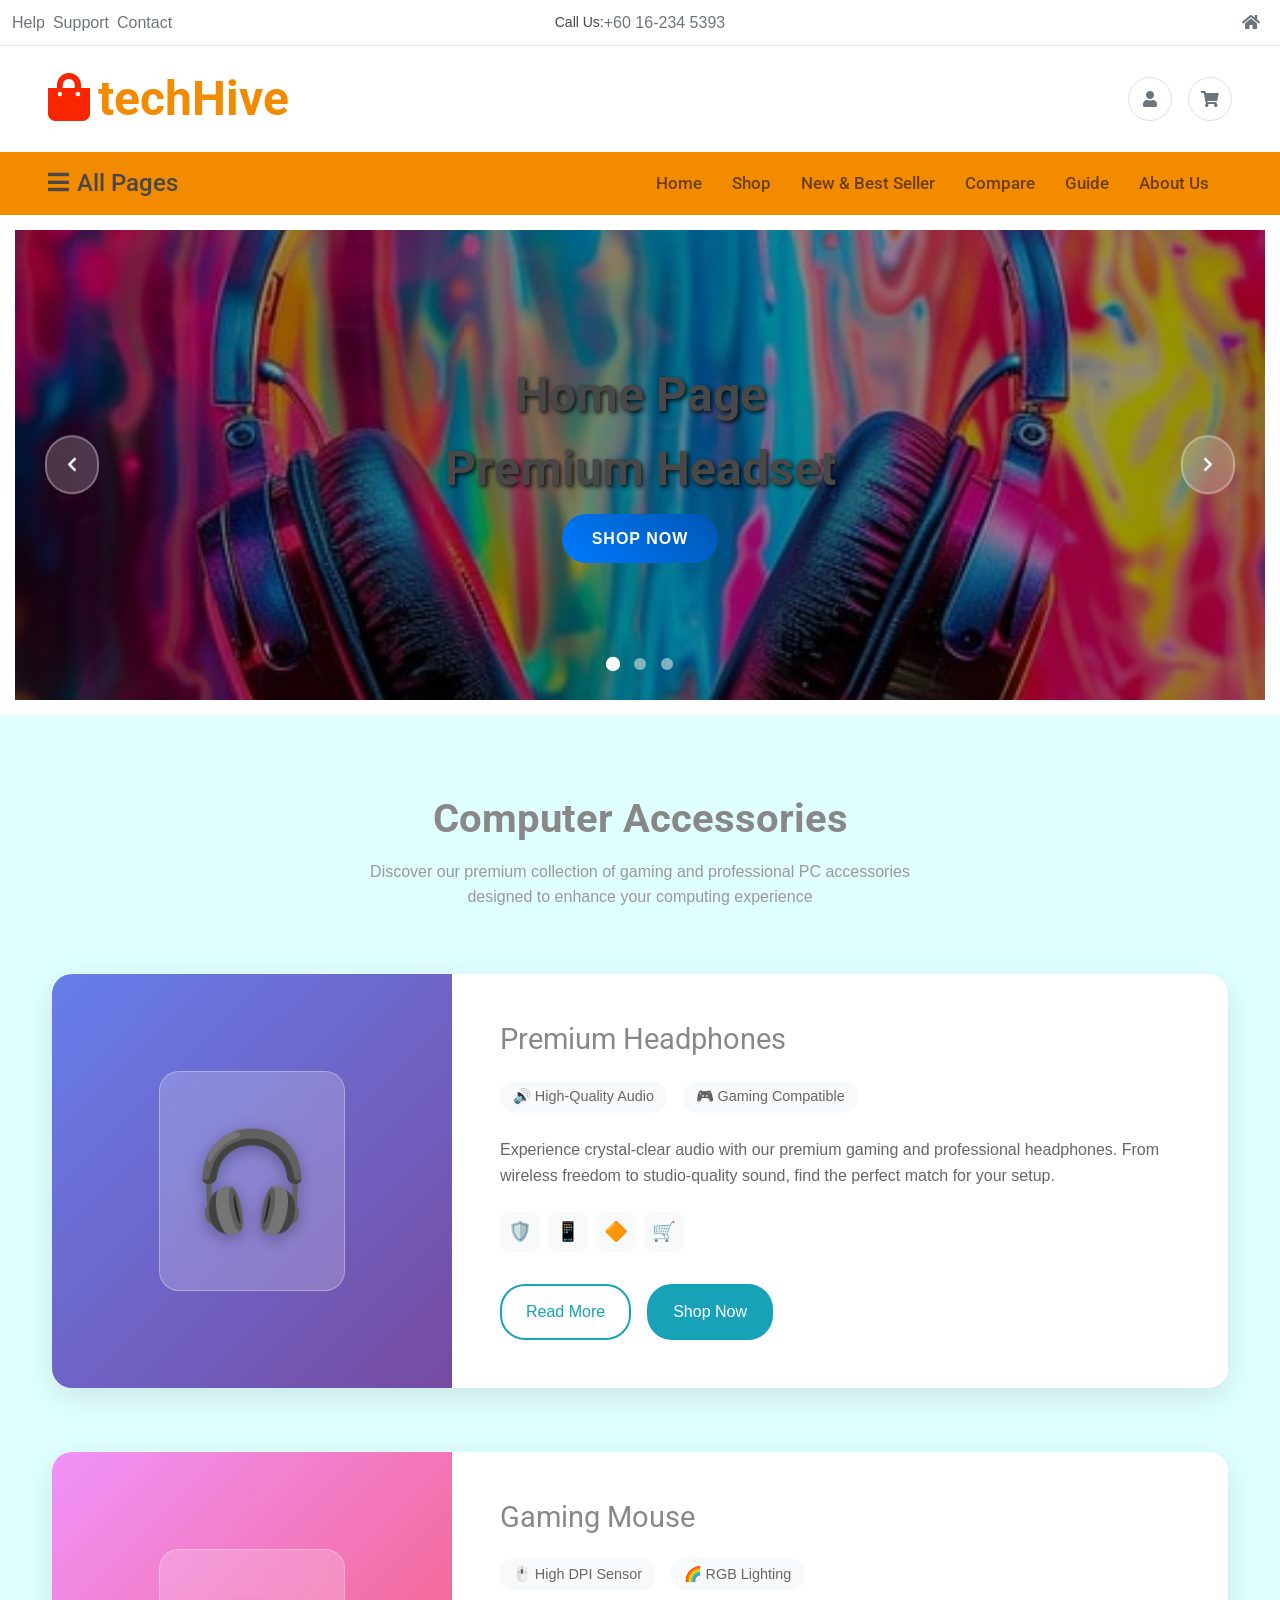
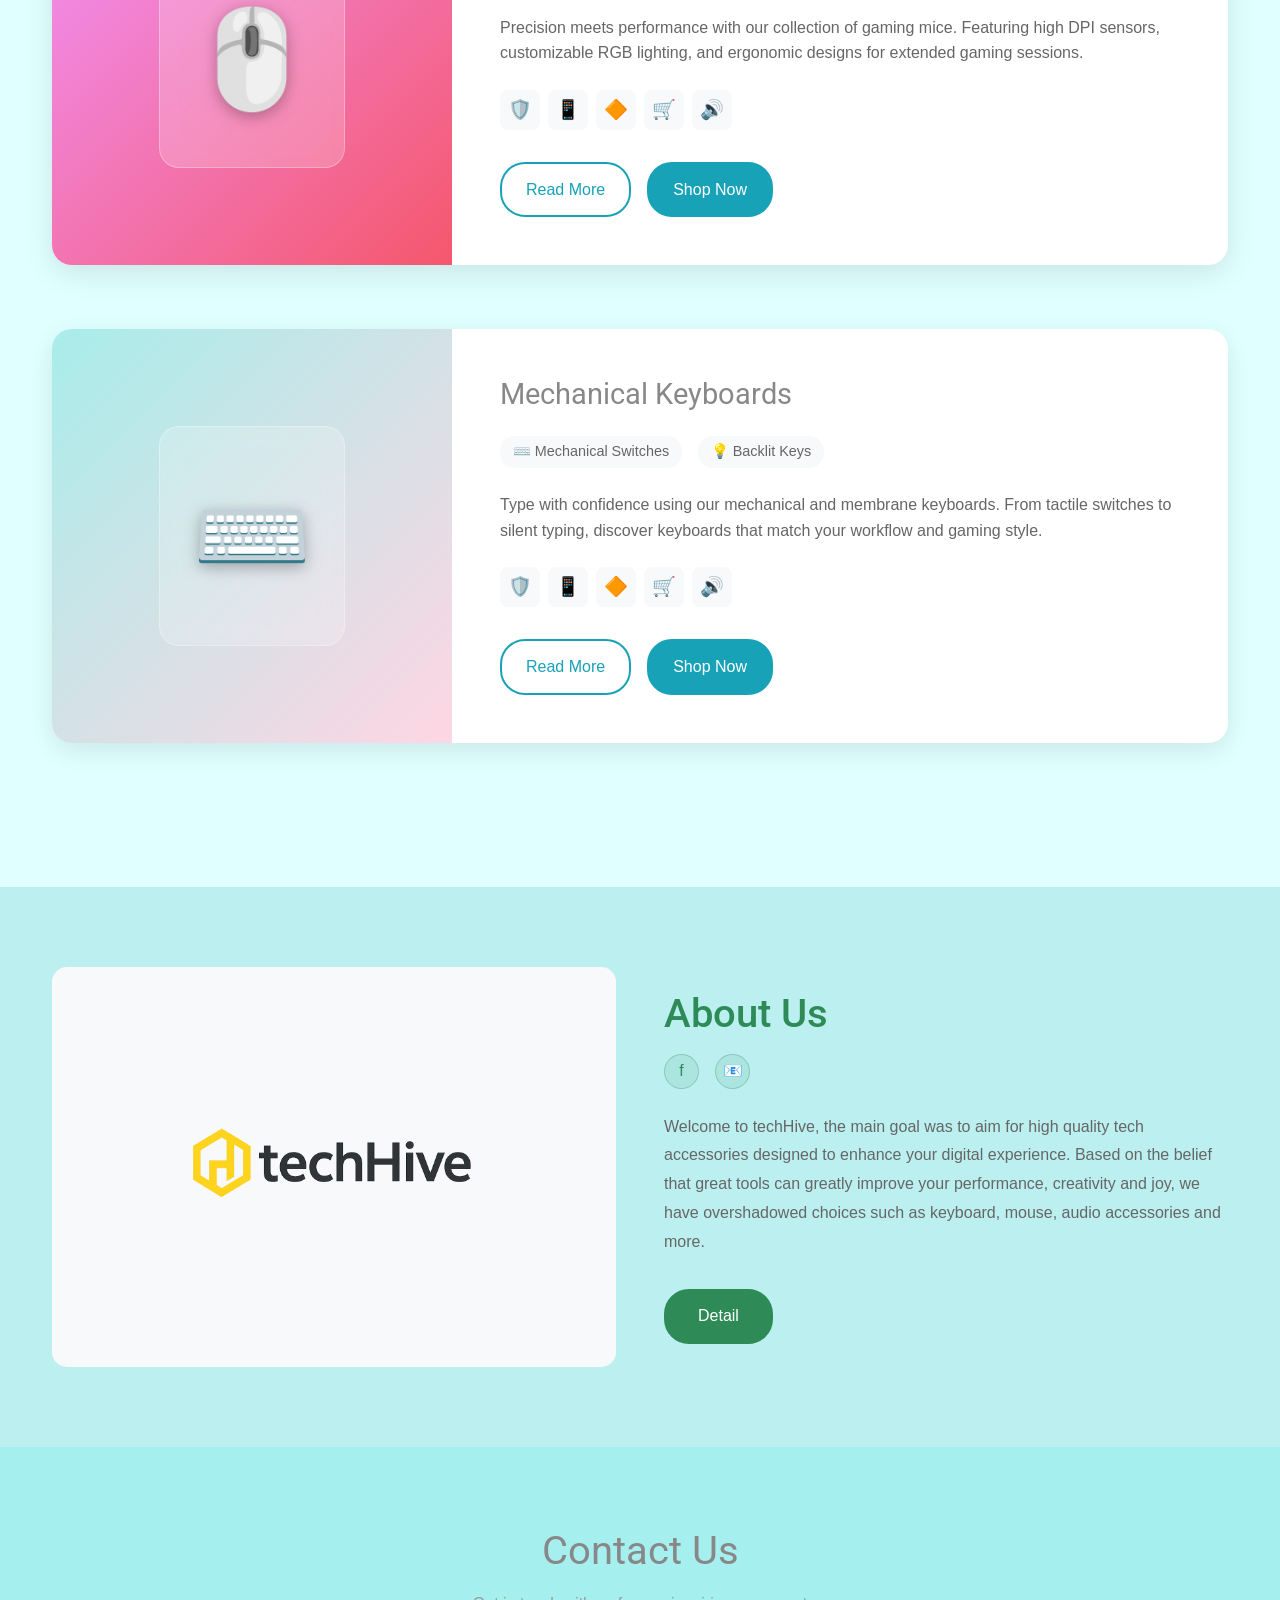
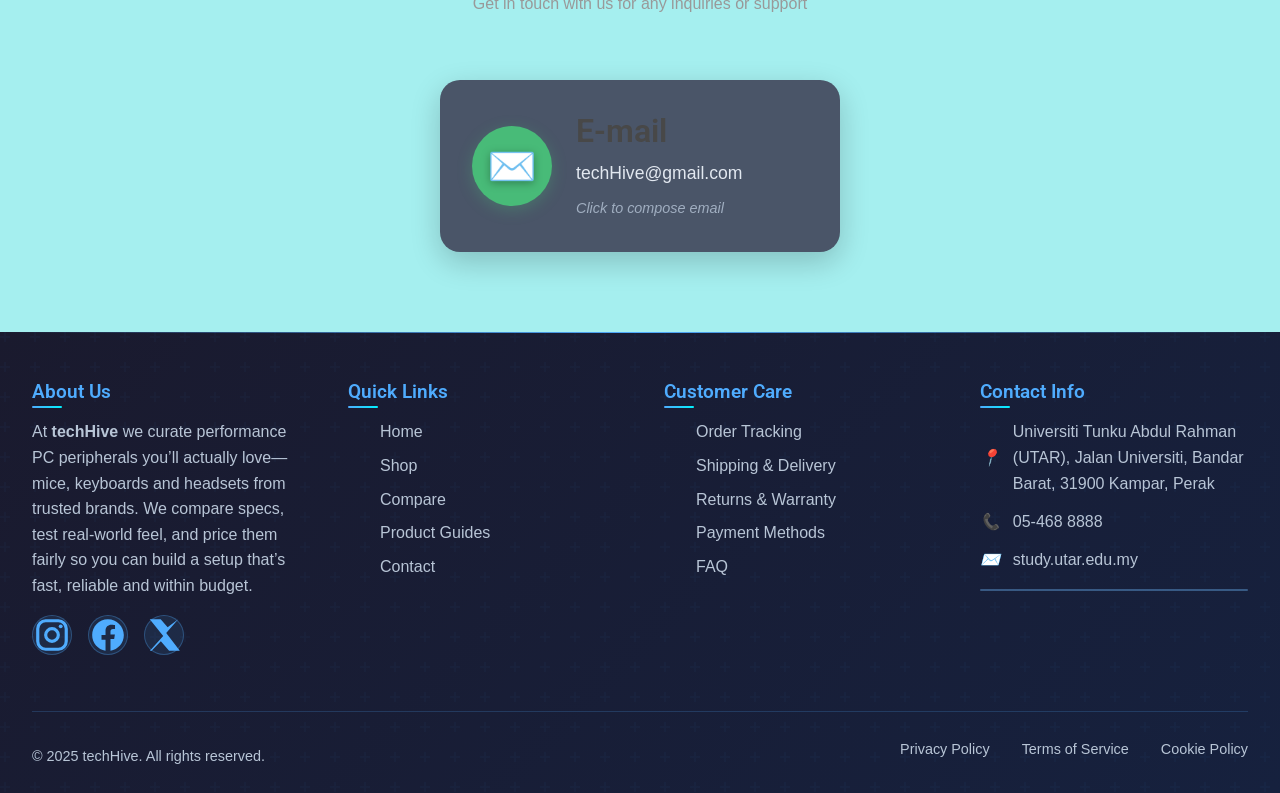
<file: index.html>
<!DOCTYPE html>
<html lang="en">

<head>
    <meta charset="utf-8">
    <title>techHive - home</title>
    <meta name="viewport" content="width=device-width, initial-scale=1.0">
    <meta name="description"
        content="Shop quality computer accessories including keyboards, mice, headphones, and more at affordable prices.">

    <!-- Google Web Fonts -->
    <link rel="preconnect" href="https://fonts.googleapis.com">
    <link rel="preconnect" href="https://fonts.gstatic.com" crossorigin>
    <link
        href="https://fonts.googleapis.com/css2?family=Open+Sans:wght@400;500;600;700&family=Roboto:wght@400;500;700&display=swap"
        rel="stylesheet">

    <!-- Icon Font Stylesheet -->
    <link rel="stylesheet" href="https://use.fontawesome.com/releases/v5.15.4/css/all.css" />
    <link href="https://cdn.jsdelivr.net/npm/bootstrap-icons@1.4.1/font/bootstrap-icons.css" rel="stylesheet">

    <!-- Customized Bootstrap Stylesheet -->
    <link href="css/bootstrap.min.css" rel="stylesheet">

    <!-- Template Stylesheet -->
    <link href="css/hpstyle.css" rel="stylesheet">
</head>

<body>

    <!-- Spinner Start -->
    <div id="spinner"
        class="show bg-white position-fixed translate-middle w-100 vh-100 top-50 start-50 d-flex align-items-center justify-content-center">
        <div class="spinner-border text-primary" style="width: 3rem; height: 3rem;" role="status">
            <span class="sr-only">Loading...</span>
        </div>
    </div>
    <!-- Spinner End -->


    <!-- Topbar Start -->
    <div class="container-fluid d-none border-bottom d-lg-block">
        <div class="row align-items-center">
            <div class="col-lg-4 text-center text-lg-start mb-lg-0">
                <div class="d-inline-flex align-items-center" style="height: 45px;">
                    <a href="guide.html" class="text-muted me-2"> Help</a>
                    <a href="contact.html" class="text-muted me-2"> Support</a>
                    <a href="contact.html" class="text-muted me-2"> Contact</a>
                </div>
            </div>
            <div class="col-lg-4 text-center d-flex align-items-center justify-content-center">
                <small class="text-dark">Call Us:</small>
                <a href="#" class="text-muted">+60 16-234 5393</a>
            </div>

            <div class="col-lg-4 text-center text-lg-end">
                <div class="d-inline-flex align-items-center" style="height: 45px;">
                    <a href="index.html" class="text-muted ms-2">
                        <i class="fa fa-home me-2"></i>
                    </a>
                </div>
            </div>
        </div>
    </div>

    <div class="container-fluid px-5 py-4 d-none d-lg-block">
        <div class="row gx-0 align-items-center text-center">
            <div class="col-md-4 col-lg-3 text-center text-lg-start">
                <div class="d-inline-flex align-items-center">
                    <a href="" class="navbar-brand p-0">
                        <h1 class="display-5 text-primary m-0"><i
                                class="fas fa-shopping-bag text-secondary me-2"></i>techHive
                        </h1>
                    </a>
                </div>
            </div>

            <div class="col-md-4 col-lg-3 ms-auto text-end">
                <div class="d-inline-flex align-items-center">
                    <!-- Login icon -->
                    <a href="login.html" class="text-muted d-flex align-items-center justify-content-center me-3">
                        <span class="rounded-circle btn-md-square border">
                            <i class="fas fa-user"></i>
                        </span>
                    </a>

                    <!-- Cart icon -->
                    <a href="cart.html" class="text-muted d-flex align-items-center justify-content-center">
                        <span class="rounded-circle btn-md-square border">
                            <i class="fas fa-shopping-cart"></i>
                        </span>
                    </a>
                </div>
            </div>
        </div>
    </div>
    <!-- Topbar End -->

    <!-- Navbar & Hero Start -->
    <div class="container-fluid nav-bar p-0">
        <div class="row gx-0 bg-primary px-5 align-items-center">

            <div class="col-lg-3 d-none d-lg-block">
                <nav class="navbar navbar-light position-relative" style="width: 250px;">
                    <button class="navbar-toggler border-0 fs-4 w-100 px-0 text-start" type="button"
                        data-bs-toggle="collapse" data-bs-target="#allCat">
                        <h4 class="m-0"><i class="fa fa-bars me-2"></i>All Pages</h4>
                    </button>

                    <div class="collapse navbar-collapse rounded-bottom mt-2" id="allCat">
                        <ul class="list-unstyled categories-bars mb-0">
                            <li>
                                <div class="categories-bars-item">
                                    <a href="index.html" class="active">Home</a>
                                </div>
                            </li>
                            <li>
                                <div class="categories-bars-item">
                                    <a href="about.html">About</a>
                                </div>
                            </li>
                            <li>
                                <div class="categories-bars-item">
                                    <a href="contact.html">Contact</a>
                                </div>
                            </li>
                            <li>
                                <div class="categories-bars-item">
                                    <a href="shop.html">Shop</a>
                                </div>
                            </li>
                            <li>
                                <div class="categories-bars-item">
                                    <a href="compare.html">Compare</a>
                                </div>
                            </li>
                            <li>
                                <div class="categories-bars-item">
                                    <a href="product-detail.html">Detail</a>
                                </div>
                            </li>
                            <li>
                                <div class="categories-bars-item">
                                    <a href="guide.html">Guide</a>
                                </div>
                            </li>
                        </ul>
                    </div>
                </nav>
            </div>

            <div class="col-12 col-lg-9">
                <nav class="navbar navbar-expand-lg navbar-light bg-primary ">
                    <a href="" class="navbar-brand d-block d-lg-none">
                        <h1 class="display-5 text-secondary m-0"><i
                                class="fas fa-shopping-bag text-white me-2"></i>techHive</h1>
                    </a>
                    <button class="navbar-toggler ms-auto" type="button" data-bs-toggle="collapse"
                        data-bs-target="#navbarCollapse">
                        <span class="fa fa-bars fa-1x"></span>
                    </button>

                    <div class="collapse navbar-collapse" id="navbarCollapse">
                        <div class="navbar-nav ms-auto py-0">
                            <a href="index.html" class="nav-item nav-link">Home</a>
                            <a href="shop.html" class="nav-item nav-link">Shop</a>
                            <a href="bestseller.html" class="nav-item nav-link">New & Best Seller</a>
                            <a href="compare.html" class="nav-item nav-link">Compare</a>
                            <a href="guide.html" class="nav-item nav-link">Guide</a>
                            <a href="about.html" class="nav-item nav-link me-2">About Us</a>
                        </div>
                    </div>
                </nav>
            </div>
        </div>
    </div>
    <!-- Navbar & Hero End -->


    <!-- Image Slider Start -->
    <div class="image-slider">
        <div class="slider-container">
            <div class="slide active" data-bg="img/headset3.jpg">
                <div class="slide-content">
                    <h2>Home Page</h2>
                    <h2>Premium Headset</h2>
                    <a href="shop.html" class="slider-btn">Shop Now</a>
                </div>
            </div>
            <div class="slide" data-bg="img/gaming_mouse.png">
                <div class="slide-content">
                    <h2>Premium Gaming Mouse</h2>
                    <a href="shop.html" class="slider-btn">Shop Now</a>
                </div>
            </div>
            <div class="slide" data-bg="img/keyboard.png">
                <div class="slide-content">
                    <h2>Premium Mechanical Keyboards</h2>
                    <a href="shop.html" class="slider-btn">Shop Now</a>
                </div>
            </div>
        </div>

        <!-- Navigation Arrows -->
        <button class="slider-nav prev" onclick="changeSlide(-1)">
            <i class="fas fa-chevron-left"></i>
        </button>
        <button class="slider-nav next" onclick="changeSlide(1)">
            <i class="fas fa-chevron-right"></i>
        </button>

        <!-- Slide Indicators -->
        <div class="slider-indicators">
            <span class="indicator active" onclick="currentSlide(1)"></span>
            <span class="indicator" onclick="currentSlide(2)"></span>
            <span class="indicator" onclick="currentSlide(3)"></span>
        </div>
    </div>
    <!-- Image Slider End -->

    <!-- Products Section -->
    <section class="products-section">
        <div class="container">
            <h2 class="section-title"><b>Computer Accessories</b></h2>
            <p class="section-subtitle">Discover our premium collection of gaming and professional PC accessories
                designed to enhance your computing experience</p>

            <!-- Headphones Product -->
            <div class="product-row">
                <div class="product-image">
                    <div class="product-icon-container">
                        <span class="product-icon">🎧</span>
                    </div>
                </div>
                <div class="product-info">
                    <h3>Premium Headphones</h3>
                    <div class="product-details">
                        <span>🔊 High-Quality Audio</span>
                        <span>🎮 Gaming Compatible</span>
                    </div>
                    <p class="product-description">Experience crystal-clear audio with our premium gaming and
                        professional headphones. From wireless freedom to studio-quality sound, find the perfect match
                        for your setup.</p>
                    <div class="product-amenities">
                        <span>🛡️</span>
                        <span>📱</span>
                        <span>🔶</span>
                        <span>🛒</span>
                    </div>
                    <div class="product-buttons">
                        <a href="product-detail.html?id=cloud-stinger" class="btn-read-more">Read More</a>
                        <a href="shop.html" class="btn-shop-now">Shop Now</a>
                    </div>
                </div>
            </div>

            <!-- Gaming Mouse Product -->
            <div class="product-row product-row-reverse">
                <div class="product-info">
                    <h3>Gaming Mouse</h3>
                    <div class="product-details">
                        <span>🖱️ High DPI Sensor</span>
                        <span>🌈 RGB Lighting</span>
                    </div>
                    <p class="product-description">Precision meets performance with our collection of gaming mice.
                        Featuring high DPI sensors, customizable RGB lighting, and ergonomic designs for extended gaming
                        sessions.</p>
                    <div class="product-amenities">
                        <span>🛡️</span>
                        <span>📱</span>
                        <span>🔶</span>
                        <span>🛒</span>
                        <span>🔊</span>
                    </div>
                    <div class="product-buttons">
                        <a href="product-detail.html?id=g305" class="btn-read-more">Read More</a>
                        <a href="shop.html" class="btn-shop-now">Shop Now</a>
                    </div>
                </div>
                <div class="product-image">
                    <div class="product-icon-container">
                        <span class="product-icon">🖱️</span>
                    </div>
                </div>
            </div>

            <!-- Keyboards Product -->
            <div class="product-row">
                <div class="product-image">
                    <div class="product-icon-container">
                        <span class="product-icon">⌨️</span>
                    </div>
                </div>
                <div class="product-info">
                    <h3>Mechanical Keyboards</h3>
                    <div class="product-details">
                        <span>⌨️ Mechanical Switches</span>
                        <span>💡 Backlit Keys</span>
                    </div>
                    <p class="product-description">Type with confidence using our mechanical and membrane keyboards.
                        From tactile switches to silent typing, discover keyboards that match your workflow and gaming
                        style.</p>
                    <div class="product-amenities">
                        <span>🛡️</span>
                        <span>📱</span>
                        <span>🔶</span>
                        <span>🛒</span>
                        <span>🔊</span>
                    </div>
                    <div class="product-buttons">
                        <a href="product-detail.html?id=g213" class="btn-read-more">Read More</a>
                        <a href="shop.html" class="btn-shop-now">Shop Now</a>
                    </div>
                </div>
            </div>
        </div>
    </section>

    <!-- About Section -->
    <section class="about-section" id="about">
        <div class="container">
            <div class="about-content">
                <div class="about-image">
                    <img src="img/techHive.png" alt="techHive" class="about-logo">
                </div>
                <div class="about-text">
                    <h2>About Us</h2>
                    <div class="social-links">
                        <span class="social-icon">f</span>
                        <span class="social-icon">📧</span>
                    </div>
                    <p>Welcome to techHive, the main goal was to aim for high quality tech accessories designed to
                        enhance your digital experience. Based on the belief that great tools can greatly improve your
                        performance, creativity and joy, we have overshadowed choices such as keyboard, mouse, audio
                        accessories and more.</p>

                    <div class="about-button-container">
                        <a href="about.html" class="btn-detail">Detail</a>
                    </div>
                </div>
            </div>
        </div>
    </section>

    <!-- Contact Us Section -->
    <section class="contact-us-section">
        <div class="container">
            <h2 class="section-title">Contact Us</h2>
            <p class="section-subtitle">Get in touch with us for any inquiries or support</p>

            <div class="contact-container">
                <div class="contact-card">
                    <a href="contact.html" class="contact-link">
                        <div class="contact-icon-container">
                            <div class="email-icon">
                                <span class="envelope-icon">✉️</span>
                            </div>
                        </div>
                        <div class="contact-info">
                            <h3>E-mail</h3>
                            <p class="contact-email">techHive@gmail.com</p>
                            <span class="contact-action">Click to compose email</span>
                        </div>
                    </a>
                </div>
            </div>
        </div>
    </section>

    <footer class="footer">
        <div class="footer-container">
            <div class="footer-content">
                <!-- About -->
                <div class="footer-section">
                    <h3>About Us</h3>
                    <p>At <strong>techHive</strong> we curate performance PC peripherals you’ll actually love—mice,
                        keyboards and headsets from trusted brands. We compare specs, test real-world feel, and price
                        them fairly so you can build a setup that’s fast, reliable and within budget.</p>

                    <div class="social-links">
                        <!-- Instagram -->
                        <a href="https://www.instagram.com/techhive1957/" class="social-link" aria-label="Instagram"
                            title="Instagram">
                            <svg viewBox="0 0 24 24" fill="none" stroke="currentColor" stroke-width="2"
                                stroke-linecap="round" stroke-linejoin="round" aria-hidden="true">
                                <rect x="3" y="3" width="18" height="18" rx="5"></rect>
                                <circle cx="12" cy="12" r="4"></circle>
                                <circle cx="17.5" cy="6.5" r="1.2" fill="currentColor" stroke="none"></circle>
                            </svg>
                        </a>
                        <!-- Facebook -->
                        <a href="https://web.facebook.com/profile.php?id=61580047975004" class="social-link"
                            aria-label="Facebook" title="Facebook">
                            <svg viewBox="0 0 24 24" fill="currentColor" aria-hidden="true">
                                <path
                                    d="M22 12.07C22 6.48 17.52 2 11.93 2S2 6.48 2 12.07C2 17.1 5.66 21.25 10.44 22v-7.02H7.9v-2.91h2.54V9.41c0-2.5 1.49-3.89 3.77-3.89 1.09 0 2.23.2 2.23.2v2.46h-1.25c-1.24 0-1.62.77-1.62 1.56v1.87h2.77l-.44 2.91h-2.33V22C18.34 21.25 22 17.1 22 12.07z">
                                </path>
                            </svg>
                        </a>
                        <!-- X -->
                        <a href="https://x.com/techHIve1957" class="social-link" aria-label="X" title="X">
                            <svg viewBox="0 0 24 24" fill="currentColor" aria-hidden="true">
                                <path d="M3 2h6.9l4.4 5.1L21 2h0l-7.6 8.7L22 22h-6.8l-5.2-6L4.2 22H3.1l8.4-9.4L3 2z">
                                </path>
                            </svg>
                        </a>
                    </div>
                </div>

                <!-- Quick Links -->
                <div class="footer-section">
                    <h3>Quick Links</h3>
                    <ul class="footer-links">
                        <li><a href="index.html">Home</a></li>
                        <li><a href="shop.html">Shop</a></li>
                        <li><a href="compare.html">Compare</a></li>
                        <li><a href="guide.html">Product Guides</a></li>
                        <li><a href="contact.html">Contact</a></li>
                    </ul>
                </div>

                <!-- Customer Care (replaces Services) -->
                <div class="footer-section">
                    <h3>Customer Care</h3>
                    <ul class="footer-links">
                        <li><a href="#">Order Tracking</a></li>
                        <li><a href="#">Shipping &amp; Delivery</a></li>
                        <li><a href="#">Returns &amp; Warranty</a></li>
                        <li><a href="#">Payment Methods</a></li>
                        <li><a href="#">FAQ</a></li>
                    </ul>
                </div>

                <!-- Contact -->
                <div class="footer-section">
                    <h3>Contact Info</h3>
                    <div class="contact-info"><i>📍</i>
                        <span>Universiti Tunku Abdul Rahman (UTAR), Jalan Universiti, Bandar Barat, 31900 Kampar,
                            Perak</span>
                    </div>
                    <div class="contact-info"><i>📞</i><span>05-468 8888</span></div>
                    <div class="contact-info"><i>✉️</i><span>study.utar.edu.my</span></div>
                    <div class="newsletter" aria-label="Subscribe to our newsletter">
                    </div>
                </div>
            </div>

            <div class="footer-bottom">
                <div class="footer-bottom-content">
                    <div class="copyright">© 2025 techHive. All rights reserved.</div>
                    <ul class="footer-bottom-links">
                        <li><a href="#">Privacy Policy</a></li>
                        <li><a href="#">Terms of Service</a></li>
                        <li><a href="#">Cookie Policy</a></li>
                    </ul>
                </div>
            </div>
        </div>
    </footer>
    <!-- Footer End -->

    <!-- JavaScript Libraries -->
    <script src="https://ajax.googleapis.com/ajax/libs/jquery/3.6.4/jquery.min.js"></script>
    <script src="https://cdn.jsdelivr.net/npm/bootstrap@5.0.0/dist/js/bootstrap.bundle.min.js"></script>

    <!-- Template Javascript -->
    <script src="js/main.js"></script>

    <script>
        // Image Slider JavaScript
        let currentSlideIndex = 0;
        const slides = document.querySelectorAll('.slide');
        const indicators = document.querySelectorAll('.indicator');
        const totalSlides = slides.length;

        function showSlide(index) {
            // Remove active class from all slides and indicators
            slides.forEach(slide => slide.classList.remove('active'));
            indicators.forEach(indicator => indicator.classList.remove('active'));

            // Add active class to current slide and indicator
            slides[index].classList.add('active');
            indicators[index].classList.add('active');
        }

        function changeSlide(direction) {
            currentSlideIndex += direction;

            if (currentSlideIndex >= totalSlides) {
                currentSlideIndex = 0;
            } else if (currentSlideIndex < 0) {
                currentSlideIndex = totalSlides - 1;
            }

            showSlide(currentSlideIndex);
        }

        function currentSlide(index) {
            currentSlideIndex = index - 1;
            showSlide(currentSlideIndex);
        }

        // Auto-advance slides every 5 seconds
        setInterval(() => {
            changeSlide(1);
        }, 5000);

        // Set background images for slides
        document.addEventListener('DOMContentLoaded', function () {
            slides.forEach(slide => {
                const bgImage = slide.getAttribute('data-bg');
                slide.style.backgroundImage = `linear-gradient(rgba(0,0,0,0.4), rgba(0,0,0,0.4)), url('${bgImage}')`;
            });
        });

        $(document).ready(function () {
            // Smooth scrolling for anchor links
            $('a[href^="#"]').on('click', function (e) {
                e.preventDefault();
                const target = $(this.getAttribute('href'));
                if (target.length) {
                    $('html, body').animate({
                        scrollTop: target.offset().top
                    }, 800);
                }
            });

            // Add scroll effect to product rows with Intersection Observer
            const observerOptions = {
                threshold: 0.1,
                rootMargin: '0px 0px -100px 0px'
            };

            const observer = new IntersectionObserver(function (entries) {
                entries.forEach(entry => {
                    if (entry.isIntersecting) {
                        $(entry.target).animate({
                            opacity: 1
                        }, 600).css('transform', 'translateY(0)');
                    }
                });
            }, observerOptions);

            $('.product-row').each(function () {
                $(this).css({
                    opacity: 0,
                    transform: 'translateY(50px)',
                    transition: 'opacity 0.6s ease, transform 0.6s ease'
                });
                observer.observe(this);
            });

            // Mobile menu toggle
            $('.mobile-menu').on('click', function () {
                $('.nav-links').slideToggle();
            });

            // Contact card hover effect
            $('.contact-card').on('mouseenter', function () {
                $(this).addClass('hover-effect');
            }).on('mouseleave', function () {
                $(this).removeClass('hover-effect');
            });

            // Add loading animation to contact icon
            $('.contact-icon-container').on('click', function () {
                $(this).addClass('loading');
                setTimeout(() => {
                    window.location.href = 'contact.html';
                }, 500);
            });
        });
    </script>
</body>

</html>
</file>
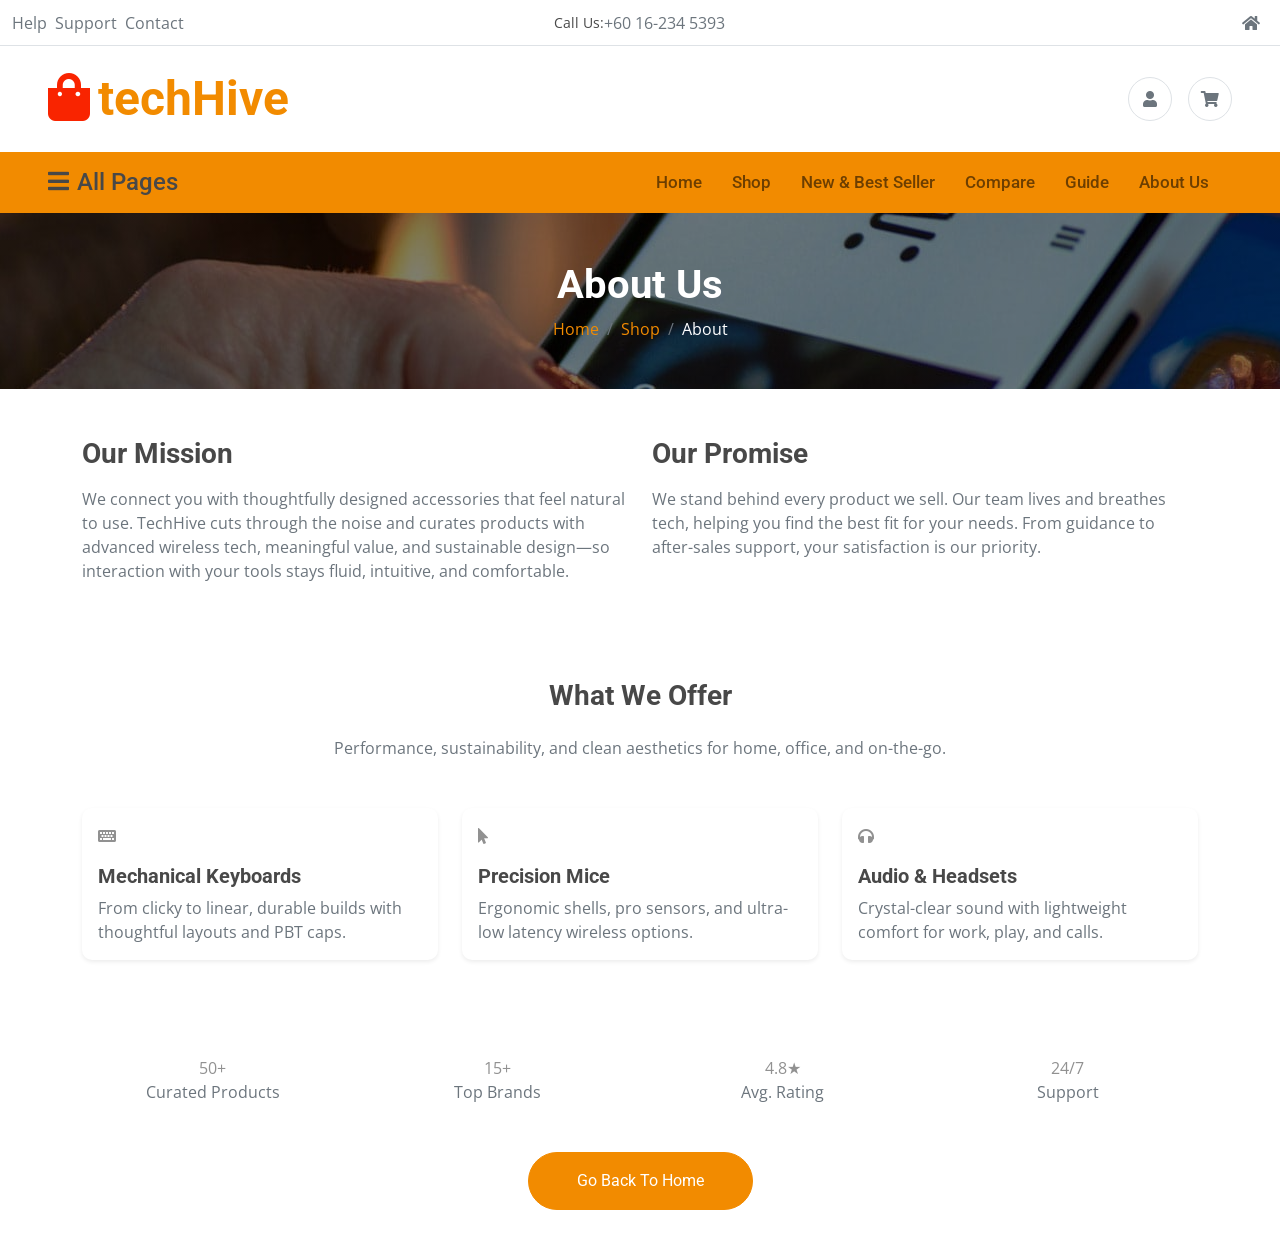
<file: about.html>
<!DOCTYPE html>
<html lang="en">

<head>
    <meta charset="utf-8">
    <title>techHive - About Us</title>
    <meta content="width=device-width, initial-scale=1.0" name="viewport">
    <meta content="" name="keywords">
    <meta content="" name="description">

    <!-- Google Web Fonts -->
    <link rel="preconnect" href="https://fonts.googleapis.com">
    <link rel="preconnect" href="https://fonts.gstatic.com" crossorigin>
    <link
        href="https://fonts.googleapis.com/css2?family=Open+Sans:wght@400;500;600;700&family=Roboto:wght@400;500;700&display=swap"
        rel="stylesheet">

    <!-- Icon Font Stylesheet -->
    <link rel="stylesheet" href="https://use.fontawesome.com/releases/v5.15.4/css/all.css" />
    <link href="https://cdn.jsdelivr.net/npm/bootstrap-icons@1.4.1/font/bootstrap-icons.css" rel="stylesheet">

    <!-- Customized Bootstrap Stylesheet -->
    <link href="css/bootstrap.min.css" rel="stylesheet">

    <!-- Template Stylesheet -->
    <link href="css/style.css" rel="stylesheet">
</head>

<body>

    <!-- Spinner Start -->
    <div id="spinner"
        class="show bg-white position-fixed translate-middle w-100 vh-100 top-50 start-50 d-flex align-items-center justify-content-center">
        <div class="spinner-border text-primary" style="width: 3rem; height: 3rem;" role="status">
            <span class="sr-only">Loading...</span>
        </div>
    </div>
    <!-- Spinner End -->


    <!-- Topbar Start -->
    <div class="container-fluid d-none border-bottom d-lg-block">
        <div class="row align-items-center">
            <div class="col-lg-4 text-center text-lg-start mb-lg-0">
                <div class="d-inline-flex align-items-center" style="height: 45px;">
                    <a href="guide.html" class="text-muted me-2"> Help</a>
                    <a href="contact.html" class="text-muted me-2"> Support</a>
                    <a href="contact.html" class="text-muted me-2"> Contact</a>
                </div>
            </div>
            <div class="col-lg-4 text-center d-flex align-items-center justify-content-center">
                <small class="text-dark">Call Us:</small>
                <a href="#" class="text-muted">+60 16-234 5393</a>
            </div>

            <div class="col-lg-4 text-center text-lg-end">
                <div class="d-inline-flex align-items-center" style="height: 45px;">

                    <a href="index.html" class="text-muted ms-2">
                        <i class="fa fa-home me-2"></i>
                    </a>
                </div>
            </div>
        </div>
    </div>

    <div class="container-fluid px-5 py-4 d-none d-lg-block">
        <div class="row gx-0 align-items-center text-center">
            <div class="col-md-4 col-lg-3 text-center text-lg-start">
                <div class="d-inline-flex align-items-center">
                    <a href="" class="navbar-brand p-0">
                        <h1 class="display-5 text-primary m-0"><i
                                class="fas fa-shopping-bag text-secondary me-2"></i>techHive
                        </h1>
                    </a>
                </div>
            </div>

            <div class="col-md-4 col-lg-3 ms-auto text-end">
                <div class="d-inline-flex align-items-center">
                    <!-- Login icon -->
                    <a href="login.html" class="text-muted d-flex align-items-center justify-content-center me-3">
                        <span class="rounded-circle btn-md-square border">
                            <i class="fas fa-user"></i>
                        </span>
                    </a>

                    <!-- Cart icon -->
                    <a href="cart.html" class="text-muted d-flex align-items-center justify-content-center">
                        <span class="rounded-circle btn-md-square border">
                            <i class="fas fa-shopping-cart"></i>
                        </span>
                    </a>
                </div>
            </div>
        </div>
    </div>
    <!-- Topbar End -->

    <!-- Navbar & Hero Start -->
    <div class="container-fluid nav-bar p-0">
        <div class="row gx-0 bg-primary px-5 align-items-center">

            <div class="col-lg-3 d-none d-lg-block">
                <nav class="navbar navbar-light position-relative" style="width: 250px;">
                    <button class="navbar-toggler border-0 fs-4 w-100 px-0 text-start" type="button"
                        data-bs-toggle="collapse" data-bs-target="#allCat">
                        <h4 class="m-0"><i class="fa fa-bars me-2"></i>All Pages</h4>
                    </button>

                    <div class="collapse navbar-collapse rounded-bottom mt-2" id="allCat">
                        <ul class="list-unstyled categories-bars mb-0">
                            <li>
                                <div class="categories-bars-item">
                                    <a href="index.html" class="active">Home</a>
                                </div>
                            </li>
                            <li>
                                <div class="categories-bars-item">
                                    <a href="about.html">About</a>
                                </div>
                            </li>
                            <li>
                                <div class="categories-bars-item">
                                    <a href="contact.html">Contact</a>
                                </div>
                            </li>
                            <li>
                                <div class="categories-bars-item">
                                    <a href="shop.html">Shop</a>
                                </div>
                            </li>
                            <li>
                                <div class="categories-bars-item">
                                    <a href="compare.html">Compare</a>
                                </div>
                            </li>
                            <li>
                                <div class="categories-bars-item">
                                    <a href="product-detail.html">Detail</a>
                                </div>
                            </li>
                            <li>
                                <div class="categories-bars-item">
                                    <a href="guide.html">Guide</a>
                                </div>
                            </li>
                        </ul>
                    </div>
                </nav>
            </div>

            <div class="col-12 col-lg-9">
                <nav class="navbar navbar-expand-lg navbar-light bg-primary ">
                    <a href="" class="navbar-brand d-block d-lg-none">
                        <h1 class="display-5 text-secondary m-0"><i
                                class="fas fa-shopping-bag text-white me-2"></i>techHive</h1>
                    </a>
                    <button class="navbar-toggler ms-auto" type="button" data-bs-toggle="collapse"
                        data-bs-target="#navbarCollapse">
                        <span class="fa fa-bars fa-1x"></span>
                    </button>

                    <div class="collapse navbar-collapse" id="navbarCollapse">
                        <div class="navbar-nav ms-auto py-0">
                            <a href="index.html" class="nav-item nav-link">Home</a>
                            <a href="shop.html" class="nav-item nav-link">Shop</a>
                            <a href="bestseller.html" class="nav-item nav-link">New & Best Seller</a>
                            <a href="compare.html" class="nav-item nav-link">Compare</a>
                            <a href="guide.html" class="nav-item nav-link">Guide</a>
                            <a href="about.html" class="nav-item nav-link me-2">About Us</a>
                        </div>
                    </div>
                </nav>
            </div>
        </div>
    </div>

    <!-- Navbar & Hero End -->

    <!-- Single Page Header start -->
    <div class="container-fluid page-header py-5">
        <h1 class="text-center text-white display-6 wow fadeInUp" data-wow-delay="0.1s">About Us</h1>
        <ol class="breadcrumb justify-content-center mb-0 wow fadeInUp" data-wow-delay="0.3s">
            <li class="breadcrumb-item"><a href="index.html">Home</a></li>
            <li class="breadcrumb-item"><a href="shop.html">Shop</a></li>
            <li class="breadcrumb-item active text-white">About</li>
        </ol>
    </div>
    <!-- Single Page Header End -->

    <!-- About Us Start -->

    <!-- About: Mission & Promise -->
    <section class="about-copy py-5">
        <div class="container">
            <div class="row g-4">
                <div class="col-lg-6">
                    <h2 class="h3 fw-bold mb-3">Our Mission</h2>
                    <p class="text-muted mb-0">
                        We connect you with thoughtfully designed accessories that feel natural to use. TechHive cuts
                        through the noise
                        and curates products with advanced wireless tech, meaningful value, and sustainable design—so
                        interaction with your
                        tools stays fluid, intuitive, and comfortable.
                    </p>
                </div>
                <div class="col-lg-6">
                    <h2 class="h3 fw-bold mb-3">Our Promise</h2>
                    <p class="text-muted mb-0">
                        We stand behind every product we sell. Our team lives and breathes tech, helping you find the
                        best fit for your needs.
                        From guidance to after-sales support, your satisfaction is our priority.
                    </p>
                </div>
            </div>
        </div>
    </section>

    <!-- About: What We Offer (cards) -->
    <section class="about-offer py-5">
        <div class="container">
            <h2 class="h3 fw-bold text-center mb-4">What We Offer</h2>
            <p class="text-muted text-center mb-5">Performance, sustainability, and clean aesthetics for home, office,
                and on-the-go.</p>

            <div class="row g-4">
                <div class="col-md-4">
                    <div class="offer-card card h-100 border-0 shadow-sm">
                        <div class="card-body">
                            <div class="offer-icon mb-3"><i class="fa fa-keyboard"></i></div>
                            <h3 class="h5 fw-bold">Mechanical Keyboards</h3>
                            <p class="text-muted mb-0">From clicky to linear, durable builds with thoughtful layouts and
                                PBT caps.</p>
                        </div>
                    </div>
                </div>
                <div class="col-md-4">
                    <div class="offer-card card h-100 border-0 shadow-sm">
                        <div class="card-body">
                            <div class="offer-icon mb-3"><i class="fa fa-mouse-pointer"></i></div>
                            <h3 class="h5 fw-bold">Precision Mice</h3>
                            <p class="text-muted mb-0">Ergonomic shells, pro sensors, and ultra-low latency wireless
                                options.</p>
                        </div>
                    </div>
                </div>
                <div class="col-md-4">
                    <div class="offer-card card h-100 border-0 shadow-sm">
                        <div class="card-body">
                            <div class="offer-icon mb-3"><i class="fa fa-headphones"></i></div>
                            <h3 class="h5 fw-bold">Audio & Headsets</h3>
                            <p class="text-muted mb-0">Crystal-clear sound with lightweight comfort for work, play, and
                                calls.</p>
                        </div>
                    </div>
                </div>
            </div>
        </div>
    </section>

    <!-- About: Stats strip -->
    <section class="about-stats py-5">
        <div class="container">
            <div class="row text-center g-4">
                <div class="col-6 col-md-3">
                    <div class="stat-value">50+</div>
                    <div class="stat-label text-muted">Curated Products</div>
                </div>
                <div class="col-6 col-md-3">
                    <div class="stat-value">15+</div>
                    <div class="stat-label text-muted">Top Brands</div>
                </div>
                <div class="col-6 col-md-3">
                    <div class="stat-value">4.8★</div>
                    <div class="stat-label text-muted">Avg. Rating</div>
                </div>
                <div class="col-6 col-md-3">
                    <div class="stat-value">24/7</div>
                    <div class="stat-label text-muted">Support</div>
                </div>
            </div>

            <div class="text-center mt-5">
                <a class="btn btn-primary rounded-pill py-3 px-5" href="index.html">Go Back To Home</a>
            </div>
        </div>
    </section>

    <!-- About Us End -->
    <!-- JavaScript Libraries -->
    <script src="https://ajax.googleapis.com/ajax/libs/jquery/3.6.4/jquery.min.js"></script>
    <script src="https://cdn.jsdelivr.net/npm/bootstrap@5.0.0/dist/js/bootstrap.bundle.min.js"></script>

    <!-- Template Javascript -->
    <script src="js/main.js"></script>
</body>

</html>
</file>
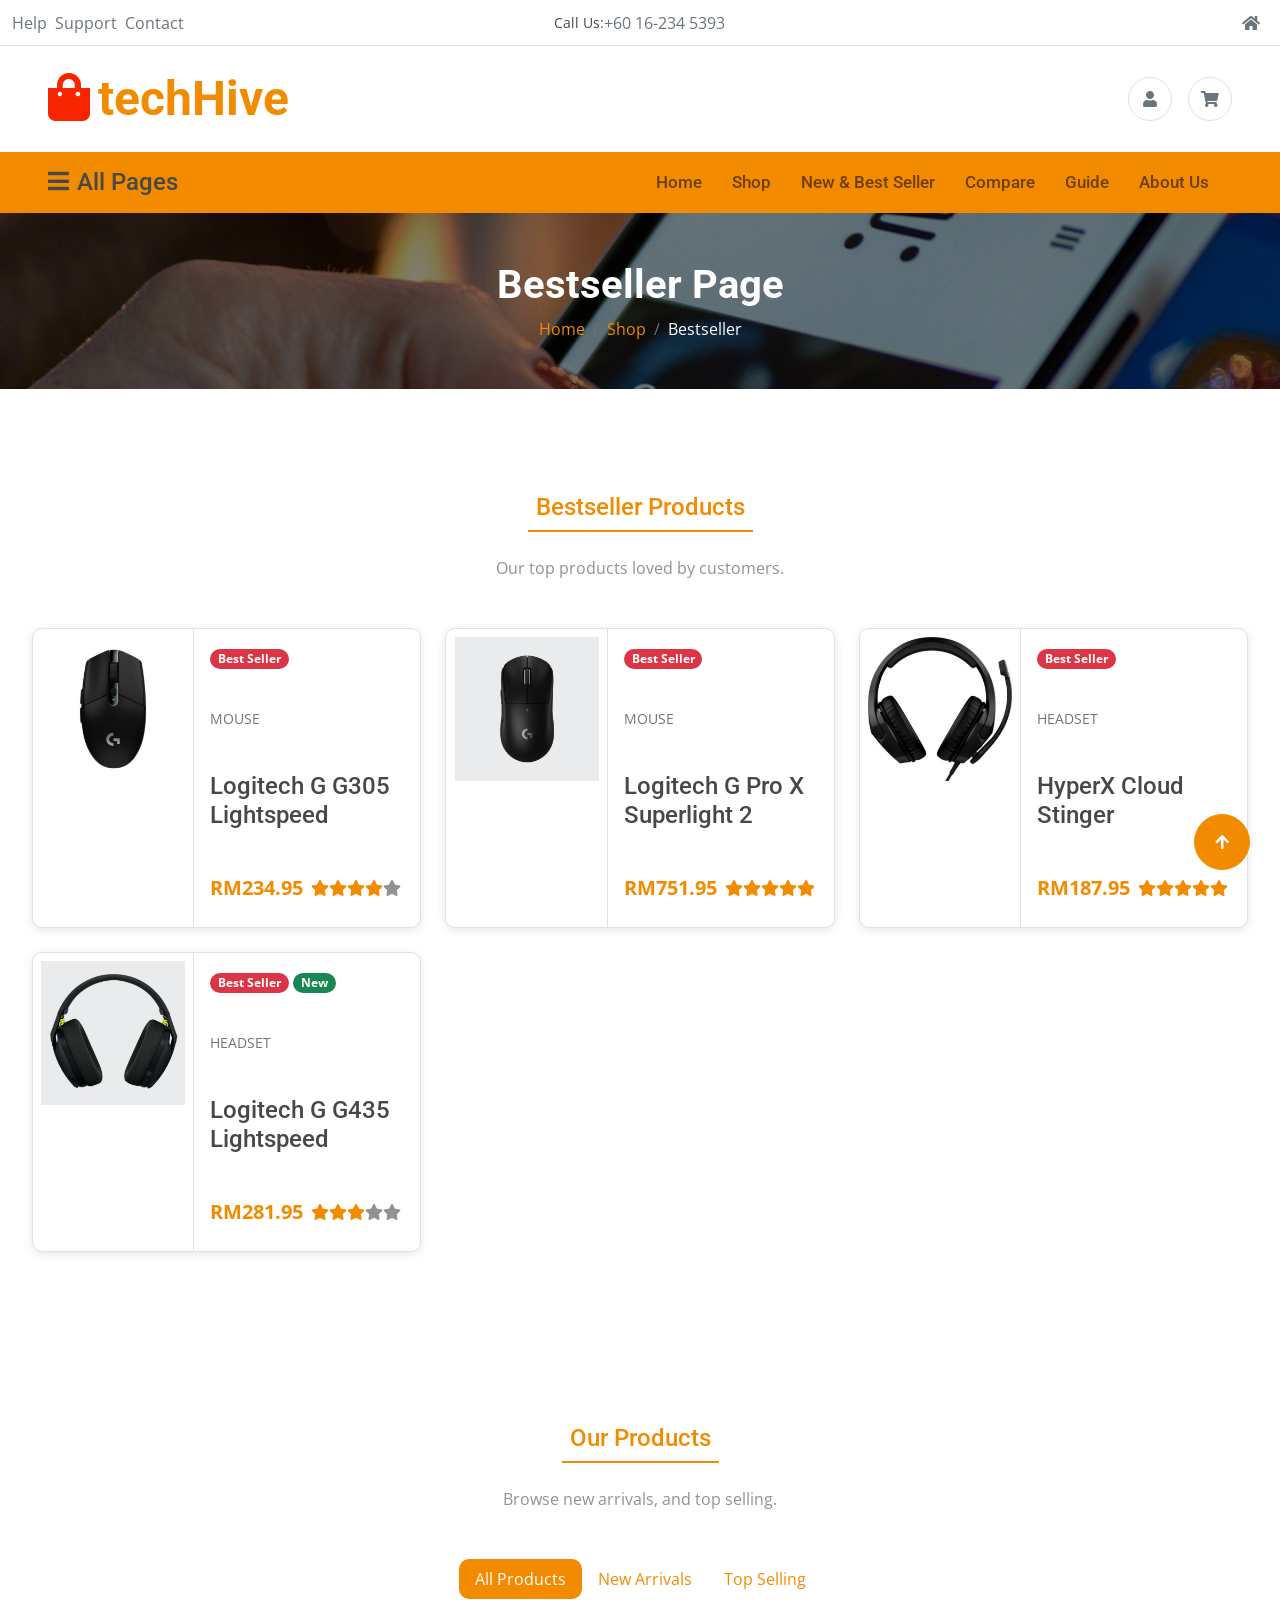
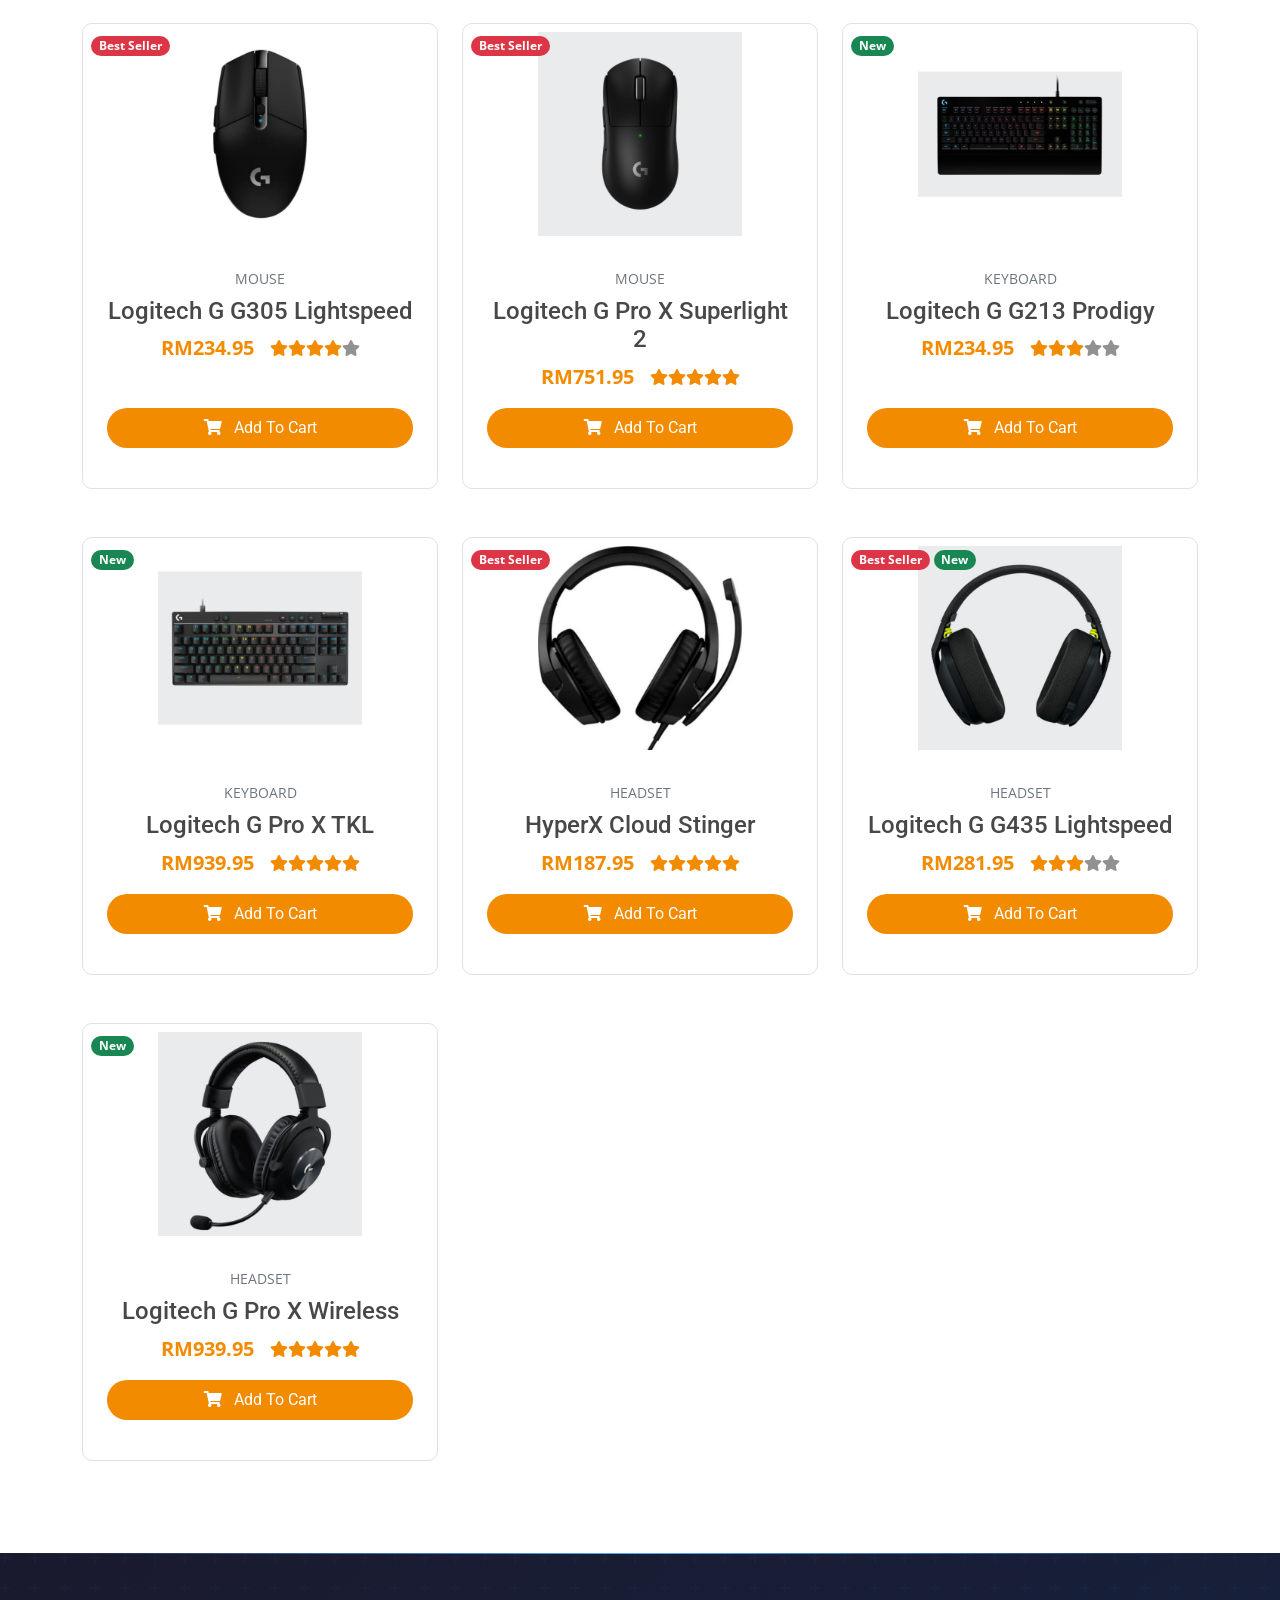
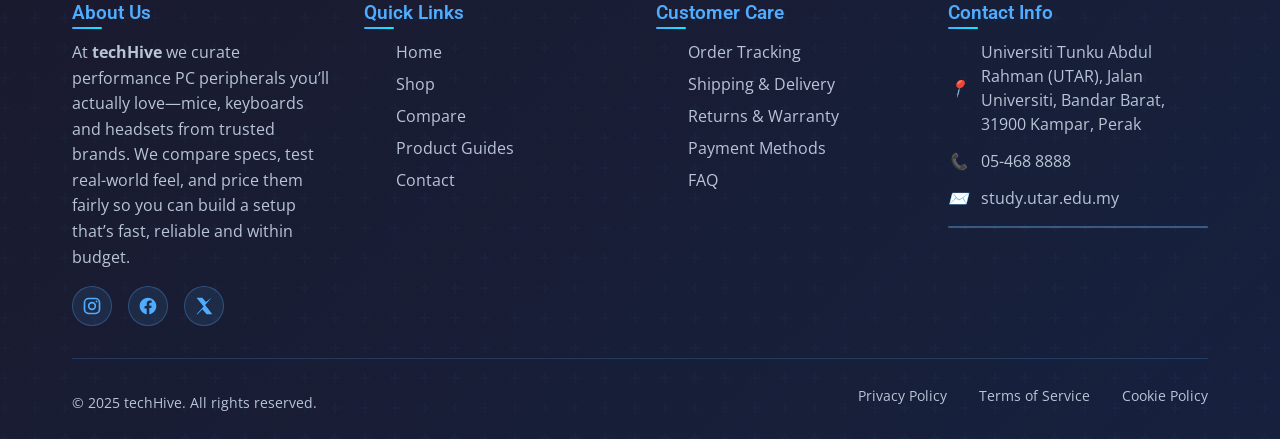
<file: bestseller.html>
<!DOCTYPE html>
<html lang="en">

<head>
    <meta charset="utf-8">
    <title>techHive - bestseller</title>
    <meta content="width=device-width, initial-scale=1.0" name="viewport">
    <meta content="" name="keywords">
    <meta content="" name="description">

    <!-- Google Web Fonts -->
    <link rel="preconnect" href="https://fonts.googleapis.com">
    <link rel="preconnect" href="https://fonts.gstatic.com" crossorigin>
    <link
        href="https://fonts.googleapis.com/css2?family=Open+Sans:wght@400;500;600;700&family=Roboto:wght@400;500;700&display=swap"
        rel="stylesheet">

    <!-- Icon Font Stylesheet -->
    <link rel="stylesheet" href="https://use.fontawesome.com/releases/v5.15.4/css/all.css" />
    <link href="https://cdn.jsdelivr.net/npm/bootstrap-icons@1.4.1/font/bootstrap-icons.css" rel="stylesheet">


    <!-- Customized Bootstrap Stylesheet -->
    <link href="css/bootstrap.min.css" rel="stylesheet">

    <!-- Template Stylesheet -->
    <link href="css/style.css" rel="stylesheet">
</head>

<body>

    <!-- Spinner Start -->
    <div id="spinner"
        class="show bg-white position-fixed translate-middle w-100 vh-100 top-50 start-50 d-flex align-items-center justify-content-center">
        <div class="spinner-border text-primary" style="width: 3rem; height: 3rem;" role="status">
            <span class="sr-only">Loading...</span>
        </div>
    </div>
    <!-- Spinner End -->


    <!-- Topbar Start -->
    <div class="container-fluid d-none border-bottom d-lg-block">
        <div class="row align-items-center">
            <div class="col-lg-4 text-center text-lg-start mb-lg-0">
                <div class="d-inline-flex align-items-center" style="height: 45px;">
                    <a href="guide.html" class="text-muted me-2"> Help</a>
                    <a href="contact.html" class="text-muted me-2"> Support</a>
                    <a href="contact.html" class="text-muted me-2"> Contact</a>
                </div>
            </div>
            <div class="col-lg-4 text-center d-flex align-items-center justify-content-center">
                <small class="text-dark">Call Us:</small>
                <a href="#" class="text-muted">+60 16-234 5393</a>
            </div>

            <div class="col-lg-4 text-center text-lg-end">
                <div class="d-inline-flex align-items-center" style="height: 45px;">
                    <a href="index.html" class="text-muted ms-2">
                        <i class="fa fa-home me-2"></i>
                    </a>
                </div>
            </div>
        </div>
    </div>

    <div class="container-fluid px-5 py-4 d-none d-lg-block">
        <div class="row gx-0 align-items-center text-center">
            <div class="col-md-4 col-lg-3 text-center text-lg-start">
                <div class="d-inline-flex align-items-center">
                    <a href="" class="navbar-brand p-0">
                        <h1 class="display-5 text-primary m-0"><i
                                class="fas fa-shopping-bag text-secondary me-2"></i>techHive
                        </h1>
                    </a>
                </div>
            </div>

            <div class="col-md-4 col-lg-3 ms-auto text-end">
                <div class="d-inline-flex align-items-center">
                    <!-- Login icon -->
                    <a href="login.html" class="text-muted d-flex align-items-center justify-content-center me-3">
                        <span class="rounded-circle btn-md-square border">
                            <i class="fas fa-user"></i>
                        </span>
                    </a>

                    <!-- Cart icon -->
                    <a href="cart.html" class="text-muted d-flex align-items-center justify-content-center">
                        <span class="rounded-circle btn-md-square border">
                            <i class="fas fa-shopping-cart"></i>
                        </span>
                    </a>
                </div>
            </div>
        </div>
    </div>
    <!-- Topbar End -->

    <!-- Navbar & Hero Start -->
    <div class="container-fluid nav-bar p-0">
        <div class="row gx-0 bg-primary px-5 align-items-center">

            <div class="col-lg-3 d-none d-lg-block">
                <nav class="navbar navbar-light position-relative" style="width: 250px;">
                    <button class="navbar-toggler border-0 fs-4 w-100 px-0 text-start" type="button"
                        data-bs-toggle="collapse" data-bs-target="#allCat">
                        <h4 class="m-0"><i class="fa fa-bars me-2"></i>All Pages</h4>
                    </button>

                    <div class="collapse navbar-collapse rounded-bottom mt-2" id="allCat">
                        <ul class="list-unstyled categories-bars mb-0">
                            <li>
                                <div class="categories-bars-item">
                                    <a href="index.html" class="active">Home</a>
                                </div>
                            </li>
                            <li>
                                <div class="categories-bars-item">
                                    <a href="about.html">About</a>
                                </div>
                            </li>
                            <li>
                                <div class="categories-bars-item">
                                    <a href="contact.html">Contact</a>
                                </div>
                            </li>
                            <li>
                                <div class="categories-bars-item">
                                    <a href="shop.html">Shop</a>
                                </div>
                            </li>
                            <li>
                                <div class="categories-bars-item">
                                    <a href="compare.html">Compare</a>
                                </div>
                            </li>
                            <li>
                                <div class="categories-bars-item">
                                    <a href="product-detail.html">Detail</a>
                                </div>
                            </li>
                            <li>
                                <div class="categories-bars-item">
                                    <a href="guide.html">Guide</a>
                                </div>
                            </li>
                        </ul>
                    </div>
                </nav>
            </div>

            <div class="col-12 col-lg-9">
                <nav class="navbar navbar-expand-lg navbar-light bg-primary ">
                    <a href="" class="navbar-brand d-block d-lg-none">
                        <h1 class="display-5 text-secondary m-0"><i
                                class="fas fa-shopping-bag text-white me-2"></i>techHive</h1>
                    </a>
                    <button class="navbar-toggler ms-auto" type="button" data-bs-toggle="collapse"
                        data-bs-target="#navbarCollapse">
                        <span class="fa fa-bars fa-1x"></span>
                    </button>

                    <div class="collapse navbar-collapse" id="navbarCollapse">
                        <div class="navbar-nav ms-auto py-0">
                            <a href="index.html" class="nav-item nav-link">Home</a>
                            <a href="shop.html" class="nav-item nav-link">Shop</a>
                            <a href="bestseller.html" class="nav-item nav-link">New & Best Seller</a>
                            <a href="compare.html" class="nav-item nav-link">Compare</a>
                            <a href="guide.html" class="nav-item nav-link">Guide</a>
                            <a href="about.html" class="nav-item nav-link me-2">About Us</a>
                        </div>
                    </div>
                </nav>
            </div>
        </div>
    </div>
    <!-- Navbar & Hero End -->

    <!-- Single Page Header start -->
    <div class="container-fluid page-header py-5">
        <h1 class="text-center text-white display-6 wow fadeInUp" data-wow-delay="0.1s">Bestseller Page</h1>
        <ol class="breadcrumb justify-content-center mb-0 wow fadeInUp" data-wow-delay="0.3s">
            <li class="breadcrumb-item"><a href="index.html">Home</a></li>
            <li class="breadcrumb-item"><a href="shop.html">Shop</a></li>
            <li class="breadcrumb-item active text-white">Bestseller</li>
        </ol>
    </div>
    <!-- Single Page Header End -->


    <!-- Bestseller Products Start -->
    <div class="container-fluid products pt-5">
        <div class="container products-mini py-5">
            <div class="mx-auto text-center mb-5" style="max-width: 700px;">
                <h4 class="text-primary mb-4 border-bottom border-primary border-2 d-inline-block p-2 title-border-radius wow fadeInUp"
                    data-wow-delay="0.1s">Bestseller Products</h4>
                <p class="mb-0 wow fadeInUp" data-wow-delay="0.2s">
                    Our top products loved by customers.
                </p>
            </div>

            <!-- 🔹 Empty row: JS will insert bestseller product cards here -->
            <div class="row g-4" id="bestseller-container"></div>
        </div>
    </div>

    <!-- Bestseller Products End -->


    <!-- Our Products Start -->
    <!-- OUR PRODUCTS: tabs populated by displayOurProducts() -->
    <div class="container-fluid products pt-5">
        <div class="container py-5">
            <div class="mx-auto text-center mb-5" style="max-width: 700px;">
                <h4
                    class="text-primary mb-4 border-bottom border-primary border-2 d-inline-block p-2 title-border-radius">
                    Our Products
                </h4>
                <p class="mb-0">Browse new arrivals, and top selling.</p>
            </div>

            <!-- Nav Pills -->
            <ul class="nav nav-pills justify-content-center mb-4" id="ourProductsTabs" role="tablist">
                <li class="nav-item">
                    <button class="nav-link active" data-bs-toggle="pill" data-bs-target="#tab-1" type="button"
                        role="tab">
                        All Products
                    </button>
                </li>
                <li class="nav-item">
                    <button class="nav-link" data-bs-toggle="pill" data-bs-target="#tab-2" type="button" role="tab">
                        New Arrivals
                    </button>
                </li>
                <li class="nav-item">
                    <button class="nav-link" data-bs-toggle="pill" data-bs-target="#tab-4" type="button" role="tab">
                        Top Selling
                    </button>
                </li>
            </ul>

            <!-- Tab Content -->
            <div class="tab-content" id="productTabContent">
                <!-- All Products Tab -->
                <div class="tab-pane fade show active" id="tab-1" role="tabpanel">
                    <div class="row g-4" id="all-products-grid">
                        <!-- All products will be inserted here -->
                    </div>
                </div>

                <!-- New Arrivals Tab -->
                <div class="tab-pane fade" id="tab-2" role="tabpanel">
                    <div class="row g-4" id="new-arrivals-grid">
                        <!-- New arrivals will be inserted here -->
                    </div>
                </div>

                <!-- Top Selling Tab -->
                <div class="tab-pane fade" id="tab-4" role="tabpanel">
                    <div class="row g-4" id="top-selling-grid">
                        <!-- Top selling will be inserted here -->
                    </div>
                </div>
            </div>
        </div>
    </div>

    <footer class="footer">
        <div class="footer-container">
            <div class="footer-content">
                <!-- About -->
                <div class="footer-section">
                    <h3>About Us</h3>
                    <p>At <strong>techHive</strong> we curate performance PC peripherals you’ll actually love—mice,
                        keyboards and headsets from trusted brands. We compare specs, test real-world feel, and price
                        them fairly so you can build a setup that’s fast, reliable and within budget.</p>

                    <div class="social-links">
                        <!-- Instagram -->
                        <a href="https://www.instagram.com/techhive1957/" class="social-link" aria-label="Instagram"
                            title="Instagram">
                            <svg viewBox="0 0 24 24" fill="none" stroke="currentColor" stroke-width="2"
                                stroke-linecap="round" stroke-linejoin="round" aria-hidden="true">
                                <rect x="3" y="3" width="18" height="18" rx="5"></rect>
                                <circle cx="12" cy="12" r="4"></circle>
                                <circle cx="17.5" cy="6.5" r="1.2" fill="currentColor" stroke="none"></circle>
                            </svg>
                        </a>
                        <!-- Facebook -->
                        <a href="https://web.facebook.com/profile.php?id=61580047975004" class="social-link"
                            aria-label="Facebook" title="Facebook">
                            <svg viewBox="0 0 24 24" fill="currentColor" aria-hidden="true">
                                <path
                                    d="M22 12.07C22 6.48 17.52 2 11.93 2S2 6.48 2 12.07C2 17.1 5.66 21.25 10.44 22v-7.02H7.9v-2.91h2.54V9.41c0-2.5 1.49-3.89 3.77-3.89 1.09 0 2.23.2 2.23.2v2.46h-1.25c-1.24 0-1.62.77-1.62 1.56v1.87h2.77l-.44 2.91h-2.33V22C18.34 21.25 22 17.1 22 12.07z">
                                </path>
                            </svg>
                        </a>
                        <!-- X -->
                        <a href="https://x.com/techHIve1957" class="social-link" aria-label="X" title="X">
                            <svg viewBox="0 0 24 24" fill="currentColor" aria-hidden="true">
                                <path d="M3 2h6.9l4.4 5.1L21 2h0l-7.6 8.7L22 22h-6.8l-5.2-6L4.2 22H3.1l8.4-9.4L3 2z">
                                </path>
                            </svg>
                        </a>
                    </div>
                </div>

                <!-- Quick Links -->
                <div class="footer-section">
                    <h3>Quick Links</h3>
                    <ul class="footer-links">
                        <li><a href="index.html">Home</a></li>
                        <li><a href="shop.html">Shop</a></li>
                        <li><a href="compare.html">Compare</a></li>
                        <li><a href="guide.html">Product Guides</a></li>
                        <li><a href="contact.html">Contact</a></li>
                    </ul>
                </div>

                <!-- Customer Care (replaces Services) -->
                <div class="footer-section">
                    <h3>Customer Care</h3>
                    <ul class="footer-links">
                        <li><a href="#">Order Tracking</a></li>
                        <li><a href="#">Shipping &amp; Delivery</a></li>
                        <li><a href="#">Returns &amp; Warranty</a></li>
                        <li><a href="#">Payment Methods</a></li>
                        <li><a href="#">FAQ</a></li>
                    </ul>
                </div>

                <!-- Contact -->
                <div class="footer-section">
                    <h3>Contact Info</h3>
                    <div class="contact-info"><i>📍</i>
                        <span>Universiti Tunku Abdul Rahman (UTAR), Jalan Universiti, Bandar Barat, 31900 Kampar,
                            Perak</span>
                    </div>
                    <div class="contact-info"><i>📞</i><span>05-468 8888</span></div>
                    <div class="contact-info"><i>✉️</i><span>study.utar.edu.my</span></div>
                    <div class="newsletter" aria-label="Subscribe to our newsletter">
                    </div>
                </div>
            </div>

            <div class="footer-bottom">
                <div class="footer-bottom-content">
                    <div class="copyright">© 2025 techHive. All rights reserved.</div>
                    <ul class="footer-bottom-links">
                        <li><a href="#">Privacy Policy</a></li>
                        <li><a href="#">Terms of Service</a></li>
                        <li><a href="#">Cookie Policy</a></li>
                    </ul>
                </div>
            </div>
        </div>
    </footer>


    <!-- Footer End -->


    <!-- Back to Top -->
    <a href="#" class="btn btn-primary btn-lg-square back-to-top"><i class="fa fa-arrow-up"></i></a>

    <!-- JavaScript Libraries -->
    <script src="https://ajax.googleapis.com/ajax/libs/jquery/3.6.4/jquery.min.js"></script>
    <script src="https://cdn.jsdelivr.net/npm/bootstrap@5.3.3/dist/js/bootstrap.bundle.min.js"></script>
    <script src="https://cdnjs.cloudflare.com/ajax/libs/bootstrap/5.3.0/js/bootstrap.bundle.min.js"></script>

    <!-- Template Javascript -->
    <script src="js/main.js"></script>
    <script src="js/shop.js"></script>
</body>

</html>
</file>
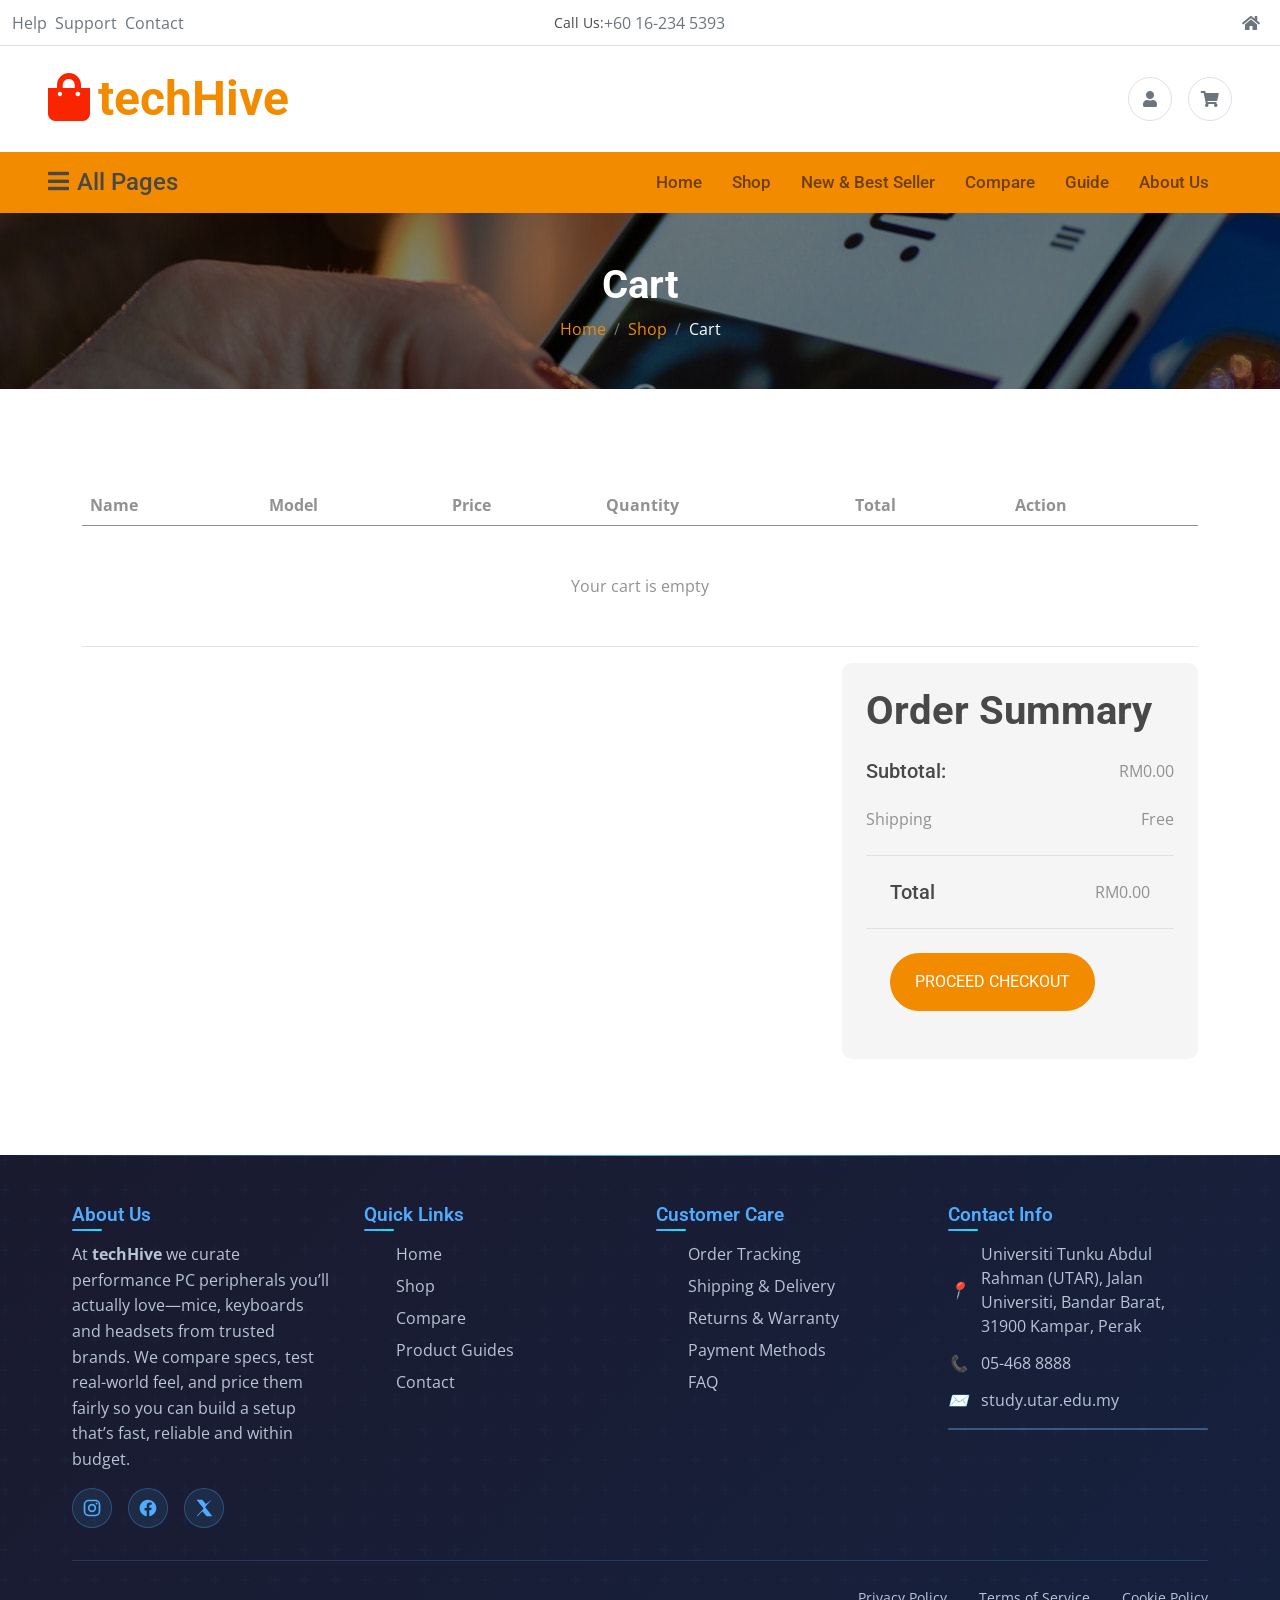
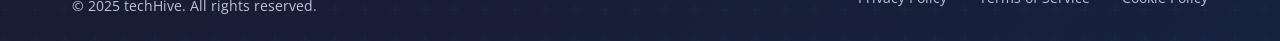
<file: cart.html>
<!DOCTYPE html>
<html lang="en">

<head>
    <meta charset="utf-8">
    <title>techHive - Cart</title>
    <meta content="width=device-width, initial-scale=1.0" name="viewport">
    <meta content="" name="keywords">
    <meta content="" name="description">

    <!-- Google Web Fonts -->
    <link rel="preconnect" href="https://fonts.googleapis.com">
    <link rel="preconnect" href="https://fonts.gstatic.com" crossorigin>
    <link
        href="https://fonts.googleapis.com/css2?family=Open+Sans:wght@400;500;600;700&family=Roboto:wght@400;500;700&display=swap"
        rel="stylesheet">

    <!-- Icon Font Stylesheet -->
    <link rel="stylesheet" href="https://use.fontawesome.com/releases/v5.15.4/css/all.css" />
    <link href="https://cdn.jsdelivr.net/npm/bootstrap-icons@1.4.1/font/bootstrap-icons.css" rel="stylesheet">

    <!-- Customized Bootstrap Stylesheet -->
    <link href="css/bootstrap.min.css" rel="stylesheet">

    <!-- Template Stylesheet -->
    <link href="css/style.css" rel="stylesheet">

</head>

<body>

    <!-- Spinner Start -->
    <div id="spinner"
        class="show bg-white position-fixed translate-middle w-100 vh-100 top-50 start-50 d-flex align-items-center justify-content-center">
        <div class="spinner-border text-primary" style="width: 3rem; height: 3rem;" role="status">
            <span class="sr-only">Loading...</span>
        </div>
    </div>
    <!-- Spinner End -->


    <!-- Topbar Start -->
    <div class="container-fluid d-none border-bottom d-lg-block">
        <div class="row align-items-center">
            <div class="col-lg-4 text-center text-lg-start mb-lg-0">
                <div class="d-inline-flex align-items-center" style="height: 45px;">
                    <a href="guide.html" class="text-muted me-2"> Help</a>
                    <a href="contact.html" class="text-muted me-2"> Support</a>
                    <a href="contact.html" class="text-muted me-2"> Contact</a>
                </div>
            </div>
            <div class="col-lg-4 text-center d-flex align-items-center justify-content-center">
                <small class="text-dark">Call Us:</small>
                <a href="#" class="text-muted">+60 16-234 5393</a>
            </div>

            <div class="col-lg-4 text-center text-lg-end">
                <div class="d-inline-flex align-items-center" style="height: 45px;">

                    <a href="index.html" class="text-muted ms-2">
                        <i class="fa fa-home me-2"></i>
                    </a>
                </div>
            </div>
        </div>
    </div>

    <div class="container-fluid px-5 py-4 d-none d-lg-block">
        <div class="row gx-0 align-items-center text-center">
            <div class="col-md-4 col-lg-3 text-center text-lg-start">
                <div class="d-inline-flex align-items-center">
                    <a href="" class="navbar-brand p-0">
                        <h1 class="display-5 text-primary m-0"><i
                                class="fas fa-shopping-bag text-secondary me-2"></i>techHive</h1>
                        <!-- <img src="img/logo.png" alt="Logo"> -->
                    </a>
                </div>
            </div>

            <div class="col-md-4 col-lg-3 ms-auto text-end">
                <div class="d-inline-flex align-items-center">
                    <!-- Login icon -->
                    <a href="login.html" class="text-muted d-flex align-items-center justify-content-center me-3">
                        <span class="rounded-circle btn-md-square border">
                            <i class="fas fa-user"></i>
                        </span>
                    </a>

                    <!-- Cart icon -->
                    <a href="cart.html" class="text-muted d-flex align-items-center justify-content-center">
                        <span class="rounded-circle btn-md-square border">
                            <i class="fas fa-shopping-cart"></i>
                        </span>
                    </a>
                </div>
            </div>
        </div>
    </div>
    <!-- Topbar End -->

    <!-- Navbar & Hero Start -->
    <div class="container-fluid nav-bar p-0">
        <div class="row gx-0 bg-primary px-5 align-items-center">

            <div class="col-lg-3 d-none d-lg-block">
                <nav class="navbar navbar-light position-relative" style="width: 250px;">
                    <button class="navbar-toggler border-0 fs-4 w-100 px-0 text-start" type="button"
                        data-bs-toggle="collapse" data-bs-target="#allCat">
                        <h4 class="m-0"><i class="fa fa-bars me-2"></i>All Pages</h4>
                    </button>

                    <div class="collapse navbar-collapse rounded-bottom mt-2" id="allCat">
                        <ul class="list-unstyled categories-bars mb-0">
                            <li>
                                <div class="categories-bars-item">
                                    <a href="index.html" class="active">Home</a>
                                </div>
                            </li>
                            <li>
                                <div class="categories-bars-item">
                                    <a href="about.html">About</a>
                                </div>
                            </li>
                            <li>
                                <div class="categories-bars-item">
                                    <a href="contact.html">Contact</a>
                                </div>
                            </li>
                            <li>
                                <div class="categories-bars-item">
                                    <a href="shop.html">Shop</a>
                                </div>
                            </li>
                            <li>
                                <div class="categories-bars-item">
                                    <a href="compare.html">Compare</a>
                                </div>
                            </li>
                            <li>
                                <div class="categories-bars-item">
                                    <a href="product-detail.html">Detail</a>
                                </div>
                            </li>
                            <li>
                                <div class="categories-bars-item">
                                    <a href="guide.html">Guide</a>
                                </div>
                            </li>
                        </ul>
                    </div>
                </nav>
            </div>

            <div class="col-12 col-lg-9">
                <nav class="navbar navbar-expand-lg navbar-light bg-primary ">
                    <a href="" class="navbar-brand d-block d-lg-none">
                        <h1 class="display-5 text-secondary m-0"><i
                                class="fas fa-shopping-bag text-white me-2"></i>techHive</h1>
                    </a>
                    <button class="navbar-toggler ms-auto" type="button" data-bs-toggle="collapse"
                        data-bs-target="#navbarCollapse">
                        <span class="fa fa-bars fa-1x"></span>
                    </button>

                    <div class="collapse navbar-collapse" id="navbarCollapse">
                        <div class="navbar-nav ms-auto py-0">
                            <a href="index.html" class="nav-item nav-link">Home</a>
                            <a href="shop.html" class="nav-item nav-link">Shop</a>
                            <a href="bestseller.html" class="nav-item nav-link">New & Best Seller</a>
                            <a href="compare.html" class="nav-item nav-link">Compare</a>
                            <a href="guide.html" class="nav-item nav-link">Guide</a>
                            <a href="about.html" class="nav-item nav-link me-2">About Us</a>
                        </div>
                    </div>
                </nav>
            </div>
        </div>
    </div>
    <!-- Navbar & Hero End -->

    <!-- Single Page Header start -->
    <div class="container-fluid page-header py-5">
        <h1 class="text-center text-white display-6 wow fadeInUp" data-wow-delay="0.1s">Cart</h1>
        <ol class="breadcrumb justify-content-center mb-0 wow fadeInUp" data-wow-delay="0.3s">
            <li class="breadcrumb-item"><a href="index.html">Home</a></li>
            <li class="breadcrumb-item"><a href="shop.html">Shop</a></li>
            <li class="breadcrumb-item active text-white">Cart</li>
        </ol>
    </div>
    <!-- Navbar & Hero End -->


    <!-- Cart Page Start -->
    <div class="container-fluid py-5">
        <div class="container py-5">
            <div class="table-responsive">
                <table class="table">
                    <thead>
                        <tr>
                            <th>Name</th>
                            <th>Model</th>
                            <th>Price</th>
                            <th>Quantity</th>
                            <th>Total</th>
                            <th>Action</th>
                        </tr>
                    </thead>
                    <tbody id="cartBody">
                    </tbody>
                </table>
            </div>

            <div class="row g-4 justify-content-end">
                <div class="col-8"></div>
                <div class="col-sm-8 col-md-7 col-lg-6 col-xl-4">
                    <div class="bg-light rounded">
                        <div class="p-4">
                            <h1 class="display-6 mb-4">Order Summary</h1>
                            <div class="d-flex justify-content-between mb-4">
                                <h5 class="mb-0 me-4">Subtotal:</h5>
                                <p id="cartSubtotal" class="mb-0">$0.00</p>
                            </div>
                            <div class="d-flex justify-content-between mb-4">
                                <span class="summary-label">Shipping</span>
                                <span class="summary-value">Free</span>
                            </div>
                            <div class="py-4 mb-4 border-top border-bottom d-flex justify-content-between">
                                <h5 class="mb-0 ps-4 me-4">Total</h5>
                                <p id="cartTotal" class="mb-0 pe-4">$0.00</p>
                            </div>

                            <a href="checkout.html"
                                class="btn btn-primary rounded-pill px-4 py-3 text-uppercase mb-4 ms-4">
                                Proceed Checkout
                            </a>
                        </div>
                    </div>
                </div>
            </div>
        </div>
    </div>

    <footer class="footer">
        <div class="footer-container">
            <div class="footer-content">
                <!-- About -->
                <div class="footer-section">
                    <h3>About Us</h3>
                    <p>At <strong>techHive</strong> we curate performance PC peripherals you’ll actually love—mice,
                        keyboards and headsets from trusted brands. We compare specs, test real-world feel, and price
                        them fairly so you can build a setup that’s fast, reliable and within budget.</p>

                    <div class="social-links">
                        <!-- Instagram -->
                        <a href="https://www.instagram.com/techhive1957/" class="social-link" aria-label="Instagram"
                            title="Instagram">
                            <svg viewBox="0 0 24 24" fill="none" stroke="currentColor" stroke-width="2"
                                stroke-linecap="round" stroke-linejoin="round" aria-hidden="true">
                                <rect x="3" y="3" width="18" height="18" rx="5"></rect>
                                <circle cx="12" cy="12" r="4"></circle>
                                <circle cx="17.5" cy="6.5" r="1.2" fill="currentColor" stroke="none"></circle>
                            </svg>
                        </a>
                        <!-- Facebook -->
                        <a href="https://web.facebook.com/profile.php?id=61580047975004" class="social-link"
                            aria-label="Facebook" title="Facebook">
                            <svg viewBox="0 0 24 24" fill="currentColor" aria-hidden="true">
                                <path
                                    d="M22 12.07C22 6.48 17.52 2 11.93 2S2 6.48 2 12.07C2 17.1 5.66 21.25 10.44 22v-7.02H7.9v-2.91h2.54V9.41c0-2.5 1.49-3.89 3.77-3.89 1.09 0 2.23.2 2.23.2v2.46h-1.25c-1.24 0-1.62.77-1.62 1.56v1.87h2.77l-.44 2.91h-2.33V22C18.34 21.25 22 17.1 22 12.07z">
                                </path>
                            </svg>
                        </a>
                        <!-- X -->
                        <a href="https://x.com/techHIve1957" class="social-link" aria-label="X" title="X">
                            <svg viewBox="0 0 24 24" fill="currentColor" aria-hidden="true">
                                <path d="M3 2h6.9l4.4 5.1L21 2h0l-7.6 8.7L22 22h-6.8l-5.2-6L4.2 22H3.1l8.4-9.4L3 2z">
                                </path>
                            </svg>
                        </a>
                    </div>
                </div>

                <!-- Quick Links -->
                <div class="footer-section">
                    <h3>Quick Links</h3>
                    <ul class="footer-links">
                        <li><a href="index.html">Home</a></li>
                        <li><a href="shop.html">Shop</a></li>
                        <li><a href="compare.html">Compare</a></li>
                        <li><a href="guide.html">Product Guides</a></li>
                        <li><a href="contact.html">Contact</a></li>
                    </ul>
                </div>

                <!-- Customer Care (replaces Services) -->
                <div class="footer-section">
                    <h3>Customer Care</h3>
                    <ul class="footer-links">
                        <li><a href="#">Order Tracking</a></li>
                        <li><a href="#">Shipping &amp; Delivery</a></li>
                        <li><a href="#">Returns &amp; Warranty</a></li>
                        <li><a href="#">Payment Methods</a></li>
                        <li><a href="#">FAQ</a></li>
                    </ul>
                </div>

                <!-- Contact -->
                <div class="footer-section">
                    <h3>Contact Info</h3>
                    <div class="contact-info"><i>📍</i>
                        <span>Universiti Tunku Abdul Rahman (UTAR), Jalan Universiti, Bandar Barat, 31900 Kampar,
                            Perak</span>
                    </div>
                    <div class="contact-info"><i>📞</i><span>05-468 8888</span></div>
                    <div class="contact-info"><i>✉️</i><span>study.utar.edu.my</span></div>
                    <div class="newsletter" aria-label="Subscribe to our newsletter">
                    </div>
                </div>
            </div>

            <div class="footer-bottom">
                <div class="footer-bottom-content">
                    <div class="copyright">© 2025 techHive. All rights reserved.</div>
                    <ul class="footer-bottom-links">
                        <li><a href="#">Privacy Policy</a></li>
                        <li><a href="#">Terms of Service</a></li>
                        <li><a href="#">Cookie Policy</a></li>
                    </ul>
                </div>
            </div>
        </div>
    </footer>
    <!-- Footer End -->

    <!-- JavaScript Libraries -->
    <script src="https://ajax.googleapis.com/ajax/libs/jquery/3.6.4/jquery.min.js"></script>
    <script src="https://cdn.jsdelivr.net/npm/bootstrap@5.0.0/dist/js/bootstrap.bundle.min.js"></script>


    <script src="https://code.jquery.com/jquery-3.7.1.min.js"></script>
    <script src="js/cart.js"></script>
    <script src="js/main.js"></script>
</body>

</html>
</file>
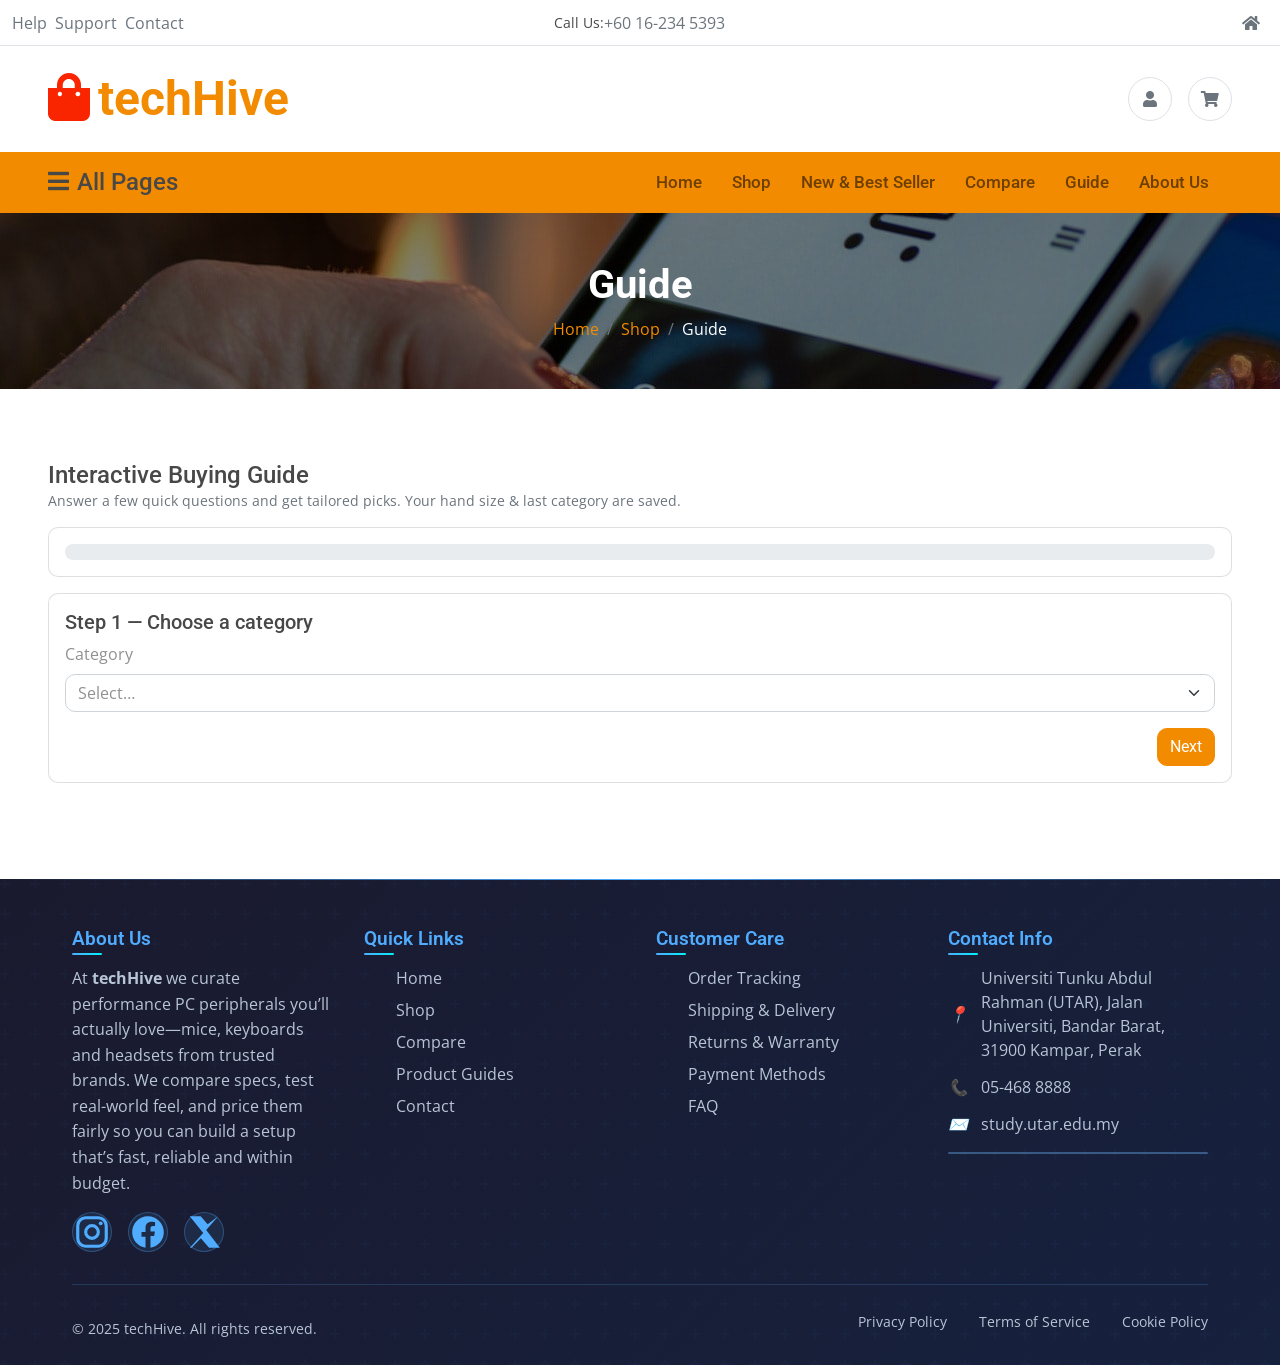
<file: guide.html>
<!doctype html>
<html lang="en">

<head>
    <meta charset="utf-8">
    <title>techHive - guide</title>
    <meta name="viewport" content="width=device-width, initial-scale=1">
    <meta name="color-scheme" content="dark light">

    <!-- Google Web Fonts -->
    <link rel="preconnect" href="https://fonts.googleapis.com">
    <link rel="preconnect" href="https://fonts.gstatic.com" crossorigin>
    <link
        href="https://fonts.googleapis.com/css2?family=Open+Sans:wght@400;500;600;700&family=Roboto:wght@400;500;700&display=swap"
        rel="stylesheet">

    <!-- Icon Fonts -->
    <link rel="stylesheet" href="https://use.fontawesome.com/releases/v5.15.4/css/all.css">
    <link rel="stylesheet" href="https://cdn.jsdelivr.net/npm/bootstrap-icons@1.4.1/font/bootstrap-icons.css">

    <!-- CSS order: Bootstrap → site -->
    <link rel="stylesheet" href="css/bootstrap.min.css">
    <link rel="stylesheet" href="css/style1.css">
</head>

<body data-page="guide">

    <!-- Spinner Start -->
    <div id="spinner"
        class="show bg-white position-fixed translate-middle w-100 vh-100 top-50 start-50 d-flex align-items-center justify-content-center">
        <div class="spinner-border text-primary" style="width: 3rem; height: 3rem;" role="status">
            <span class="sr-only">Loading...</span>
        </div>
    </div>
    <!-- Spinner End -->


    <!-- Topbar Start -->
    <div class="container-fluid d-none border-bottom d-lg-block">
        <div class="row align-items-center">
            <div class="col-lg-4 text-center text-lg-start mb-lg-0">
                <div class="d-inline-flex align-items-center" style="height: 45px;">
                    <a href="guide.html" class="text-muted me-2"> Help</a>
                    <a href="contact.html" class="text-muted me-2"> Support</a>
                    <a href="contact.html" class="text-muted me-2"> Contact</a>
                </div>
            </div>
            <div class="col-lg-4 text-center d-flex align-items-center justify-content-center">
                <small class="text-dark">Call Us:</small>
                <a href="#" class="text-muted">+60 16-234 5393</a>
            </div>

            <div class="col-lg-4 text-center text-lg-end">
                <div class="d-inline-flex align-items-center" style="height: 45px;">

                    <a href="index.html" class="text-muted ms-2">
                        <i class="fa fa-home me-2"></i>
                    </a>
                </div>
            </div>
        </div>
    </div>

    <div class="container-fluid px-5 py-4 d-none d-lg-block">
        <div class="row gx-0 align-items-center text-center">
            <div class="col-md-4 col-lg-3 text-center text-lg-start">
                <div class="d-inline-flex align-items-center">
                    <a href="" class="navbar-brand p-0">
                        <h1 class="display-5 text-primary m-0"><i
                                class="fas fa-shopping-bag text-secondary me-2"></i>techHive
                        </h1>
                    </a>
                </div>
            </div>

            <div class="col-md-4 col-lg-3 ms-auto text-end">
                <div class="d-inline-flex align-items-center">
                    <!-- Login icon -->
                    <a href="login.html" class="text-muted d-flex align-items-center justify-content-center me-3">
                        <span class="rounded-circle btn-md-square border">
                            <i class="fas fa-user"></i>
                        </span>
                    </a>

                    <!-- Cart icon -->
                    <a href="cart.html" class="text-muted d-flex align-items-center justify-content-center">
                        <span class="rounded-circle btn-md-square border">
                            <i class="fas fa-shopping-cart"></i>
                        </span>
                    </a>
                </div>
            </div>
        </div>
    </div>

    <!-- Navbar & Hero Start -->
    <div class="container-fluid nav-bar p-0">
        <div class="row gx-0 bg-primary px-5 align-items-center">

            <div class="col-lg-3 d-none d-lg-block">
                <nav class="navbar navbar-light position-relative" style="width: 250px;">
                    <button class="navbar-toggler border-0 fs-4 w-100 px-0 text-start" type="button"
                        data-bs-toggle="collapse" data-bs-target="#allCat">
                        <h4 class="m-0"><i class="fa fa-bars me-2"></i>All Pages</h4>
                    </button>

                    <div class="collapse navbar-collapse rounded-bottom mt-2" id="allCat">
                        <ul class="list-unstyled categories-bars mb-0">
                            <li>
                                <div class="categories-bars-item">
                                    <a href="index.html" class="active">Home</a>
                                </div>
                            </li>
                            <li>
                                <div class="categories-bars-item">
                                    <a href="about.html">About</a>
                                </div>
                            </li>
                            <li>
                                <div class="categories-bars-item">
                                    <a href="contact.html">Contact</a>
                                </div>
                            </li>
                            <li>
                                <div class="categories-bars-item">
                                    <a href="shop.html">Shop</a>
                                </div>
                            </li>
                            <li>
                                <div class="categories-bars-item">
                                    <a href="compare.html">Compare</a>
                                </div>
                            </li>
                            <li>
                                <div class="categories-bars-item">
                                    <a href="product-detail.html">Detail</a>
                                </div>
                            </li>
                            <li>
                                <div class="categories-bars-item">
                                    <a href="guide.html">Guide</a>
                                </div>
                            </li>
                        </ul>
                    </div>
                </nav>
            </div>

            <div class="col-12 col-lg-9">
                <nav class="navbar navbar-expand-lg navbar-light bg-primary ">
                    <a href="" class="navbar-brand d-block d-lg-none">
                        <h1 class="display-5 text-secondary m-0"><i
                                class="fas fa-shopping-bag text-white me-2"></i>techHive</h1>
                    </a>
                    <button class="navbar-toggler ms-auto" type="button" data-bs-toggle="collapse"
                        data-bs-target="#navbarCollapse">
                        <span class="fa fa-bars fa-1x"></span>
                    </button>

                    <div class="collapse navbar-collapse" id="navbarCollapse">
                        <div class="navbar-nav ms-auto py-0">
                            <a href="index.html" class="nav-item nav-link">Home</a>
                            <a href="shop.html" class="nav-item nav-link">Shop</a>
                            <a href="bestseller.html" class="nav-item nav-link">New & Best Seller</a>
                            <a href="compare.html" class="nav-item nav-link">Compare</a>
                            <a href="guide.html" class="nav-item nav-link">Guide</a>
                            <a href="about.html" class="nav-item nav-link me-2">About Us</a>
                        </div>
                    </div>
                </nav>
            </div>
        </div>
    </div>

    <!-- Page Header -->
    <div class="container-fluid page-header py-5">
        <h1 class="text-center text-white display-6">Guide</h1>
        <ol class="breadcrumb justify-content-center mb-0">
            <li class="breadcrumb-item"><a href="index.html">Home</a></li>
            <li class="breadcrumb-item"><a href="shop.html">Shop</a></li>
            <li class="breadcrumb-item active text-white">Guide</li>
        </ol>
    </div>



    <!-- ===== Main Content ===== -->
    <main class="container-xxl py-5 my-4 mb-5 pb-5 px-3 px-md-4 px-lg-5">
        <header class="mb-3">
            <h1 class="h4 m-0">Interactive Buying Guide</h1>
            <p class="text-muted small m-0">Answer a few quick questions and get tailored picks. Your hand size &amp;
                last category are saved.</p>
        </header>

        <div class="card p-3 mb-3">
            <div class="progress" role="progressbar" aria-label="Wizard progress" aria-valuemin="0" aria-valuemax="100">
                <div id="guideProgress" class="progress-bar" style="width:0%"></div>
            </div>
        </div>

        <section class="card p-3 guide-step">
            <h2 class="h5">Step 1 — Choose a category</h2>
            <label for="catSelect" class="form-label">Category</label>
            <select id="catSelect" class="form-select" aria-label="Select category">
                <option value="">Select…</option>
                <option>mouse</option>
                <option>keyboard</option>
                <option>headset</option>
            </select>
            <div class="d-flex justify-content-end mt-3">
                <button id="next1" class="btn btn-primary">Next</button>
            </div>
        </section>

        <section class="card p-3 guide-step d-none">
            <h2 class="h5">Step 2 — Preferences</h2>
            <div id="prefWrap"></div>
            <div class="d-flex justify-content-between mt-3">
                <button id="back2" class="btn btn-outline-primary">Back</button>
                <button id="next2" class="btn btn-primary">See Results</button>
            </div>
        </section>

        <section class="card p-3 guide-step d-none">
            <h2 class="h5">Step 3 — Recommended for you</h2>
            <div id="guideResults"></div>
        </section>
    </main>


    <footer class="footer">
        <div class="footer-container">
            <div class="footer-content">
                <!-- About -->
                <div class="footer-section">
                    <h3>About Us</h3>
                    <p>At <strong>techHive</strong> we curate performance PC peripherals you’ll actually love—mice,
                        keyboards and headsets from trusted brands. We compare specs, test real-world feel, and price
                        them fairly so you can build a setup that’s fast, reliable and within budget.</p>

                    <div class="social-links">
                        <!-- Instagram -->
                        <a href="https://www.instagram.com/techhive1957/" class="social-link" aria-label="Instagram"
                            title="Instagram">
                            <svg viewBox="0 0 24 24" fill="none" stroke="currentColor" stroke-width="2"
                                stroke-linecap="round" stroke-linejoin="round" aria-hidden="true">
                                <rect x="3" y="3" width="18" height="18" rx="5"></rect>
                                <circle cx="12" cy="12" r="4"></circle>
                                <circle cx="17.5" cy="6.5" r="1.2" fill="currentColor" stroke="none"></circle>
                            </svg>
                        </a>
                        <!-- Facebook -->
                        <a href="https://web.facebook.com/profile.php?id=61580047975004" class="social-link"
                            aria-label="Facebook" title="Facebook">
                            <svg viewBox="0 0 24 24" fill="currentColor" aria-hidden="true">
                                <path
                                    d="M22 12.07C22 6.48 17.52 2 11.93 2S2 6.48 2 12.07C2 17.1 5.66 21.25 10.44 22v-7.02H7.9v-2.91h2.54V9.41c0-2.5 1.49-3.89 3.77-3.89 1.09 0 2.23.2 2.23.2v2.46h-1.25c-1.24 0-1.62.77-1.62 1.56v1.87h2.77l-.44 2.91h-2.33V22C18.34 21.25 22 17.1 22 12.07z">
                                </path>
                            </svg>
                        </a>
                        <!-- X -->
                        <a href="https://x.com/techHIve1957" class="social-link" aria-label="X" title="X">
                            <svg viewBox="0 0 24 24" fill="currentColor" aria-hidden="true">
                                <path d="M3 2h6.9l4.4 5.1L21 2h0l-7.6 8.7L22 22h-6.8l-5.2-6L4.2 22H3.1l8.4-9.4L3 2z">
                                </path>
                            </svg>
                        </a>
                    </div>
                </div>

                <!-- Quick Links -->
                <div class="footer-section">
                    <h3>Quick Links</h3>
                    <ul class="footer-links">
                        <li><a href="index.html">Home</a></li>
                        <li><a href="shop.html">Shop</a></li>
                        <li><a href="compare.html">Compare</a></li>
                        <li><a href="guide.html">Product Guides</a></li>
                        <li><a href="contact.html">Contact</a></li>
                    </ul>
                </div>

                <!-- Customer Care (replaces Services) -->
                <div class="footer-section">
                    <h3>Customer Care</h3>
                    <ul class="footer-links">
                        <li><a href="#">Order Tracking</a></li>
                        <li><a href="#">Shipping &amp; Delivery</a></li>
                        <li><a href="#">Returns &amp; Warranty</a></li>
                        <li><a href="#">Payment Methods</a></li>
                        <li><a href="#">FAQ</a></li>
                    </ul>
                </div>

                <!-- Contact -->
                <div class="footer-section">
                    <h3>Contact Info</h3>
                    <div class="contact-info"><i>📍</i>
                        <span>Universiti Tunku Abdul Rahman (UTAR), Jalan Universiti, Bandar Barat, 31900 Kampar,
                            Perak</span>
                    </div>
                    <div class="contact-info"><i>📞</i><span>05-468 8888</span></div>
                    <div class="contact-info"><i>✉️</i><span>study.utar.edu.my</span></div>
                    <div class="newsletter" aria-label="Subscribe to our newsletter">
                    </div>
                </div>
            </div>

            <div class="footer-bottom">
                <div class="footer-bottom-content">
                    <div class="copyright">© 2025 techHive. All rights reserved.</div>
                    <ul class="footer-bottom-links">
                        <li><a href="#">Privacy Policy</a></li>
                        <li><a href="#">Terms of Service</a></li>
                        <li><a href="#">Cookie Policy</a></li>
                    </ul>
                </div>
            </div>
        </div>
    </footer>

    <!-- Toast -->
    <div class="toast-container position-fixed bottom-0 end-0 p-3">
        <div id="liveToast" class="toast text-bg-dark border-0" role="status" aria-live="polite" aria-atomic="true">
            <div class="toast-body">Hello</div>
        </div>
    </div>

    <!-- JS: jQuery → Bootstrap → libs → storeCookie stub → main.js → app.js -->
    <script src="https://ajax.googleapis.com/ajax/libs/jquery/3.6.4/jquery.min.js"></script>
    <script src="https://cdn.jsdelivr.net/npm/bootstrap@5.0.0/dist/js/bootstrap.bundle.min.js"></script>

    <script>window.storeCookie = window.storeCookie || function () { };</script>
    <script src="js/main.js"></script>
    <script src="js/app.js"></script>
</body>

</html>
</file>
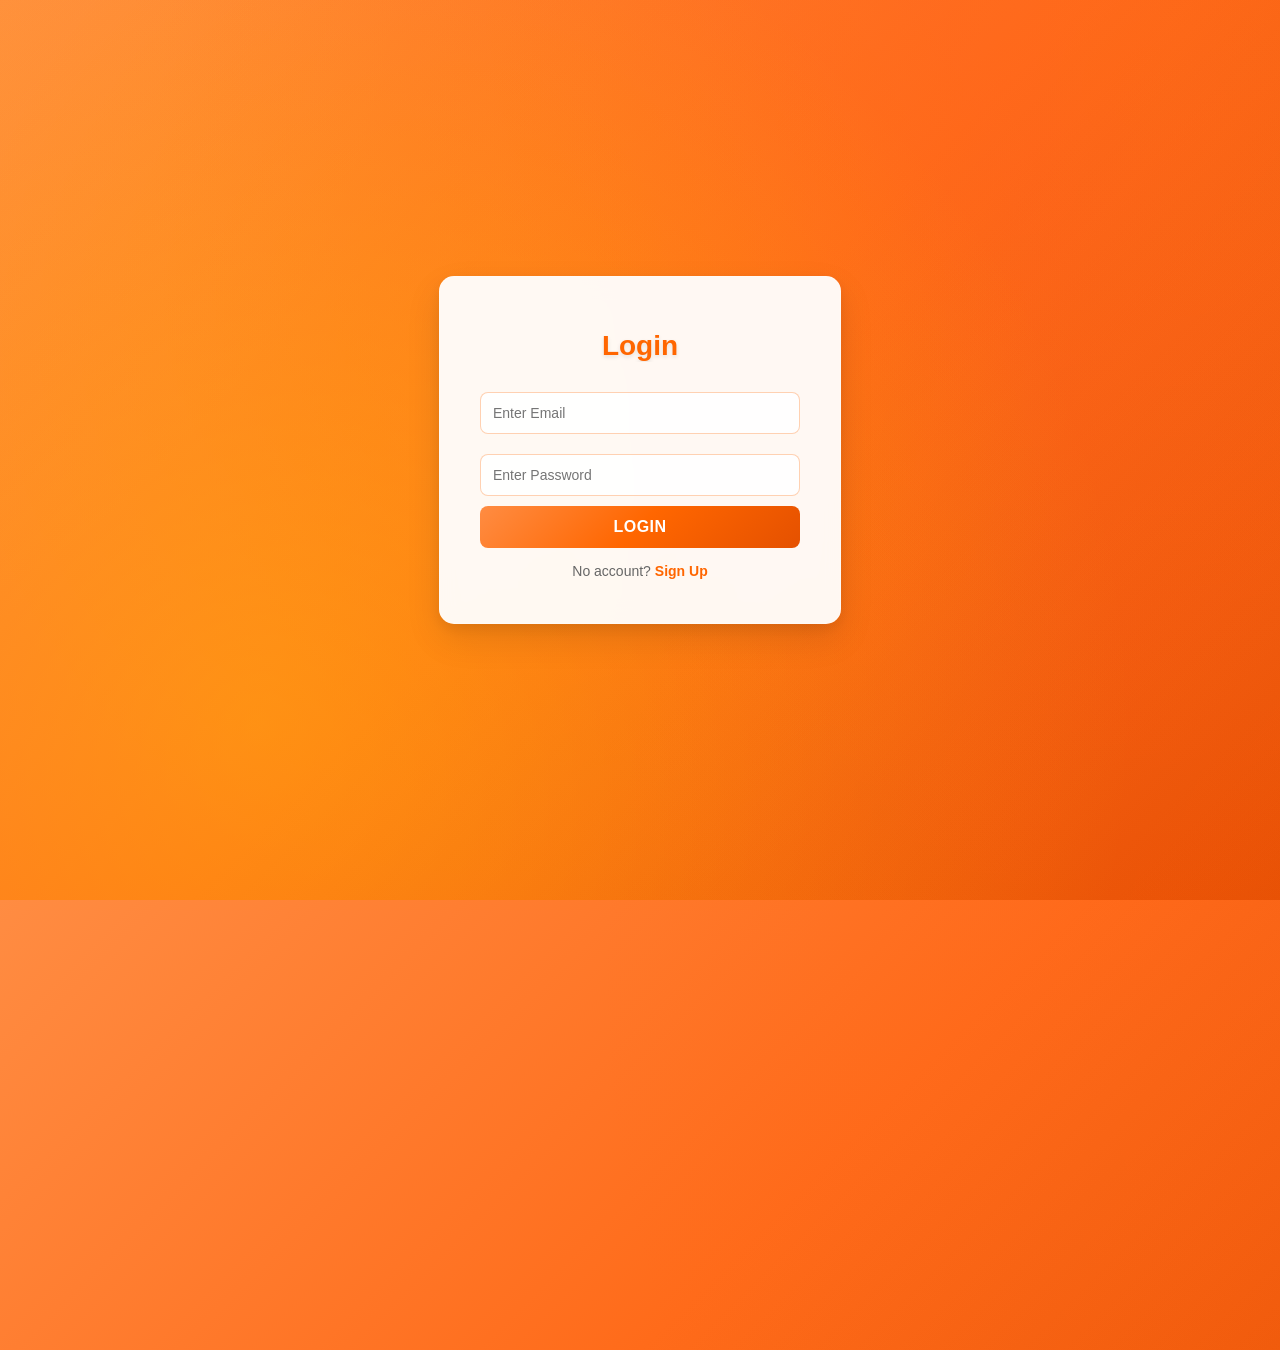
<file: login.html>
<!DOCTYPE html>
<html lang="en">
<head>
    <meta charset="UTF-8">
    <title>Login</title>
    <style>
        body {
            margin: 0;
            font-family: Arial, sans-serif;
            background: linear-gradient(135deg, #ff8c42 0%, #ff6b1a 50%, #e55100 100%);
            display: flex;
            justify-content: center;
            align-items: center;
            height: 100vh;
            position: relative;
            overflow: hidden;
        }
        
        body::before {
            content: '';
            position: absolute;
            top: 0;
            left: 0;
            right: 0;
            bottom: 0;
            background: 
                radial-gradient(circle at 20% 80%, rgba(255, 193, 7, 0.4) 0%, transparent 70%),
                radial-gradient(circle at 80% 20%, rgba(255, 87, 34, 0.4) 0%, transparent 70%),
                radial-gradient(circle at 40% 40%, rgba(255, 152, 0, 0.3) 0%, transparent 60%);
            animation: floatOrbs 8s ease-in-out infinite;
        }
        
        body::after {
            content: '';
            position: absolute;
            top: -50%;
            left: -50%;
            width: 200%;
            height: 200%;
            background: 
                radial-gradient(circle at 10% 20%, rgba(255, 193, 7, 0.1) 0%, transparent 30%),
                radial-gradient(circle at 90% 80%, rgba(255, 87, 34, 0.15) 0%, transparent 40%),
                radial-gradient(circle at 70% 30%, rgba(255, 152, 0, 0.1) 0%, transparent 35%);
            animation: rotateBackground 20s linear infinite;
        }
        
        @keyframes floatOrbs {
            0%, 100% { 
                transform: translateY(0px) translateX(0px) scale(1); 
                opacity: 1;
            }
            25% { 
                transform: translateY(-20px) translateX(10px) scale(1.1); 
                opacity: 0.8;
            }
            50% { 
                transform: translateY(-10px) translateX(-15px) scale(0.9); 
                opacity: 1;
            }
            75% { 
                transform: translateY(15px) translateX(5px) scale(1.05); 
                opacity: 0.9;
            }
        }
        
        @keyframes rotateBackground {
            0% { transform: rotate(0deg); }
            100% { transform: rotate(360deg); }
        }
        
        @keyframes slideInUp {
            from {
                opacity: 0;
                transform: translateY(30px) scale(0.95);
            }
            to {
                opacity: 1;
                transform: translateY(0) scale(1);
            }
        }
        
        @keyframes pulse {
            0%, 100% { transform: scale(1); }
            50% { transform: scale(1.02); }
        }
        
        @keyframes shimmer {
            0% { background-position: -200px 0; }
            100% { background-position: 200px 0; }
        }
        
        @keyframes fadeInLeft {
            from {
                opacity: 0;
                transform: translateX(-20px);
            }
            to {
                opacity: 1;
                transform: translateX(0);
            }
        }

        .login-box {
            background: rgba(255, 255, 255, 0.95);
            backdrop-filter: blur(10px);
            padding: 30px 40px;
            border-radius: 15px;
            box-shadow: 0 15px 35px rgba(0,0,0,0.1), 0 5px 15px rgba(0,0,0,0.07);
            width: 320px;
            text-align: center;
            position: relative;
            z-index: 1;
            border: 1px solid rgba(255,255,255,0.2);
            animation: slideInUp 0.8s ease-out, pulse 4s ease-in-out infinite;
        }

        .login-box h2 {
            margin-bottom: 20px;
            color: #ff6600;
            font-size: 28px;
            font-weight: bold;
            text-shadow: 0 2px 4px rgba(0,0,0,0.1);
            animation: slideInUp 0.8s ease-out 0.2s both;
            position: relative;
            overflow: hidden;
        }
        
        .login-box h2::after {
            content: '';
            position: absolute;
            top: 0;
            left: -100%;
            width: 100%;
            height: 100%;
            background: linear-gradient(90deg, transparent, rgba(255, 255, 255, 0.4), transparent);
            animation: shimmer 2s infinite;
        }

        .login-box input {
            width: 100%;
            padding: 12px;
            margin: 10px 0;
            border: 1px solid rgba(255, 102, 0, 0.3);
            border-radius: 8px;
            font-size: 14px;
            background: rgba(255,255,255,0.9);
            transition: all 0.3s ease;
            box-sizing: border-box;
            animation: fadeInLeft 0.8s ease-out 0.4s both;
        }
        
        .login-box input:nth-child(2) {
            animation-delay: 0.5s;
        }
        
        .login-box input:focus {
            outline: none;
            border-color: #ff6600;
            box-shadow: 0 0 0 3px rgba(255, 102, 0, 0.1);
            background: rgba(255,255,255,1);
            transform: scale(1.02);
        }

        .login-box button {
            width: 100%;
            padding: 12px;
            background: linear-gradient(135deg, #ff8c42 0%, #ff6600 50%, #e55100 100%);
            border: none;
            border-radius: 8px;
            color: white;
            font-size: 16px;
            cursor: pointer;
            transition: all 0.3s ease;
            font-weight: bold;
            text-transform: uppercase;
            letter-spacing: 0.5px;
            animation: slideInUp 0.8s ease-out 0.6s both;
            position: relative;
            overflow: hidden;
        }
        
        .login-box button::before {
            content: '';
            position: absolute;
            top: 0;
            left: -100%;
            width: 100%;
            height: 100%;
            background: linear-gradient(90deg, transparent, rgba(255, 255, 255, 0.2), transparent);
            transition: left 0.5s;
        }
        
        .login-box button:hover::before {
            left: 100%;
        }

        .login-box button:hover {
            background: #e65c00;
            transform: translateY(-2px);
            box-shadow: 0 7px 20px rgba(255, 102, 0, 0.4);
        }

        .login-box p {
            margin-top: 15px;
            font-size: 14px;
            color: #666;
            animation: slideInUp 0.8s ease-out 0.7s both;
        }

        .login-box a {
            color: #ff6600;
            text-decoration: none;
            font-weight: bold;
            transition: all 0.3s ease;
        }

        .login-box a:hover {
            text-decoration: underline;
            color: #e55100;
            transform: scale(1.05);
        }
    </style>
</head>

<body>
    <div class="login-box">
        <h2>Login</h2>
        <form onsubmit="login(); return false;">
            <input type="email" id="email" placeholder="Enter Email" required>
            <input type="password" id="password" placeholder="Enter Password" required>
            <button type="submit">Login</button>
        </form>

        <p>No account? <a href="signup.html">Sign Up</a></p>
    </div>

    <script>
        function getCookie(name) {
            let value = "; " + document.cookie;
            let parts = value.split("; " + name + "=");
            if (parts.length === 2) return decodeURIComponent(parts.pop().split(";").shift());
        }

        function login() {
            var email = document.getElementById("email").value;
            var password = document.getElementById("password").value;

            var savedEmail = getCookie("email");
            var savedPassword = getCookie("password");

            if (email === savedEmail && password === savedPassword) {
                alert("Login successful!");
                window.location.href = "index.html"; // redirect to home
            } else {
                alert("Invalid email or password!");
            }
        }
    </script>
</body>

</html>
</file>
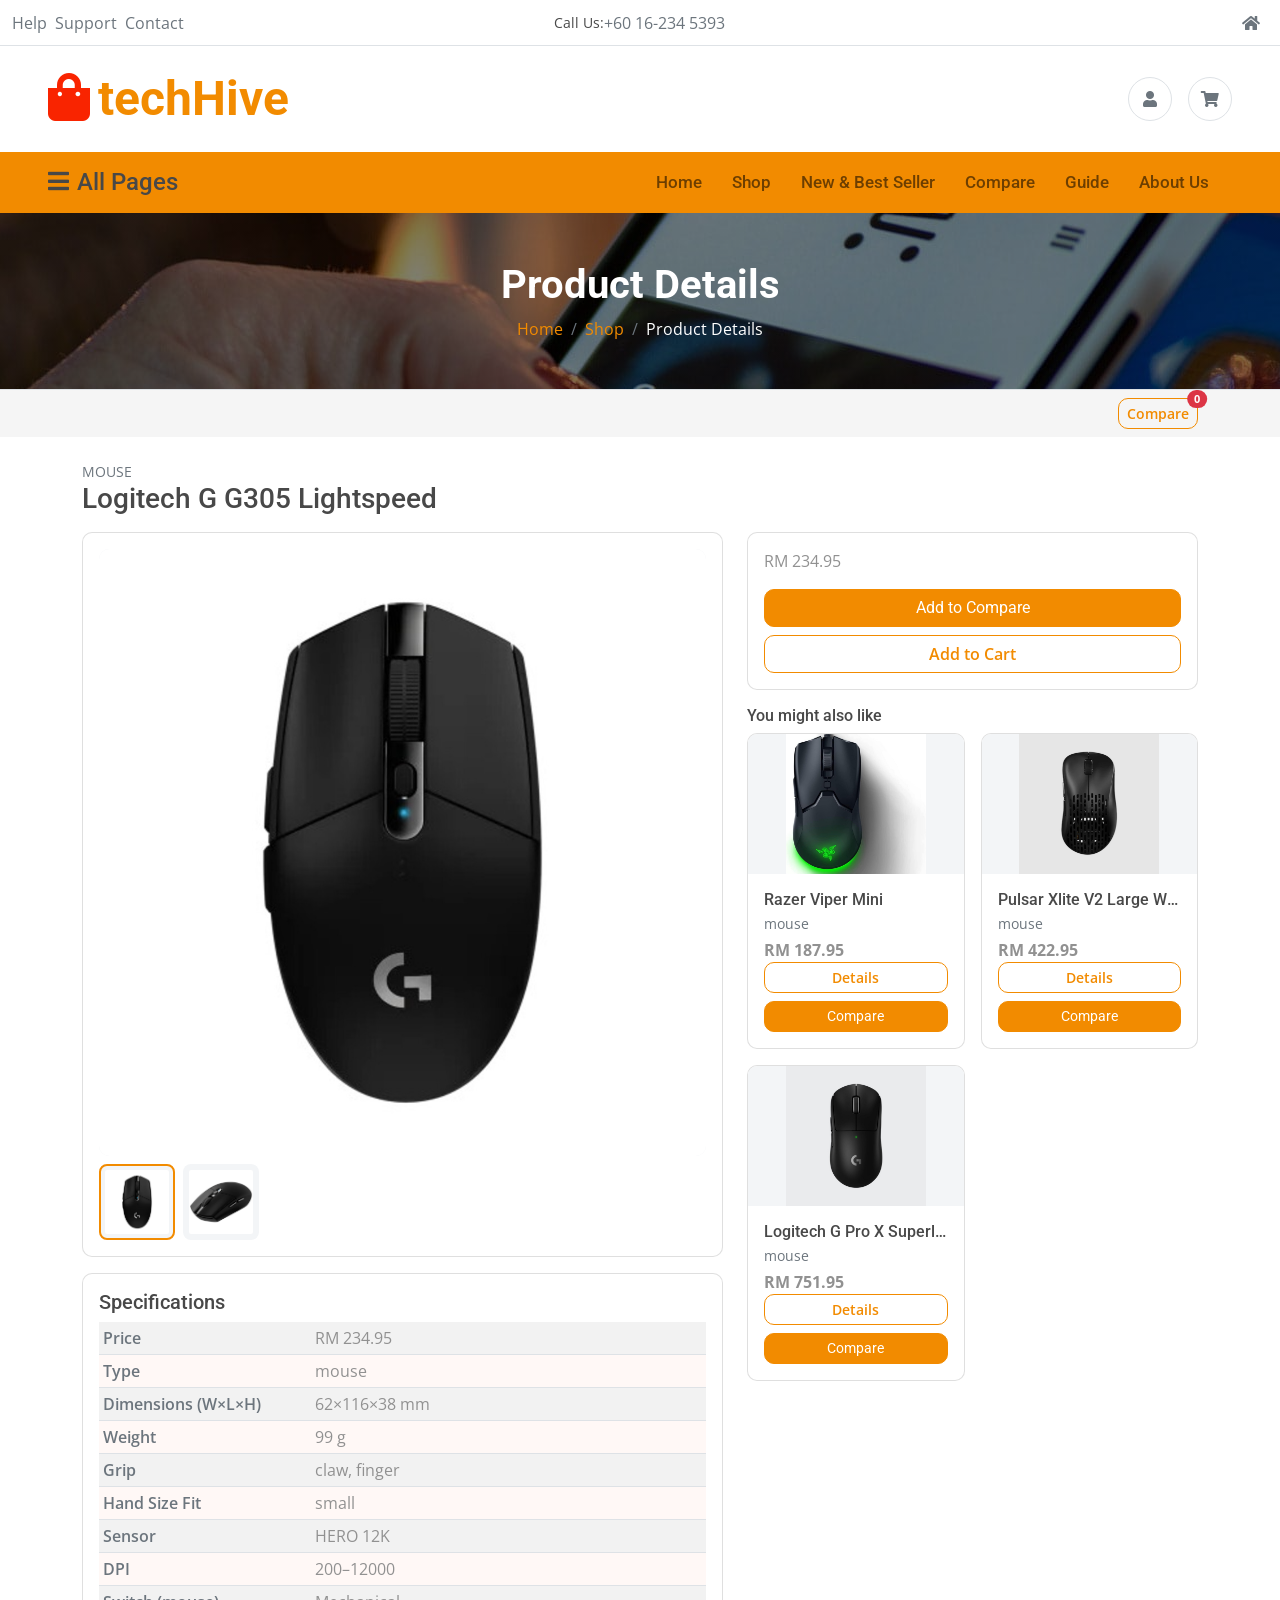
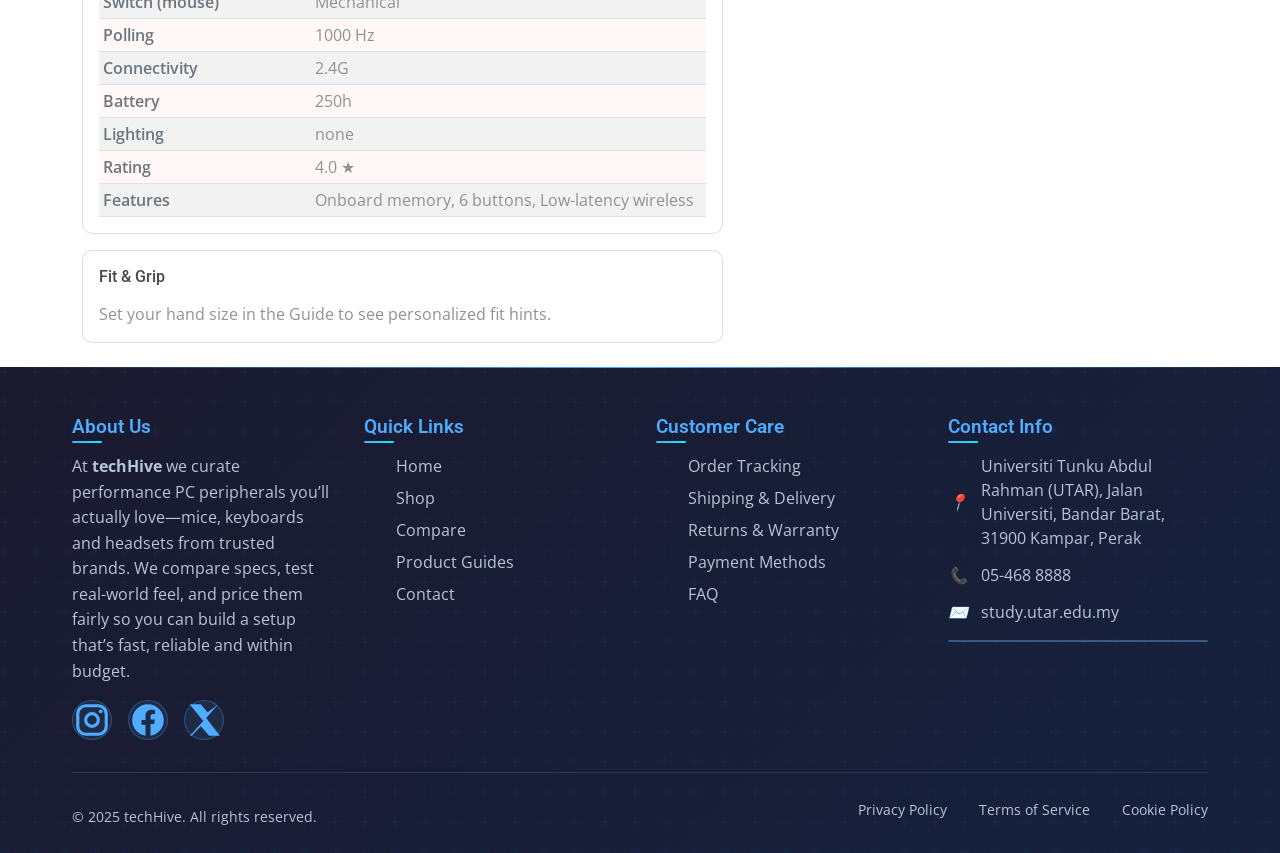
<file: product-detail.html>
<!doctype html>
<html lang="en">

<head>
    <meta charset="utf-8">
    <title>TechHive - Product Detail</title>
    <meta name="viewport" content="width=device-width, initial-scale=1">
    <meta name="color-scheme" content="dark light">

    <!-- Google Web Fonts -->
    <link rel="preconnect" href="https://fonts.googleapis.com">
    <link rel="preconnect" href="https://fonts.gstatic.com" crossorigin>
    <link
        href="https://fonts.googleapis.com/css2?family=Open+Sans:wght@400;500;600;700&family=Roboto:wght@400;500;700&display=swap"
        rel="stylesheet">

    <!-- Icon Fonts -->
    <link rel="stylesheet" href="https://use.fontawesome.com/releases/v5.15.4/css/all.css">
    <link rel="stylesheet" href="https://cdn.jsdelivr.net/npm/bootstrap-icons@1.4.1/font/bootstrap-icons.css">

    <!-- CSS order: Bootstrap → site -->
    <link rel="stylesheet" href="css/bootstrap.min.css">
    <link rel="stylesheet" href="css/style1.css"><!-- use 'style.css' if that’s your path -->
</head>

<body data-page="detail"><!-- important: tells app.js to init the detail page -->

    <!-- Spinner Start -->
    <div id="spinner"
        class="show bg-white position-fixed translate-middle w-100 vh-100 top-50 start-50 d-flex align-items-center justify-content-center">
        <div class="spinner-border text-primary" style="width: 3rem; height: 3rem;" role="status">
            <span class="sr-only">Loading...</span>
        </div>
    </div>
    <!-- Spinner End -->


    <!-- Topbar Start -->
    <div class="container-fluid d-none border-bottom d-lg-block">
        <div class="row align-items-center">
            <div class="col-lg-4 text-center text-lg-start mb-lg-0">
                <div class="d-inline-flex align-items-center" style="height: 45px;">
                    <a href="guide.html" class="text-muted me-2"> Help</a>
                    <a href="contact.html" class="text-muted me-2"> Support</a>
                    <a href="contact.html" class="text-muted me-2"> Contact</a>
                </div>
            </div>
            <div class="col-lg-4 text-center d-flex align-items-center justify-content-center">
                <small class="text-dark">Call Us:</small>
                <a href="#" class="text-muted">+60 16-234 5393</a>
            </div>

            <div class="col-lg-4 text-center text-lg-end">
                <div class="d-inline-flex align-items-center" style="height: 45px;">
                    <a href="index.html" class="text-muted ms-2">
                        <i class="fa fa-home me-2"></i>
                    </a>
                </div>
            </div>
        </div>
    </div>

    <div class="container-fluid px-5 py-4 d-none d-lg-block">
        <div class="row gx-0 align-items-center text-center">
            <div class="col-md-4 col-lg-3 text-center text-lg-start">
                <div class="d-inline-flex align-items-center">
                    <a href="" class="navbar-brand p-0">
                        <h1 class="display-5 text-primary m-0"><i
                                class="fas fa-shopping-bag text-secondary me-2"></i>techHive</h1>
                        <!-- <img src="img/logo.png" alt="Logo"> -->
                    </a>
                </div>
            </div>

            <div class="col-md-4 col-lg-3 ms-auto text-end">
                <div class="d-inline-flex align-items-center">
                    <!-- Login icon -->
                    <a href="login.html" class="text-muted d-flex align-items-center justify-content-center me-3">
                        <span class="rounded-circle btn-md-square border">
                            <i class="fas fa-user"></i>
                        </span>
                    </a>

                    <!-- Cart icon -->
                    <a href="cart.html" class="text-muted d-flex align-items-center justify-content-center">
                        <span class="rounded-circle btn-md-square border">
                            <i class="fas fa-shopping-cart"></i>
                        </span>
                    </a>
                </div>
            </div>
        </div>
    </div>
    <!-- Topbar End -->

    <!-- Navbar & Hero Start -->
    <div class="container-fluid nav-bar p-0">
        <div class="row gx-0 bg-primary px-5 align-items-center">

            <div class="col-lg-3 d-none d-lg-block">
                <nav class="navbar navbar-light position-relative" style="width: 250px;">
                    <button class="navbar-toggler border-0 fs-4 w-100 px-0 text-start" type="button"
                        data-bs-toggle="collapse" data-bs-target="#allCat">
                        <h4 class="m-0"><i class="fa fa-bars me-2"></i>All Pages</h4>
                    </button>

                    <div class="collapse navbar-collapse rounded-bottom mt-2" id="allCat">
                        <ul class="list-unstyled categories-bars mb-0">
                            <li>
                                <div class="categories-bars-item">
                                    <a href="index.html" class="active">Home</a>
                                </div>
                            </li>
                            <li>
                                <div class="categories-bars-item">
                                    <a href="about.html">About</a>
                                </div>
                            </li>
                            <li>
                                <div class="categories-bars-item">
                                    <a href="contact.html">Contact</a>
                                </div>
                            </li>
                            <li>
                                <div class="categories-bars-item">
                                    <a href="shop.html">Shop</a>
                                </div>
                            </li>
                            <li>
                                <div class="categories-bars-item">
                                    <a href="compare.html">Compare</a>
                                </div>
                            </li>
                            <li>
                                <div class="categories-bars-item">
                                    <a href="product-detail.html">Detail</a>
                                </div>
                            </li>
                            <li>
                                <div class="categories-bars-item">
                                    <a href="guide.html">Guide</a>
                                </div>
                            </li>
                        </ul>
                    </div>
                </nav>
            </div>

            <div class="col-12 col-lg-9">
                <nav class="navbar navbar-expand-lg navbar-light bg-primary ">
                    <a href="" class="navbar-brand d-block d-lg-none">
                        <h1 class="display-5 text-secondary m-0"><i
                                class="fas fa-shopping-bag text-white me-2"></i>techHive</h1>
                    </a>
                    <button class="navbar-toggler ms-auto" type="button" data-bs-toggle="collapse"
                        data-bs-target="#navbarCollapse">
                        <span class="fa fa-bars fa-1x"></span>
                    </button>

                    <div class="collapse navbar-collapse" id="navbarCollapse">
                        <div class="navbar-nav ms-auto py-0">
                            <a href="index.html" class="nav-item nav-link">Home</a>
                            <a href="shop.html" class="nav-item nav-link">Shop</a>
                            <a href="bestseller.html" class="nav-item nav-link">New & Best Seller</a>
                            <a href="compare.html" class="nav-item nav-link">Compare</a>
                            <a href="guide.html" class="nav-item nav-link">Guide</a>
                            <a href="about.html" class="nav-item nav-link me-2">About Us</a>
                        </div>
                    </div>
                </nav>
            </div>
        </div>
    </div>
    <!-- Navbar & Hero End -->

    <!-- Single Page Header start -->
    <div class="container-fluid page-header py-5">
        <h1 class="text-center text-white display-6 wow fadeInUp" data-wow-delay="0.1s">Product Details</h1>
        <ol class="breadcrumb justify-content-center mb-0 wow fadeInUp" data-wow-delay="0.3s">
            <li class="breadcrumb-item"><a href="index.html">Home</a></li>
            <li class="breadcrumb-item"><a href="shop.html">Shop</a></li>
            <li class="breadcrumb-item active text-white">Product Details</li>
        </ol>
    </div>
    <!-- Navbar & Hero End -->

    <!-- Compare strip BELOW the navbar -->
    <div class="bg-light border-top">
        <div class="container py-2 d-flex justify-content-end">
            <a class="btn btn-sm btn-outline-primary position-relative" href="compare.html"
                aria-label="Open compare page">
                Compare
                <span id="compareCount"
                    class="position-absolute top-0 start-100 translate-middle badge rounded-pill bg-danger">0</span>
            </a>
        </div>
    </div>

    <!-- ===== Main Content ===== -->
    <main class="container py-4">
        <header class="mb-3">
            <p class="text-uppercase small text-muted m-0" id="pType">type</p>
            <h1 class="h3 m-0" id="pBrandModel">Brand Model</h1>
        </header>

        <section class="row g-4">
            <div class="col-lg-7">
                <figure class="card p-3">
                    <img id="mainImg" src="img/placeholder.jpg" class="detail-main-img rounded mb-2" alt="Main image">
                    <div id="thumbs" class="d-flex flex-wrap gap-2" aria-label="Product images"></div>
                </figure>

                <div class="card p-3 mt-3">
                    <h2 class="h5 mb-2">Specifications</h2>
                    <div class="table-responsive">
                        <table id="specTable" class="table table-sm table-striped spec-table align-middle mb-0"
                            aria-describedby="pBrandModel">
                            <colgroup>
                                <col style="width:35%">
                                <col>
                            </colgroup>
                            <tbody></tbody>
                        </table>
                    </div>
                </div>

                <div class="card p-3 mt-3" id="fitBlock">
                    <h2 class="h6">Fit &amp; Grip</h2>
                    <div id="fitHint" class="mt-2"></div>
                </div>

                <section class="mt-4 d-none" id="recentSection">
                    <h2 class="h5">Recently viewed</h2>
                    <div id="recentRow" class="row g-3"></div>
                </section>
            </div>

            <aside class="col-lg-5">
                <div class="card p-3 sticky-side">
                    <div class="d-flex align-items-start justify-content-between">
                        <div class="price-tag" id="pPrice">RM 0.00</div>
                        <div id="badgeRow" class="text-end"></div>
                    </div>

                    <div class="d-grid gap-2 mt-3">
                        <button id="btnAddCompare" class="btn btn-primary"
                            aria-label="Add this product to compare (max 3)">
                            Add to Compare
                        </button>
                        <button id="btnAddCart" class="btn btn-outline-primary add-to-cart" data-id="">
                            Add to Cart
                        </button>
                    </div>
                </div>

                <section class="mt-3">
                    <h2 class="h6">You might also like</h2>
                    <div id="youMayLike" class="row g-3"></div>
                </section>
            </aside>
        </section>
    </main>

    <footer class="footer">
        <div class="footer-container">
            <div class="footer-content">
                <!-- About -->
                <div class="footer-section">
                    <h3>About Us</h3>
                    <p>At <strong>techHive</strong> we curate performance PC peripherals you’ll actually love—mice,
                        keyboards and headsets from trusted brands. We compare specs, test real-world feel, and price
                        them fairly so you can build a setup that’s fast, reliable and within budget.</p>

                    <div class="social-links">
                        <!-- Instagram -->
                        <a href="https://www.instagram.com/techhive1957/" class="social-link" aria-label="Instagram" title="Instagram">
                            <svg viewBox="0 0 24 24" fill="none" stroke="currentColor" stroke-width="2"
                                stroke-linecap="round" stroke-linejoin="round" aria-hidden="true">
                                <rect x="3" y="3" width="18" height="18" rx="5"></rect>
                                <circle cx="12" cy="12" r="4"></circle>
                                <circle cx="17.5" cy="6.5" r="1.2" fill="currentColor" stroke="none"></circle>
                            </svg>
                        </a>
                        <!-- Facebook -->
                        <a href="https://web.facebook.com/profile.php?id=61580047975004" class="social-link" aria-label="Facebook" title="Facebook">
                            <svg viewBox="0 0 24 24" fill="currentColor" aria-hidden="true">
                                <path
                                    d="M22 12.07C22 6.48 17.52 2 11.93 2S2 6.48 2 12.07C2 17.1 5.66 21.25 10.44 22v-7.02H7.9v-2.91h2.54V9.41c0-2.5 1.49-3.89 3.77-3.89 1.09 0 2.23.2 2.23.2v2.46h-1.25c-1.24 0-1.62.77-1.62 1.56v1.87h2.77l-.44 2.91h-2.33V22C18.34 21.25 22 17.1 22 12.07z">
                                </path>
                            </svg>
                        </a>
                        <!-- X -->
                        <a href="https://x.com/techHIve1957" class="social-link" aria-label="X" title="X">
                            <svg viewBox="0 0 24 24" fill="currentColor" aria-hidden="true">
                                <path d="M3 2h6.9l4.4 5.1L21 2h0l-7.6 8.7L22 22h-6.8l-5.2-6L4.2 22H3.1l8.4-9.4L3 2z">
                                </path>
                            </svg>
                        </a>
                    </div>
                </div>

                <!-- Quick Links -->
                <div class="footer-section">
                    <h3>Quick Links</h3>
                    <ul class="footer-links">
                        <li><a href="index.html">Home</a></li>
                        <li><a href="shop.html">Shop</a></li>
                        <li><a href="compare.html">Compare</a></li>
                        <li><a href="guide.html">Product Guides</a></li>
                        <li><a href="contact.html">Contact</a></li>
                    </ul>
                </div>

                <!-- Customer Care (replaces Services) -->
                <div class="footer-section">
                    <h3>Customer Care</h3>
                    <ul class="footer-links">
                        <li><a href="#">Order Tracking</a></li>
                        <li><a href="#">Shipping &amp; Delivery</a></li>
                        <li><a href="#">Returns &amp; Warranty</a></li>
                        <li><a href="#">Payment Methods</a></li>
                        <li><a href="#">FAQ</a></li>
                    </ul>
                </div>

                <!-- Contact -->
                <div class="footer-section">
                    <h3>Contact Info</h3>
                    <div class="contact-info"><i>📍</i>
                        <span>Universiti Tunku Abdul Rahman (UTAR), Jalan Universiti, Bandar Barat, 31900 Kampar,
                            Perak</span>
                    </div>
                    <div class="contact-info"><i>📞</i><span>05-468 8888</span></div>
                    <div class="contact-info"><i>✉️</i><span>study.utar.edu.my</span></div>
                    <div class="newsletter" aria-label="Subscribe to our newsletter">
                    </div>
                </div>
            </div>

            <div class="footer-bottom">
                <div class="footer-bottom-content">
                    <div class="copyright">© 2025 techHive. All rights reserved.</div>
                    <ul class="footer-bottom-links">
                        <li><a href="#">Privacy Policy</a></li>
                        <li><a href="#">Terms of Service</a></li>
                        <li><a href="#">Cookie Policy</a></li>
                    </ul>
                </div>
            </div>
        </div>
    </footer>

    <!-- Toast -->
    <div class="toast-container position-fixed bottom-0 end-0 p-3">
        <div id="liveToast" class="toast text-bg-dark border-0" role="status" aria-live="polite" aria-atomic="true">
            <div class="toast-body">Hello</div>
        </div>
    </div>

    <!-- JS: jQuery → Bootstrap → libs → storeCookie stub → main.js → app.js -->
    <script src="https://ajax.googleapis.com/ajax/libs/jquery/3.6.4/jquery.min.js"></script>
    <script src="https://cdn.jsdelivr.net/npm/bootstrap@5.0.0/dist/js/bootstrap.bundle.min.js"></script>

    <script>window.storeCookie = window.storeCookie || function () { };</script>
    <script src="js/shop.js"></script>
    <script src="js/main.js"></script>
    <script src="js/app.js"></script>
</body>

</html>
</file>
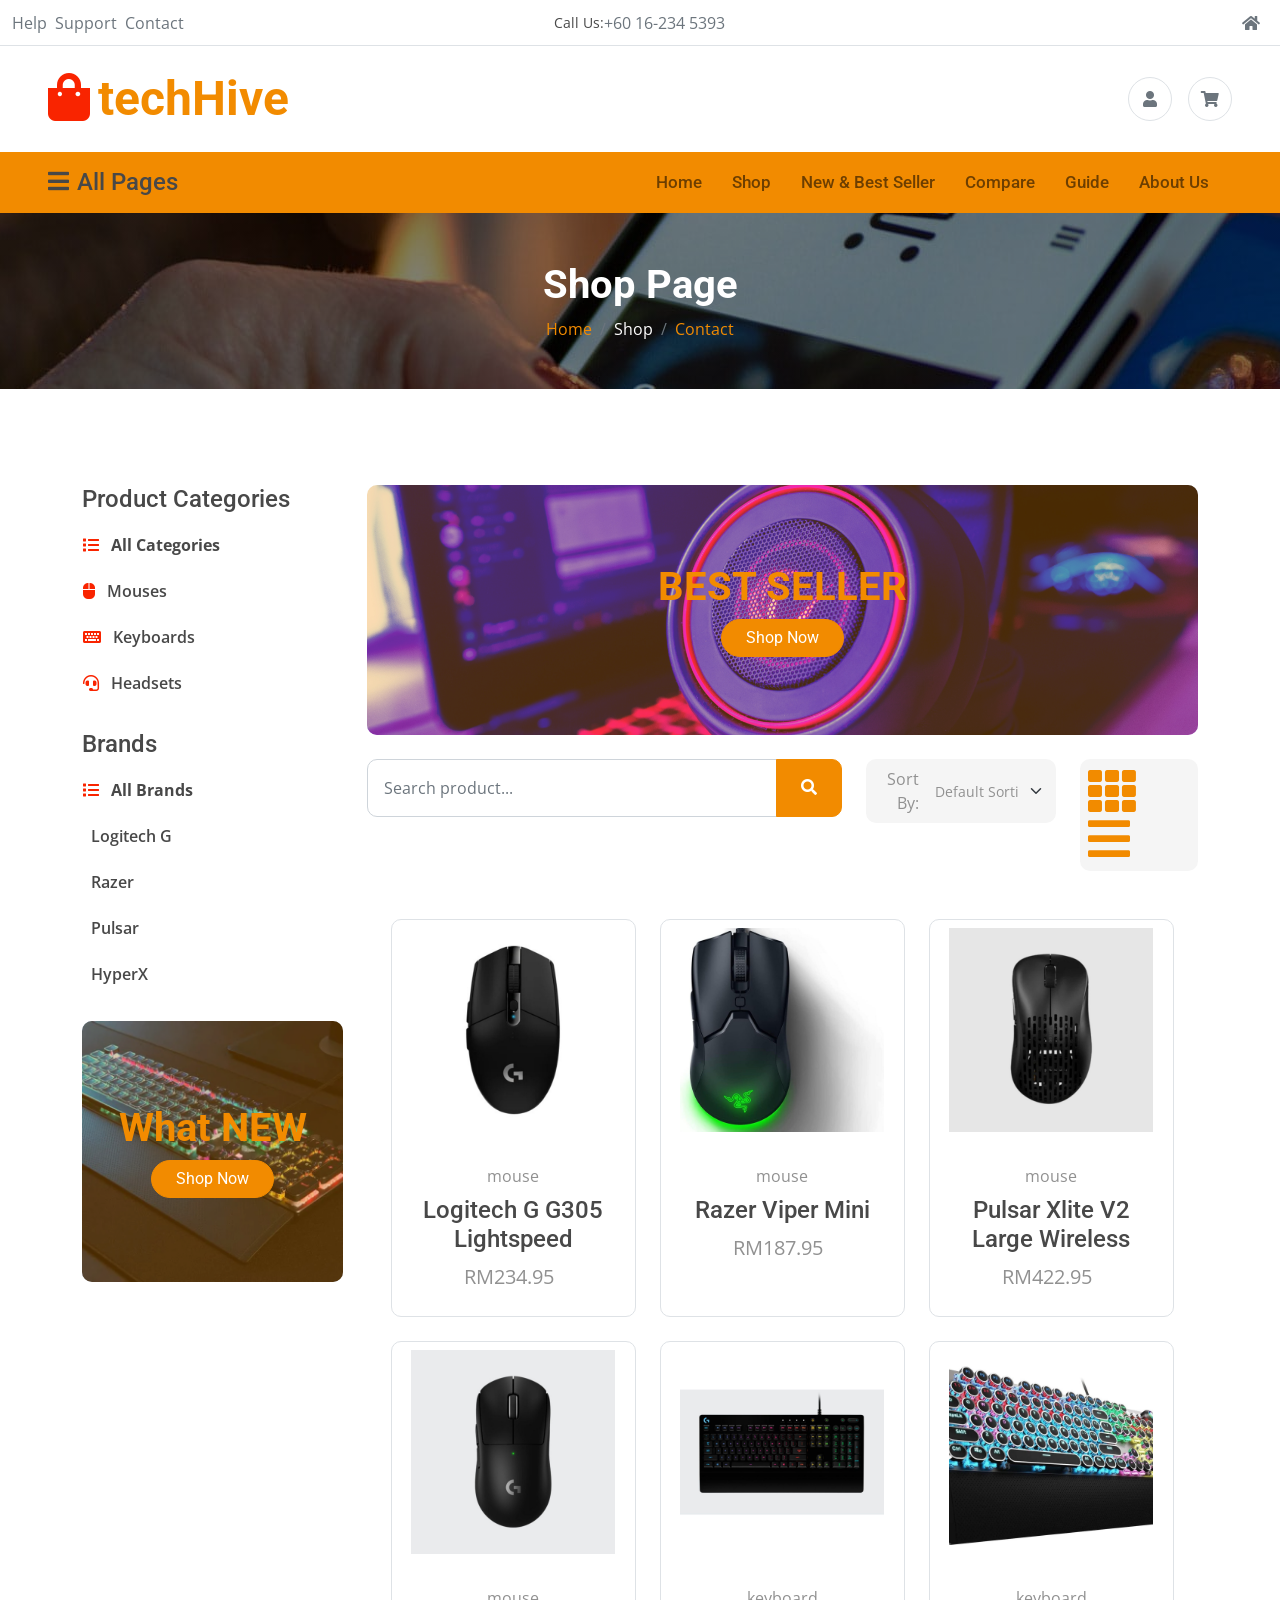
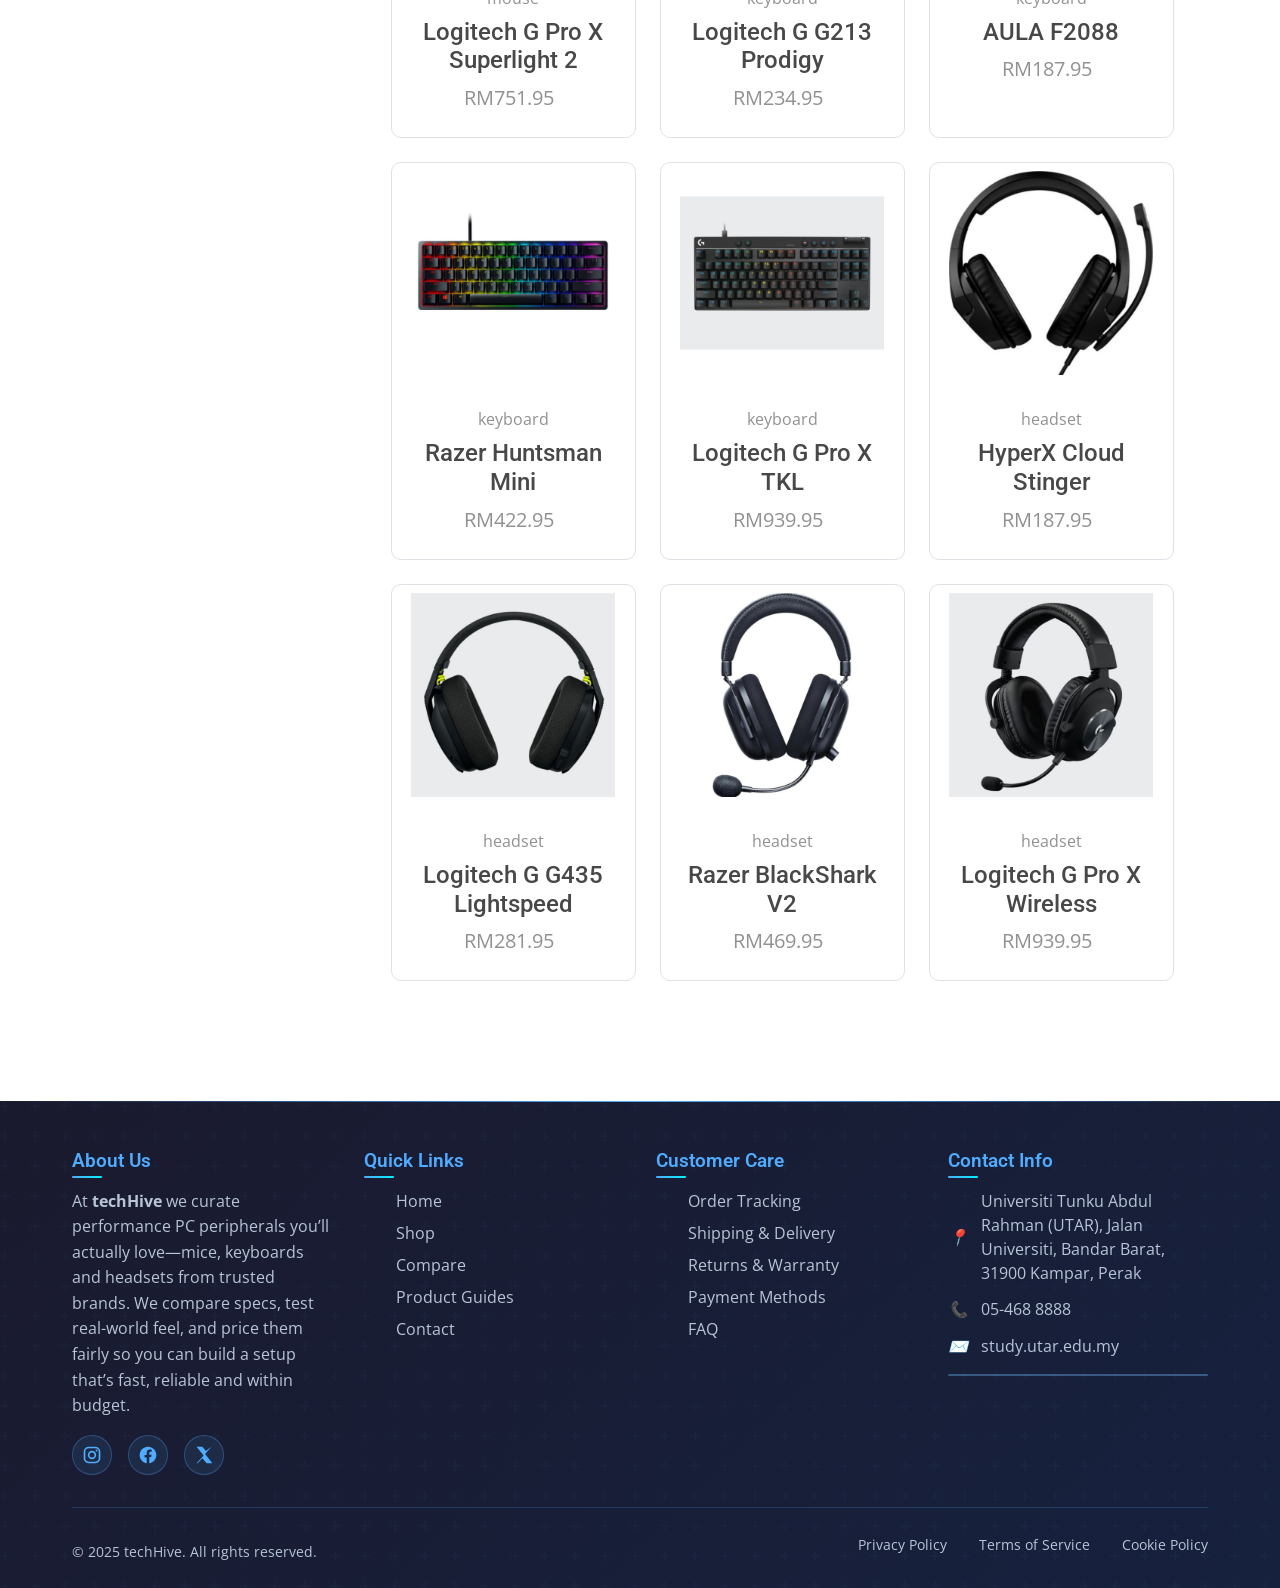
<file: shop.html>
<!DOCTYPE html>
<html lang="en">

<head>
    <meta charset="utf-8">
    <title>techHive - shop</title>
    <meta name="viewport" content="width=device-width, initial-scale=1.0">
    <meta name="description"
        content="Shop quality computer accessories including keyboards, mice, headphones, and more at affordable prices.">

    <!-- Google Web Fonts -->
    <link rel="preconnect" href="https://fonts.googleapis.com">
    <link rel="preconnect" href="https://fonts.gstatic.com" crossorigin>
    <link
        href="https://fonts.googleapis.com/css2?family=Open+Sans:wght@400;500;600;700&family=Roboto:wght@400;500;700&display=swap"
        rel="stylesheet">

    <!-- Icon Font Stylesheet -->
    <link rel="stylesheet" href="https://use.fontawesome.com/releases/v5.15.4/css/all.css" />
    <link href="https://cdn.jsdelivr.net/npm/bootstrap-icons@1.4.1/font/bootstrap-icons.css" rel="stylesheet">

    <!-- Customized Bootstrap Stylesheet -->
    <link href="css/bootstrap.min.css" rel="stylesheet">

    <!-- Template Stylesheet -->
    <link href="css/style.css" rel="stylesheet">
</head>

<body>

    <!-- Spinner Start -->
    <div id="spinner"
        class="show bg-white position-fixed translate-middle w-100 vh-100 top-50 start-50 d-flex align-items-center justify-content-center">
        <div class="spinner-border text-primary" style="width: 3rem; height: 3rem;" role="status">
            <span class="sr-only">Loading...</span>
        </div>
    </div>
    <!-- Spinner End -->


    <!-- Topbar Start -->
    <div class="container-fluid d-none border-bottom d-lg-block">
        <div class="row align-items-center">
            <div class="col-lg-4 text-center text-lg-start mb-lg-0">
                <div class="d-inline-flex align-items-center" style="height: 45px;">
                    <a href="guide.html" class="text-muted me-2"> Help</a>
                    <a href="contact.html" class="text-muted me-2"> Support</a>
                    <a href="contact.html" class="text-muted me-2"> Contact</a>
                </div>
            </div>
            <div class="col-lg-4 text-center d-flex align-items-center justify-content-center">
                <small class="text-dark">Call Us:</small>
                <a href="#" class="text-muted">+60 16-234 5393</a>
            </div>

            <div class="col-lg-4 text-center text-lg-end">
                <div class="d-inline-flex align-items-center" style="height: 45px;">
                    <a href="index.html" class="text-muted ms-2">
                        <i class="fa fa-home me-2"></i>
                    </a>
                </div>
            </div>
        </div>
    </div>

    <div class="container-fluid px-5 py-4 d-none d-lg-block">
        <div class="row gx-0 align-items-center text-center">
            <div class="col-md-4 col-lg-3 text-center text-lg-start">
                <div class="d-inline-flex align-items-center">
                    <a href="" class="navbar-brand p-0">
                        <h1 class="display-5 text-primary m-0"><i
                                class="fas fa-shopping-bag text-secondary me-2"></i>techHive
                        </h1>
                    </a>
                </div>
            </div>

            <div class="col-md-4 col-lg-3 ms-auto text-end">
                <div class="d-inline-flex align-items-center">
                    <!-- Login icon -->
                    <a href="login.html" class="text-muted d-flex align-items-center justify-content-center me-3">
                        <span class="rounded-circle btn-md-square border">
                            <i class="fas fa-user"></i>
                        </span>
                    </a>

                    <!-- Cart icon -->
                    <a href="cart.html" class="text-muted d-flex align-items-center justify-content-center">
                        <span class="rounded-circle btn-md-square border">
                            <i class="fas fa-shopping-cart"></i>
                        </span>
                    </a>
                </div>
            </div>
        </div>
    </div>
    <!-- Topbar End -->

    <!-- Navbar & Hero Start -->
    <div class="container-fluid nav-bar p-0">
        <div class="row gx-0 bg-primary px-5 align-items-center">

            <div class="col-lg-3 d-none d-lg-block">
                <nav class="navbar navbar-light position-relative" style="width: 250px;">
                    <button class="navbar-toggler border-0 fs-4 w-100 px-0 text-start" type="button"
                        data-bs-toggle="collapse" data-bs-target="#allCat">
                        <h4 class="m-0"><i class="fa fa-bars me-2"></i>All Pages</h4>
                    </button>

                    <div class="collapse navbar-collapse rounded-bottom mt-2" id="allCat">
                        <ul class="list-unstyled categories-bars mb-0">
                            <li>
                                <div class="categories-bars-item">
                                    <a href="index.html" class="active">Home</a>
                                </div>
                            </li>
                            <li>
                                <div class="categories-bars-item">
                                    <a href="about.html">About</a>
                                </div>
                            </li>
                            <li>
                                <div class="categories-bars-item">
                                    <a href="contact.html">Contact</a>
                                </div>
                            </li>
                            <li>
                                <div class="categories-bars-item">
                                    <a href="shop.html">Shop</a>
                                </div>
                            </li>
                            <li>
                                <div class="categories-bars-item">
                                    <a href="compare.html">Compare</a>
                                </div>
                            </li>
                            <li>
                                <div class="categories-bars-item">
                                    <a href="product-detail.html">Detail</a>
                                </div>
                            </li>
                            <li>
                                <div class="categories-bars-item">
                                    <a href="guide.html">Guide</a>
                                </div>
                            </li>
                        </ul>
                    </div>
                </nav>
            </div>

            <div class="col-12 col-lg-9">
                <nav class="navbar navbar-expand-lg navbar-light bg-primary ">
                    <a href="" class="navbar-brand d-block d-lg-none">
                        <h1 class="display-5 text-secondary m-0"><i
                                class="fas fa-shopping-bag text-white me-2"></i>techHive</h1>
                    </a>
                    <button class="navbar-toggler ms-auto" type="button" data-bs-toggle="collapse"
                        data-bs-target="#navbarCollapse">
                        <span class="fa fa-bars fa-1x"></span>
                    </button>

                    <div class="collapse navbar-collapse" id="navbarCollapse">
                        <div class="navbar-nav ms-auto py-0">
                            <a href="index.html" class="nav-item nav-link">Home</a>
                            <a href="shop.html" class="nav-item nav-link">Shop</a>
                            <a href="bestseller.html" class="nav-item nav-link">New & Best Seller</a>
                            <a href="compare.html" class="nav-item nav-link">Compare</a>
                            <a href="guide.html" class="nav-item nav-link">Guide</a>
                            <a href="about.html" class="nav-item nav-link me-2">About Us</a>
                        </div>
                    </div>
                </nav>
            </div>
        </div>
    </div>
    <!-- Navbar & Hero End -->

    <!-- Single Page Header start -->
    <div class="container-fluid page-header py-5">
        <h1 class="text-center text-white display-6 wow fadeInUp" data-wow-delay="0.1s">Shop Page</h1>
        <ol class="breadcrumb justify-content-center mb-0 wow fadeInUp" data-wow-delay="0.3s">
            <li class="breadcrumb-item"><a href="index.html">Home</a></li>
            <li class="breadcrumb-item active text-white">Shop</li>
            <li class="breadcrumb-item"><a href="contact.html">Contact</a></li>
        </ol>
    </div>
    <!-- Single Page Header End -->


    <!-- Shop Page Start -->
    <div class="container-fluid shop py-5">
        <div class="container py-5">
            <div class="row g-4">
                <div class="col-lg-3 wow fadeInUp" data-wow-delay="0.1s">
                    <div class="product-categories mb-4">
                        <h4>Product Categories</h4>
                        <ul class="list-unstyled">
                            <li>
                                <div class="categories-item">
                                    <button type="button" class="category-btn btn btn-link text-dark p-0"
                                        data-category="all">
                                        <i class="fas fa-list text-secondary me-2"></i> All Categories
                                    </button>

                                </div>
                            </li>
                            <li>
                                <div class="categories-item">
                                    <button type="button" class="category-btn btn btn-link text-dark p-0"
                                        data-category="mouse">
                                        <i class="fas fa-mouse text-secondary me-2"></i> Mouses
                                    </button>
                                </div>
                            </li>
                            <li>
                                <div class="categories-item">
                                    <button type="button" class="category-btn btn btn-link text-dark p-0"
                                        data-category="keyboard">
                                        <i class="fas fa-keyboard text-secondary me-2"></i> Keyboards
                                    </button>
                                </div>
                            </li>
                            <li>
                                <div class="categories-item">
                                    <button type="button" class="category-btn btn btn-link text-dark p-0"
                                        data-category="headset">
                                        <i class="fas fa-headset text-secondary me-2"></i> Headsets
                                    </button>
                                </div>
                            </li>
                        </ul>
                    </div>

                    <div class="product-categories mb-4">
                        <h4>Brands</h4>
                        <ul class="list-unstyled">
                            <li>
                                <div class="categories-item">
                                    <button type="button" class="brand-btn btn btn-link text-dark p-0" data-brand="all">
                                        <i class="fas fa-list text-secondary me-2"></i> All Brands
                                    </button>
                                </div>
                            </li>
                            <li>
                                <div class="categories-item">
                                    <button type="button" class="brand-btn btn btn-link text-dark p-0"
                                        data-brand="Logitech G">
                                        <i class="text-secondary me-2"></i> Logitech G
                                    </button>
                                </div>
                            </li>
                            <li>
                                <div class="categories-item">
                                    <button type="button" class="brand-btn btn btn-link text-dark p-0"
                                        data-brand="Razer">
                                        <i class="text-secondary me-2"></i> Razer
                                    </button>
                                </div>
                            </li>
                            <li>
                                <div class="categories-item">
                                    <button type="button" class="brand-btn btn btn-link text-dark p-0"
                                        data-brand="Pulsar">
                                        <i class="text-secondary me-2"></i> Pulsar
                                    </button>
                                </div>
                            </li>
                            <li>
                                <div class="categories-item">
                                    <button type="button" class="brand-btn btn btn-link text-dark p-0"
                                        data-brand="HyperX">
                                        <i class="text-secondary me-2"></i> HyperX
                                    </button>
                                </div>
                            </li>
                        </ul>
                    </div>


                    <a href="#">
                        <div class="position-relative">
                            <img src="img/aula-f2088-2.jpg" class="img-fluid w-100 rounded" alt="Image">
                            <div class="text-center position-absolute d-flex flex-column align-items-center justify-content-center rounded p-4"
                                style="width: 100%; height: 100%; top: 0; right: 0; background: rgba(242, 139, 0, 0.3);">
                                <h5 class="display-6 text-primary">What NEW</h5>
                                <a href="bestseller.html" class="btn btn-primary rounded-pill px-4">Shop Now</a>
                            </div>
                        </div>
                    </a>
                    <div class="product-tags py-4">
                    </div>
                </div>

                <div class="col-lg-9 wow fadeInUp" data-wow-delay="0.1s">
                    <div class="rounded mb-4 position-relative">
                        <img src="img\gamingunsplash.jpg" class="img-fluid rounded w-100" style="height: 250px;"
                            alt="Image">
                        <div class="position-absolute rounded d-flex flex-column align-items-center justify-content-center text-center"
                            style="width: 100%; height: 250px; top: 0; left: 0; background: rgba(242, 139, 0, 0.3);">
                            <h5 class="display-6 text-primary">BEST SELLER</h5>
                            <a href="bestseller.html" class="btn btn-primary rounded-pill px-4">Shop Now</a>
                        </div>

                    </div>

                    <div class="row g-4">
                        <div class="col-xl-7">
                            <div class="input-group w-100 mx-auto d-flex">
                                <input id="searchInput" type="text" class="form-control p-3"
                                    placeholder="Search product...">
                                <button class="btn btn-primary px-4" type="button" aria-label="Search"
                                    onclick="searchProducts(document.getElementById('searchInput').value)">
                                    <i class="fa fa-search"></i>
                                </button>
                            </div>
                        </div>


                        <div class="col-xl-3 text-end">
                            <div class="bg-light ps-3 py-2 rounded d-flex align-items-center">
                                <label for="sort-select" class="me-2 mb-0">Sort By:</label>
                                <select id="sort-select" name="sort"
                                    class="form-select form-select-sm border-0 bg-light">
                                    <option value="default">Default Sorting</option>
                                    <option value="rating">Average Rating</option>
                                    <option value="price-asc">Price: Low to High</option>
                                    <option value="price-desc">Price: High to Low</option>
                                </select>
                            </div>
                        </div>

                        <div class="col-lg-4 col-xl-2">
                            <ul class="nav nav-pills d-inline-flex text-center py-2 px-2 rounded bg-light mb-4">
                                <li class="nav-item me-4">
                                    <a class="bg-light" data-bs-toggle="pill" href="#tab-5">
                                        <i class="fas fa-th fa-3x text-primary"></i>
                                    </a>
                                </li>

                                <li class="nav-item">
                                    <a class="bg-light" data-bs-toggle="pill" href="#tab-6">
                                        <i class="fas fa-bars fa-3x text-primary"></i>
                                    </a>
                                </li>
                            </ul>
                        </div>

                        <!-- Products Display Section Start -->
                        <div class="container-fluid">
                            <div class="container">
                                <div class="tab-content">
                                    <div id="tab-5" class="tab-pane fade show active">
                                        <div class="row g-4 product">
                                            <div class="col-12 wow fadeInUp" data-wow-delay="0.3s"></div>
                                        </div>
                                    </div>

                                    <div id="tab-6" class="tab-pane">
                                        <div class="row g-4 products-mini">
                                            <div class="col-12 wow fadeInUp" data-wow-delay="0.3s"></div>
                                        </div>
                                    </div>
                                </div>
                            </div>
                        </div>
                    </div>
                </div>
            </div>
        </div>
    </div>
    </div>
    <!-- Shop Page End -->

    <!-- ===== Footer ===== -->
    <footer class="footer">
        <div class="footer-container">
            <div class="footer-content">
                <!-- About -->
                <div class="footer-section">
                    <h3>About Us</h3>
                    <p>At <strong>techHive</strong> we curate performance PC peripherals you’ll actually love—mice,
                        keyboards and headsets from trusted brands. We compare specs, test real-world feel, and price
                        them fairly so you can build a setup that’s fast, reliable and within budget.</p>

                    <div class="social-links">
                        <!-- Instagram -->
                        <a href="https://www.instagram.com/techhive1957/" class="social-link" aria-label="Instagram"
                            title="Instagram">
                            <svg viewBox="0 0 24 24" fill="none" stroke="currentColor" stroke-width="2"
                                stroke-linecap="round" stroke-linejoin="round" aria-hidden="true">
                                <rect x="3" y="3" width="18" height="18" rx="5"></rect>
                                <circle cx="12" cy="12" r="4"></circle>
                                <circle cx="17.5" cy="6.5" r="1.2" fill="currentColor" stroke="none"></circle>
                            </svg>
                        </a>
                        <!-- Facebook -->
                        <a href="https://web.facebook.com/profile.php?id=61580047975004" class="social-link"
                            aria-label="Facebook" title="Facebook">
                            <svg viewBox="0 0 24 24" fill="currentColor" aria-hidden="true">
                                <path
                                    d="M22 12.07C22 6.48 17.52 2 11.93 2S2 6.48 2 12.07C2 17.1 5.66 21.25 10.44 22v-7.02H7.9v-2.91h2.54V9.41c0-2.5 1.49-3.89 3.77-3.89 1.09 0 2.23.2 2.23.2v2.46h-1.25c-1.24 0-1.62.77-1.62 1.56v1.87h2.77l-.44 2.91h-2.33V22C18.34 21.25 22 17.1 22 12.07z">
                                </path>
                            </svg>
                        </a>
                        <!-- X -->
                        <a href="https://x.com/techHIve1957" class="social-link" aria-label="X" title="X">
                            <svg viewBox="0 0 24 24" fill="currentColor" aria-hidden="true">
                                <path d="M3 2h6.9l4.4 5.1L21 2h0l-7.6 8.7L22 22h-6.8l-5.2-6L4.2 22H3.1l8.4-9.4L3 2z">
                                </path>
                            </svg>
                        </a>
                    </div>
                </div>

                <!-- Quick Links -->
                <div class="footer-section">
                    <h3>Quick Links</h3>
                    <ul class="footer-links">
                        <li><a href="index.html">Home</a></li>
                        <li><a href="shop.html">Shop</a></li>
                        <li><a href="compare.html">Compare</a></li>
                        <li><a href="guide.html">Product Guides</a></li>
                        <li><a href="contact.html">Contact</a></li>
                    </ul>
                </div>

                <!-- Customer Care (replaces Services) -->
                <div class="footer-section">
                    <h3>Customer Care</h3>
                    <ul class="footer-links">
                        <li><a href="#">Order Tracking</a></li>
                        <li><a href="#">Shipping &amp; Delivery</a></li>
                        <li><a href="#">Returns &amp; Warranty</a></li>
                        <li><a href="#">Payment Methods</a></li>
                        <li><a href="#">FAQ</a></li>
                    </ul>
                </div>

                <!-- Contact -->
                <div class="footer-section">
                    <h3>Contact Info</h3>
                    <div class="contact-info"><i>📍</i>
                        <span>Universiti Tunku Abdul Rahman (UTAR), Jalan Universiti, Bandar Barat, 31900 Kampar,
                            Perak</span>
                    </div>
                    <div class="contact-info"><i>📞</i><span>05-468 8888</span></div>
                    <div class="contact-info"><i>✉️</i><span>study.utar.edu.my</span></div>
                    <div class="newsletter" aria-label="Subscribe to our newsletter">
                    </div>
                </div>
            </div>

            <div class="footer-bottom">
                <div class="footer-bottom-content">
                    <div class="copyright">© 2025 techHive. All rights reserved.</div>
                    <ul class="footer-bottom-links">
                        <li><a href="#">Privacy Policy</a></li>
                        <li><a href="#">Terms of Service</a></li>
                        <li><a href="#">Cookie Policy</a></li>
                    </ul>
                </div>
            </div>
        </div>
    </footer>
    <!-- Footer End -->


    <!-- JavaScript Libraries -->
    <script src="https://ajax.googleapis.com/ajax/libs/jquery/3.6.4/jquery.min.js"></script>
    <script src="https://cdn.jsdelivr.net/npm/bootstrap@5.0.0/dist/js/bootstrap.bundle.min.js"></script>

    <script src="js/shop.js"></script>
    <script src="js/main.js"></script>
</body>

</html>
</file>
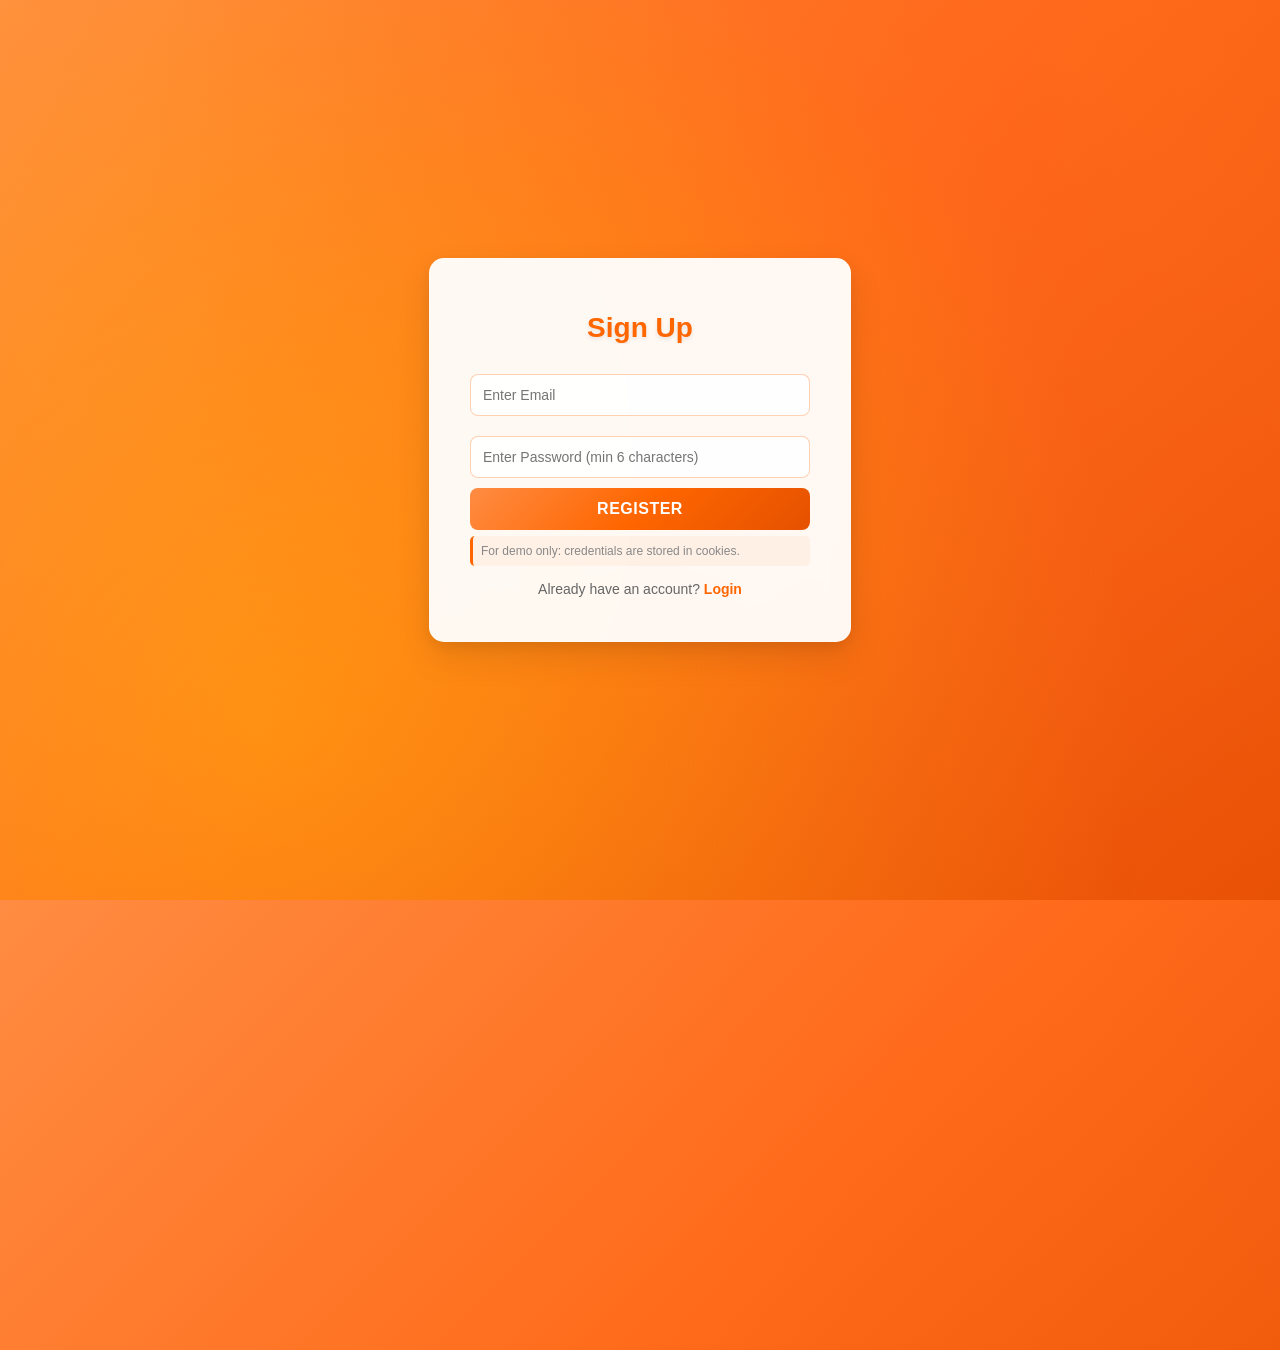
<file: signup.html>
<!DOCTYPE html>
<html lang="en">
<head>
  <meta charset="UTF-8">
  <title>techHive - SignUp</title>
  <style>
    body {
      margin: 0;
      font-family: Arial, sans-serif;
      background: linear-gradient(135deg, #ff8c42 0%, #ff6b1a 50%, #e55100 100%);
      display: flex;
      justify-content: center;
      align-items: center;
      height: 100vh;
      position: relative;
      overflow: hidden;
    }
    
    body::before {
      content: '';
      position: absolute;
      top: 0;
      left: 0;
      right: 0;
      bottom: 0;
      background: 
        radial-gradient(circle at 20% 80%, rgba(255, 193, 7, 0.4) 0%, transparent 70%),
        radial-gradient(circle at 80% 20%, rgba(255, 87, 34, 0.4) 0%, transparent 70%),
        radial-gradient(circle at 40% 40%, rgba(255, 152, 0, 0.3) 0%, transparent 60%);
      animation: floatOrbs 8s ease-in-out infinite;
    }
    
    body::after {
      content: '';
      position: absolute;
      top: -50%;
      left: -50%;
      width: 200%;
      height: 200%;
      background: 
        radial-gradient(circle at 10% 20%, rgba(255, 193, 7, 0.1) 0%, transparent 30%),
        radial-gradient(circle at 90% 80%, rgba(255, 87, 34, 0.15) 0%, transparent 40%),
        radial-gradient(circle at 70% 30%, rgba(255, 152, 0, 0.1) 0%, transparent 35%);
      animation: rotateBackground 20s linear infinite;
    }
    
    @keyframes floatOrbs {
      0%, 100% { 
        transform: translateY(0px) translateX(0px) scale(1); 
        opacity: 1;
      }
      25% { 
        transform: translateY(-20px) translateX(10px) scale(1.1); 
        opacity: 0.8;
      }
      50% { 
        transform: translateY(-10px) translateX(-15px) scale(0.9); 
        opacity: 1;
      }
      75% { 
        transform: translateY(15px) translateX(5px) scale(1.05); 
        opacity: 0.9;
      }
    }
    
    @keyframes rotateBackground {
      0% { transform: rotate(0deg); }
      100% { transform: rotate(360deg); }
    }
    
    @keyframes float {
      0%, 100% { transform: translateY(0px) rotate(0deg); }
      50% { transform: translateY(-10px) rotate(1deg); }
    }
    
    @keyframes slideInUp {
      from {
        opacity: 0;
        transform: translateY(30px) scale(0.95);
      }
      to {
        opacity: 1;
        transform: translateY(0) scale(1);
      }
    }
    
    @keyframes pulse {
      0%, 100% { transform: scale(1); }
      50% { transform: scale(1.02); }
    }
    
    @keyframes shimmer {
      0% { background-position: -200px 0; }
      100% { background-position: 200px 0; }
    }

    .signup-box {
      background: rgba(255, 255, 255, 0.95);
      backdrop-filter: blur(10px);
      padding: 30px 40px;
      border-radius: 15px;
      box-shadow: 0 15px 35px rgba(0,0,0,0.1), 0 5px 15px rgba(0,0,0,0.07);
      width: 340px;
      text-align: center;
      position: relative;
      z-index: 1;
      border: 1px solid rgba(255,255,255,0.2);
      animation: slideInUp 0.8s ease-out, pulse 4s ease-in-out infinite;
    }

    .signup-box h2 {
      margin-bottom: 20px;
      color: #ff6600;
      font-size: 28px;
      font-weight: bold;
      text-shadow: 0 2px 4px rgba(0,0,0,0.1);
      animation: slideInUp 0.8s ease-out 0.2s both;
      position: relative;
      overflow: hidden;
    }
    
    .signup-box h2::after {
      content: '';
      position: absolute;
      top: 0;
      left: -100%;
      width: 100%;
      height: 100%;
      background: linear-gradient(90deg, transparent, rgba(255, 255, 255, 0.4), transparent);
      animation: shimmer 2s infinite;
    }

    .signup-box input {
      width: 100%;
      padding: 12px;
      margin: 10px 0;
      border: 1px solid rgba(255, 102, 0, 0.3);
      border-radius: 8px;
      font-size: 14px;
      background: rgba(255,255,255,0.9);
      transition: all 0.3s ease;
      box-sizing: border-box;
      animation: slideInUp 0.8s ease-out 0.4s both;
      transform: translateX(0);
    }
    
    .signup-box input:focus {
      outline: none;
      border-color: #ff6600;
      box-shadow: 0 0 0 3px rgba(255, 102, 0, 0.1);
      background: rgba(255,255,255,1);
      transform: scale(1.02);
    }
    
    .signup-box input:nth-child(2) {
      animation-delay: 0.5s;
    }

    .signup-box button {
      width: 100%;
      padding: 12px;
      background: linear-gradient(135deg, #ff8c42 0%, #ff6600 50%, #e55100 100%);
      border: none;
      border-radius: 8px;
      color: white;
      font-size: 16px;
      cursor: pointer;
      transition: all 0.3s ease;
      font-weight: bold;
      text-transform: uppercase;
      letter-spacing: 0.5px;
      animation: slideInUp 0.8s ease-out 0.6s both;
      position: relative;
      overflow: hidden;
    }
    
    .signup-box button::before {
      content: '';
      position: absolute;
      top: 0;
      left: -100%;
      width: 100%;
      height: 100%;
      background: linear-gradient(90deg, transparent, rgba(255, 255, 255, 0.2), transparent);
      transition: left 0.5s;
    }
    
    .signup-box button:hover::before {
      left: 100%;
    }

    .signup-box button:hover {
      transform: translateY(-2px);
      box-shadow: 0 7px 20px rgba(255, 102, 0, 0.4);
    }

    .signup-box button:active {
      transform: translateY(0px);
    }

    .signup-box p {
      margin-top: 15px;
      font-size: 14px;
      color: #666;
      animation: slideInUp 0.8s ease-out 0.7s both;
    }

    .signup-box a {
      color: #ff6600;
      text-decoration: none;
      font-weight: bold;
    }

    .signup-box a:hover {
      text-decoration: underline;
      color: #e55100;
    }

    .note {
      font-size: 12px;
      color: #888;
      margin-top: 6px;
      text-align: left;
      background: rgba(255, 102, 0, 0.05);
      padding: 8px;
      border-radius: 5px;
      border-left: 3px solid #ff6600;
      animation: slideInUp 0.8s ease-out 0.8s both;
    }
  </style>
</head>
<body>
  <div class="signup-box">
    <h2>Sign Up</h2>
    <form onsubmit="signUp(); return false;">
      <input type="email" id="newEmail" placeholder="Enter Email" required>
      <input type="password" id="newPassword" placeholder="Enter Password (min 6 characters)" minlength="6" required>
      <button type="submit">Register</button>
      <div class="note">For demo only: credentials are stored in cookies.</div>
    </form>

    <p>Already have an account? <a href="login.html">Login</a></p>
  </div>

  <script>
    function getCookie(name) {
      let value = "; " + document.cookie;
      let parts = value.split("; " + name + "=");
      if (parts.length === 2) return decodeURIComponent(parts.pop().split(";").shift());
    }

    function setCookie(name, value, days) {
      const exp = new Date();
      exp.setDate(exp.getDate() + days);
      document.cookie = name + "=" + encodeURIComponent(value) + ";expires=" + exp.toUTCString() + ";path=/";
    }

    function signUp() {
      var email = document.getElementById("newEmail").value.trim();
      var password = document.getElementById("newPassword").value;

      if (!email || !password) {
        alert("Please enter email and password!");
        return;
      }
      if (password.length < 6) {
        alert("Password must be at least 6 characters.");
        return;
      }

      // warn if an account already exists (based on cookie)
      var existingEmail = getCookie("email");
      if (existingEmail && existingEmail !== email) {
        const overwrite = confirm(
          "An account for " + existingEmail + " already exists on this browser.\nReplace it with " + email + "?"
        );
        if (!overwrite) return;
      }

      // store for 1 day (demo)
      setCookie("email", email, 1);
      setCookie("password", password, 1);

      alert("Account created! Now you can login.");
      window.location.href = "login.html";
    }
  </script>
</body>
</html>
</file>
<file: css/hpstyle.css>
* {
    margin: 0;
    padding: 0;
    box-sizing: border-box;
}

body {
    font-family: 'Arial', sans-serif;
    line-height: 1.6;
}

/*** Page Header start ***/
#spinner {
    opacity: 0;
    visibility: hidden;
    transition: opacity .5s ease-out, visibility 0s linear .5s;
    z-index: 99999;
}

#spinner.show {
    transition: opacity .5s ease-out, visibility 0s linear 0s;
    visibility: visible;
    opacity: 1;
}

/*** Spinner End ***/

.back-to-top {
    position: fixed;
    right: 30px;
    bottom: 30px;
    display: flex;
    width: 45px;
    height: 45px;
    align-items: center;
    justify-content: center;
    transition: 0.5s;
    z-index: 99;
}

/*** Button Start ***/
.btn {
    font-weight: 600;
    transition: .5s;
}

.btn-square {
    width: 32px;
    height: 32px;
}

.btn-sm-square {
    width: 34px;
    height: 34px;
}

.btn-md-square {
    width: 44px;
    height: 44px;
}

.btn-lg-square {
    width: 56px;
    height: 56px;
}

.btn-square,
.btn-sm-square,
.btn-md-square,
.btn-lg-square {
    padding: 0;
    display: flex;
    align-items: center;
    justify-content: center;
    font-weight: normal;
    border-radius: 50%;
}

.btn.btn-primary {
    background: var(--bs-primary) !important;
    color: var(--bs-white) !important;
    font-family: 'Roboto', sans-serif;
    font-weight: 400;
    transition: 0.5s;
}

.btn.btn-primary:hover {
    background: var(--bs-secondary) !important;
    color: var(--bs-white);
}

.btn.btn-secondary {
    background: var(--bs-secondary) !important;
    color: var(--bs-white);
    font-family: 'Roboto', sans-serif;
    font-weight: 400;
    border: 1px solid var(--bs-secondary);
    transition: 0.5s;
}

.btn.btn-secondary:hover {
    background: var(--bs-primary) !important;
    color: var(--bs-secondary) !important;
}

/*** Topbar Start ***/
.topbar {
    padding: 2px 10px 2px 20px;
    background: var(--bs-primary) !important;
}

.topbar a,
.topbar a i {
    transition: 0.5s;
}

.topbar a:hover,
.topbar a i:hover {
    color: var(--bs-secondary) !important;
}

@media (max-width: 768px) {
    .topbar {
        display: none;
    }
}

/*** Topbar End ***/

/*** Navbar ***/
.nav-bar .categories-bars .categories-bars-item {
    padding: 5px 15px;
    border-bottom: 1px solid rgba(256, 256, 256, 0.1);
    display: flex;
    justify-content: space-between;
    transition: 0.5s;
}

.nav-bar .categories-bars .categories-bars-item a,
.nav-bar .categories-bars .categories-bars-item span {
    color: var(--bs-dark);
    transition: 0.5s;
}

.nav-bar .categories-bars .categories-bars-item:hover {
    background: var(--bs-primary);
}

.nav-bar .categories-bars .categories-bars-item:hover a,
.nav-bar .categories-bars .categories-bars-item:hover span {
    color: var(--bs-white);
}

.nav-bar .navbar.navbar-light {
    padding: 0 !important;
}

.nav-bar .navbar .navbar-nav .nav-link {
    padding: 18px 15px;
    font-weight: 500;
    font-family: 'Roboto', sans-serif;
    font-size: 17px;
    transition: .5s;
}

.navbar .navbar-nav .nav-link:hover,
.navbar .navbar-nav .nav-link.active,
.fixed-top.bg-white .navbar .navbar-nav .nav-link:hover,
.fixed-top.bg-white .navbar .navbar-nav .nav-link.active {
    color: var(--bs-white);
}

.navbar .dropdown-toggle::after {
    border: none;
    content: "\f107";
    font-family: "Font Awesome 5 Free";
    font-weight: 600;
    vertical-align: middle;
}

@media (min-width: 992px) {
    .navbar .nav-item .dropdown-menu {
        display: block;
        visibility: hidden;
        top: 100%;
        transform: rotateX(-75deg);
        transform-origin: 0% 0%;
        border: 0;
        border-radius: 10px;
        transition: .5s;
        opacity: 0;
    }
}

@media (max-width: 992px) {
    .nav-bar .navbar .navbar-nav .nav-link {
        padding: 8px 0px;
    }
}

.dropdown .dropdown-menu a:hover {
    background: var(--bs-primary);
    color: var(--bs-white);
}

.navbar .nav-item:hover .dropdown-menu {
    transform: rotateX(0deg);
    visibility: visible;
    background: var(--bs-light) !important;
    transition: .5s;
    opacity: 1;
}

.navbar .navbar-toggler {
    padding: 5px 15px;
}

#allCat {
    position: absolute;
    left: 0;
    right: 0;
    top: 51px;
    z-index: 999;
    background: var(--bs-light);
}

.nav-bar .navbar-toggler {
    border-radius: 5px !important;
    box-shadow: none !important;
}

.page-header {
    position: relative;
    padding: 100px 0;
    background: linear-gradient(rgba(0, 0, 0, 0.5), rgba(0, 0, 0, 0.5)), url(../img/carousel-1.jpg);
    background-position: center top;
    background-repeat: no-repeat;
    background-attachment: fixed;
}

/*** Page Header end ***/

/* Image Slider Styles */
.image-slider {
    position: relative;
    width: 100%;
    height: 500px;
    overflow: hidden;
    background: #000;
    border: 15px solid white;
}

.slider-container {
    position: relative;
    width: 100%;
    height: 100%;
}

.slide {
    position: absolute;
    top: 0;
    left: 0;
    width: 100%;
    height: 100%;
    background-size: cover;
    background-position: center;
    background-repeat: no-repeat;
    display: flex;
    align-items: center;
    justify-content: center;
    opacity: 0;
    transition: opacity 1s ease-in-out;
}

.slide.active {
    opacity: 1;
}

.slide-content {
    text-align: center;
    color: white;
    z-index: 2;
    max-width: 600px;
    padding: 0 2rem;
}

.slide-content h2 {
    font-size: 3rem;
    margin-bottom: 1rem;
    text-shadow: 2px 2px 4px rgba(0,0,0,0.8);
    animation: slideInUp 1s ease;
    font-weight: 700;
}

.slide-content p {
    font-size: 1.2rem;
    margin-bottom: 2rem;
    text-shadow: 1px 1px 2px rgba(0,0,0,0.8);
    animation: slideInUp 1s ease 0.3s both;
    line-height: 1.6;
}

.slider-btn {
    display: inline-block;
    padding: 12px 30px;
    background: linear-gradient(45deg, #007bff, #0056b3);
    color: white;
    text-decoration: none;
    border-radius: 50px;
    font-weight: 600;
    transition: all 0.3s ease;
    text-transform: uppercase;
    letter-spacing: 1px;
    animation: slideInUp 1s ease 0.6s both;
}

.slider-btn:hover {
    background: linear-gradient(45deg, #0056b3, #004085);
    transform: translateY(-2px);
    box-shadow: 0 8px 25px rgba(0,123,255,0.3);
    color: white;
    text-decoration: none;
}

.slider-nav {
    position: absolute;
    top: 50%;
    transform: translateY(-50%);
    background: rgba(255,255,255,0.2);
    border: 2px solid rgba(255,255,255,0.3);
    color: white;
    padding: 15px 20px;
    cursor: pointer;
    border-radius: 50px;
    transition: all 0.3s ease;
    backdrop-filter: blur(10px);
    z-index: 10;
}

.slider-nav:hover {
    background: rgba(255,255,255,0.3);
    border-color: rgba(255,255,255,0.5);
    transform: translateY(-50%) scale(1.1);
}

.slider-nav.prev {
    left: 30px;
}

.slider-nav.next {
    right: 30px;
}

.slider-indicators {
    position: absolute;
    bottom: 30px;
    left: 50%;
    transform: translateX(-50%);
    display: flex;
    gap: 15px;
    z-index: 10;
}

.indicator {
    width: 12px;
    height: 12px;
    border-radius: 50%;
    background: rgba(255,255,255,0.5);
    cursor: pointer;
    transition: all 0.3s ease;
    border: 2px solid transparent;
}

.indicator.active {
    background: white;
    border-color: rgba(255,255,255,0.3);
    transform: scale(1.2);
}

.indicator:hover {
    background: rgba(255,255,255,0.8);
    transform: scale(1.1);
}

@keyframes slideInUp {
    from { 
        opacity: 0; 
        transform: translateY(50px); 
    }
    to { 
        opacity: 1; 
        transform: translateY(0); 
    }
}

/* Products Section */
.products-section {
    padding: 80px 20px;
    background: lightcyan;
}

.container {
    max-width: 1200px;
    margin: 0 auto;
}

.section-title {
    text-align: center;
    font-size: 2.5rem;
    margin-bottom: 1rem;
    color: #888;
    font-weight: 400;
}

.section-subtitle {
    text-align: center;
    color: #999;
    margin-bottom: 4rem;
    font-size: 1rem;
    max-width: 600px;
    margin-left: auto;
    margin-right: auto;
    margin-bottom: 4rem;
}

.product-row {
    display: flex;
    align-items: stretch;
    margin-bottom: 4rem;
    background: white;
    border-radius: 20px;
    overflow: hidden;
    box-shadow: 0 8px 30px rgba(0,0,0,0.1);
    transition: transform 0.3s ease, box-shadow 0.3s ease;
}

.product-row:hover {
    transform: translateY(-5px);
    box-shadow: 0 15px 40px rgba(0,0,0,0.15);
}

.product-row-reverse {
    flex-direction: row-reverse;
}

.product-image {
    flex: 0 0 400px;
    background: linear-gradient(135deg, #667eea 0%, #764ba2 100%);
    display: flex;
    align-items: center;
    justify-content: center;
    position: relative;
}

.product-row-reverse .product-image {
    background: linear-gradient(135deg, #f093fb 0%, #f5576c 100%);
}

.product-row:last-child .product-image {
    background: linear-gradient(135deg, #a8edea 0%, #fed6e3 100%);
}

.product-icon-container {
    background: rgba(255,255,255,0.2);
    border-radius: 20px;
    padding: 2rem;
    backdrop-filter: blur(10px);
    border: 1px solid rgba(255,255,255,0.3);
}

.product-icon {
    font-size: 6rem;
    display: block;
    filter: drop-shadow(0 4px 8px rgba(0,0,0,0.3));
}

.product-info {
    flex: 1;
    padding: 3rem;
    display: flex;
    flex-direction: column;
    justify-content: center;
}

.product-info h3 {
    font-size: 1.8rem;
    color: #888;
    margin-bottom: 1.5rem;
    font-weight: 400;
}

.product-details {
    display: flex;
    gap: 1rem;
    margin-bottom: 1.5rem;
}

.product-details span {
    font-size: 0.9rem;
    color: #666;
    background: #f8f9fa;
    padding: 0.3rem 0.8rem;
    border-radius: 15px;
}

.product-description {
    color: #666;
    line-height: 1.6;
    margin-bottom: 1.5rem;
}

.product-amenities {
    display: flex;
    flex-wrap: wrap;
    gap: 0.5rem;
    margin-bottom: 2rem;
}

.product-amenities span {
    font-size: 1.2rem;
    padding: 0.5rem;
    background: #f8f9fa;
    border-radius: 8px;
    display: flex;
    align-items: center;
    justify-content: center;
    width: 40px;
    height: 40px;
}

.product-buttons {
    display: flex;
    gap: 1rem;
}

.btn-read-more {
    background: transparent;
    border: 2px solid #17a2b8;
    color: #17a2b8;
    padding: 0.8rem 1.5rem;
    text-decoration: none;
    border-radius: 25px;
    transition: all 0.3s ease;
    font-weight: 500;
}

.btn-read-more:hover {
    background: #17a2b8;
    color: white;
}

.btn-shop-now {
    background: #17a2b8;
    color: white;
    border: 2px solid #17a2b8;
    padding: 0.8rem 1.5rem;
    text-decoration: none;
    border-radius: 25px;
    transition: all 0.3s ease;
    font-weight: 500;
}

.btn-shop-now:hover {
    background: #138496;
    border-color: #138496;
    transform: translateY(-2px);
    box-shadow: 0 5px 15px rgba(23,162,184,0.3);
}

/* About Section */
.about-section {
    padding: 80px 20px;
    background: rgb(188, 240, 240);
}

.about-content {
    display: grid;
    grid-template-columns: 1fr 1fr;
    gap: 3rem;
    align-items: center;
}

.about-image {
    width: 100%;
    height: 400px;
    display: flex;
    align-items: center;
    justify-content: center;
    border-radius: 15px;
    background: #f8f9fa;
    padding: 2rem;
}

.about-logo {
    max-width: 100%;
    max-height: 100%;
    object-fit: contain;
    border-radius: 10px;
}

.about-text h2 {
    font-size: 2.5rem;
    margin-bottom: 1rem;
    color: #2E8B57;
}

.about-text p {
    color: #666;
    line-height: 1.8;
    margin-bottom: 1.5rem;
    font-size: 1rem;
}

.about-button-container {
    margin-top: 2rem;
}

.btn-detail {
    background: #2E8B57;
    color: white;
    border: 2px solid #2E8B57;
    padding: 0.8rem 2rem;
    text-decoration: none;
    border-radius: 25px;
    transition: all 0.3s ease;
    font-weight: 500;
    display: inline-block;
}

.btn-detail:hover {
    background: transparent;
    color: #2E8B57;
    transform: translateY(-2px);
    box-shadow: 0 5px 15px rgba(46,139,87,0.3);
}

.social-links {
    display: flex;
    gap: 1rem;
    margin-bottom: 1.5rem;
}

.social-icon {
    display: inline-flex;
    align-items: center;
    justify-content: center;
    width: 35px;
    height: 35px;
    background: rgba(46,139,87,0.1);
    border: 1px solid rgba(46,139,87,0.3);
    border-radius: 50%;
    color: #2E8B57;
    font-size: 1rem;
    transition: all 0.3s ease;
}

.social-icon:hover {
    background: #2E8B57;
    color: white;
    transform: translateY(-2px);
}

/* Contact Us Section */
.contact-us-section {
    padding: 80px 20px;
    background: rgb(165, 239, 239);
}

.contact-container {
    display: flex;
    justify-content: center;
    align-items: center;
}

.contact-card {
    background: #4a5568;
    border-radius: 20px;
    padding: 2rem;
    box-shadow: 0 10px 30px rgba(0,0,0,0.2);
    transition: all 0.3s ease;
    max-width: 400px;
    width: 100%;
}

.contact-card:hover,
.contact-card.hover-effect {
    transform: translateY(-10px);
    box-shadow: 0 20px 40px rgba(0,0,0,0.3);
}

.contact-link {
    text-decoration: none;
    color: inherit;
    display: flex;
    align-items: center;
    gap: 1.5rem;
}

.contact-icon-container {
    display: flex;
    justify-content: center;
    align-items: center;
    transition: transform 0.3s ease;
}

.contact-icon-container.loading {
    transform: rotate(360deg);
}

.email-icon {
    background: #48bb78;
    width: 80px;
    height: 80px;
    border-radius: 50%;
    display: flex;
    align-items: center;
    justify-content: center;
    box-shadow: 0 4px 15px rgba(72,187,120,0.3);
}

.envelope-icon {
    font-size: 2.5rem;
    color: white;
    filter: drop-shadow(0 2px 4px rgba(0,0,0,0.3));
}

.contact-info {
    flex: 1;
    color: white;
}

.contact-info h3 {
    font-size: 2rem;
    margin-bottom: 0.5rem;
    font-weight: 600;
}

.contact-email {
    font-size: 1.1rem;
    margin-bottom: 0.5rem;
    color: #e2e8f0;
}

.contact-action {
    font-size: 0.9rem;
    color: #a0aec0;
    font-style: italic;
}

/* Footer Design */
.footer {
    background: linear-gradient(135deg, #1a1a2e, #16213e);
    color: #ffffff;
    padding: 3rem 0 1rem;
    position: relative;
    overflow: hidden;
    width: 100%;
    box-sizing: border-box;
}

.footer::before {
    content: '';
    position: absolute;
    top: 0;
    left: 0;
    right: 0;
    height: 1px;
    background: linear-gradient(90deg, transparent, #4facfe, transparent);
}

.footer-container {
    width: 100%;
    margin: 0;
    padding: 0 2rem;
}

.footer-content {
    display: grid;
    grid-template-columns: repeat(auto-fit, minmax(250px, 1fr));
    gap: 3rem;
    margin-bottom: 2rem;
    max-width: none;
}

.footer-section h3 {
    color: #4facfe;
    margin-bottom: 1rem;
    font-size: 1.2rem;
    font-weight: 600;
    position: relative;
}

.footer-section h3::after {
    content: '';
    position: absolute;
    bottom: -5px;
    left: 0;
    width: 30px;
    height: 2px;
    background: linear-gradient(90deg, #4facfe, #00f2fe);
    border-radius: 1px;
}

.footer-section p {
    line-height: 1.6;
    color: #b8c5d6;
    margin-bottom: 1rem;
}

.footer-links {
    list-style: none;
}

.footer-links li {
    margin-bottom: 0.5rem;
}

.footer-links a {
    color: #b8c5d6;
    text-decoration: none;
    transition: all 0.3s ease;
    position: relative;
    display: inline-block;
}

.footer-links a:hover {
    color: #4facfe;
    transform: translateX(5px);
}

.footer .social-links {
    display: flex;
    gap: 1rem;
    margin-top: 1rem;
}

.social-link {
    display: inline-flex;
    align-items: center;
    justify-content: center;
    width: 40px;
    height: 40px;
    background: rgba(79, 172, 254, 0.1);
    border: 1px solid rgba(79, 172, 254, 0.3);
    border-radius: 50%;
    color: #4facfe;
    text-decoration: none;
    transition: all 0.3s ease;
    font-size: 1.2rem;
}

.social-link:hover {
    background: #4facfe;
    color: #1a1a2e;
    transform: translateY(-3px);
    box-shadow: 0 5px 15px rgba(79, 172, 254, 0.4);
}

.footer .contact-info {
    display: flex;
    align-items: center;
    margin-bottom: 0.8rem;
    color: #b8c5d6;
}

.footer .contact-info i {
    margin-right: 0.8rem;
    color: #4facfe;
    width: 20px;
}

.newsletter {
    display: flex;
    margin-top: 1rem;
    border-radius: 25px;
    overflow: hidden;
    background: rgba(255, 255, 255, 0.1);
    border: 1px solid rgba(79, 172, 254, 0.3);
}

.newsletter input {
    flex: 1;
    padding: 0.8rem 1.2rem;
    border: none;
    background: transparent;
    color: white;
    outline: none;
}

.newsletter input::placeholder {
    color: #b8c5d6;
}

.newsletter button {
    padding: 0.8rem 1.5rem;
    background: linear-gradient(135deg, #4facfe, #00f2fe);
    border: none;
    color: white;
    cursor: pointer;
    transition: all 0.3s ease;
    font-weight: 600;
}

.newsletter button:hover {
    background: linear-gradient(135deg, #00f2fe, #4facfe);
}

.footer-bottom {
    padding-top: 1.5rem;
    border-top: 1px solid rgba(79, 172, 254, 0.2);
    text-align: center;
}

.footer-bottom-content {
    display: flex;
    justify-content: space-between;
    align-items: center;
    flex-wrap: wrap;
    gap: 1rem;
}

.copyright {
    color: #b8c5d6;
    font-size: 0.9rem;
}

.footer-bottom-links {
    display: flex;
    gap: 2rem;
    list-style: none;
}

.footer-bottom-links a {
    color: #b8c5d6;
    text-decoration: none;
    font-size: 0.9rem;
    transition: color 0.3s ease;
}

.footer-bottom-links a:hover {
    color: #4facfe;
}

/* Animated background elements */
.footer::after {
    content: '';
    position: absolute;
    top: 0;
    left: 0;
    right: 0;
    bottom: 0;
    background: url("data:image/svg+xml,%3Csvg width='60' height='60' viewBox='0 0 60 60' xmlns='http://www.w3.org/2000/svg'%3E%3Cg fill='none' fill-rule='evenodd'%3E%3Cg fill='%234facfe' fill-opacity='0.03'%3E%3Cpath d='m36 34v-4h-2v4h-4v2h4v4h2v-4h4v-2h-4zm0-30V0h-2v4h-4v2h4v4h2V6h4V4h-4zM6 34v-4H4v4H0v2h4v4h2v-4h4v-2H6zM6 4V0H4v4H0v2h4v4h2V6h4V4H6z'/%3E%3C/g%3E%3C/g%3E%3C/svg%3E");
    pointer-events: none;
    z-index: 0;
}

.footer-container {
    position: relative;
    z-index: 1;
}

/* Responsive Design */
@media (max-width: 768px) {
    .nav-links {
        display: none;
        position: absolute;
        top: 100%;
        left: 0;
        width: 100%;
        background: rgba(0, 0, 0, 0.95);
        flex-direction: column;
        padding: 1rem;
        gap: 1rem;
    }

    .mobile-menu {
        display: block;
    }

    /* Slider responsive */
    .image-slider {
        height: 400px;
    }

    .slide-content h2 {
        font-size: 2rem;
    }

    .slide-content p {
        font-size: 1rem;
    }

    .slider-nav {
        padding: 10px 15px;
    }

    .slider-nav.prev {
        left: 15px;
    }

    .slider-nav.next {
        right: 15px;
    }

    .slider-indicators {
        bottom: 20px;
    }
    
    .product-row {
        flex-direction: column;
        margin-bottom: 2rem;
    }
    
    .product-row-reverse {
        flex-direction: column;
    }
    
    .product-image {
        flex: none;
        height: 250px;
    }
    
    .product-info {
        padding: 2rem;
    }
    
    .product-buttons {
        flex-direction: column;
    }
    
    .about-content {
        grid-template-columns: 1fr;
        gap: 2rem;
    }
    
    .about-image {
        height: 250px;
    }
    
    .product-details {
        flex-direction: column;
        gap: 0.5rem;
    }
    
    .section-title {
        font-size: 2rem;
    }

    .contact-link {
        flex-direction: column;
        text-align: center;
        gap: 1rem;
    }

    .contact-card {
        padding: 1.5rem;
    }

    .email-icon {
        width: 60px;
        height: 60px;
    }

    .envelope-icon {
        font-size: 2rem;
    }

    .contact-info h3 {
        font-size: 1.5rem;
    }

    .contact-email {
        font-size: 1rem;
    }

    /* Footer responsive styles */
    .footer-content {
        grid-template-columns: 1fr;
        text-align: center;
    }

    .footer-bottom-content {
        flex-direction: column;
        text-align: center;
    }

    .newsletter {
        flex-direction: column;
        border-radius: 10px;
    }

    .newsletter input {
        border-bottom: 1px solid rgba(79, 172, 254, 0.3);
    }

    .footer .social-links {
        justify-content: center;
    }
}
</file>
<file: css/style.css>
/*** Spinner Start ***/
/*** Spinner ***/
#spinner {
    opacity: 0;
    visibility: hidden;
    transition: opacity .5s ease-out, visibility 0s linear .5s;
    z-index: 99999;
}

#spinner.show {
    transition: opacity .5s ease-out, visibility 0s linear 0s;
    visibility: visible;
    opacity: 1;
}

/*** Spinner End ***/

.back-to-top {
    position: fixed;
    right: 30px;
    bottom: 30px;
    display: flex;
    width: 45px;
    height: 45px;
    align-items: center;
    justify-content: center;
    transition: 0.5s;
    z-index: 99;
}

/*** Button Start ***/
.btn {
    font-weight: 600;
    transition: .5s;
}

.btn-square {
    width: 32px;
    height: 32px;
}

.btn-sm-square {
    width: 34px;
    height: 34px;
}

.btn-md-square {
    width: 44px;
    height: 44px;
}

.btn-lg-square {
    width: 56px;
    height: 56px;
}

.btn-square,
.btn-sm-square,
.btn-md-square,
.btn-lg-square {
    padding: 0;
    display: flex;
    align-items: center;
    justify-content: center;
    font-weight: normal;
    border-radius: 50%;
}

.btn.btn-primary {
    background: var(--bs-primary) !important;
    color: var(--bs-white) !important;
    font-family: 'Roboto', sans-serif;
    font-weight: 400;
    transition: 0.5s;
}

.btn.btn-primary:hover {
    background: var(--bs-secondary) !important;
    color: var(--bs-white);
}

.btn.btn-secondary {
    background: var(--bs-secondary) !important;
    color: var(--bs-white);
    font-family: 'Roboto', sans-serif;
    font-weight: 400;
    border: 1px solid var(--bs-secondary);
    transition: 0.5s;
}

.btn.btn-secondary:hover {
    background: var(--bs-primary) !important;
    color: var(--bs-secondary) !important;
}

/*** Topbar Start ***/
.topbar {
    padding: 2px 10px 2px 20px;
    background: var(--bs-primary) !important;
}

.topbar a,
.topbar a i {
    transition: 0.5s;
}

.topbar a:hover,
.topbar a i:hover {
    color: var(--bs-secondary) !important;
}


@media (max-width: 768px) {
    .topbar {
        display: none;
    }
}

/*** Topbar End ***/


/*** Navbar ***/
.nav-bar .categories-bars .categories-bars-item {
    padding: 5px 15px;
    border-bottom: 1px solid rgba(256, 256, 256, 0.1);
    display: flex;
    justify-content: space-between;
    transition: 0.5s;
}

.nav-bar .categories-bars .categories-bars-item a,
.nav-bar .categories-bars .categories-bars-item span {
    color: var(--bs-dark);
    transition: 0.5s;
}

.nav-bar .categories-bars .categories-bars-item:hover {
    background: var(--bs-primary);
}

.nav-bar .categories-bars .categories-bars-item:hover a,
.nav-bar .categories-bars .categories-bars-item:hover span {
    color: var(--bs-white);
}

.nav-bar .navbar.navbar-light {
    padding: 0 !important;
}

.nav-bar .navbar .navbar-nav .nav-link {
    padding: 18px 15px;
    font-weight: 500;
    font-family: 'Roboto', sans-serif;
    font-size: 17px;
    transition: .5s;
}

.navbar .navbar-nav .nav-link:hover,
.navbar .navbar-nav .nav-link.active,
.fixed-top.bg-white .navbar .navbar-nav .nav-link:hover,
.fixed-top.bg-white .navbar .navbar-nav .nav-link.active {
    color: var(--bs-white);
}

.navbar .dropdown-toggle::after {
    border: none;
    content: "\f107";
    font-family: "Font Awesome 5 Free";
    font-weight: 600;
    vertical-align: middle;
}

@media (min-width: 992px) {
    .navbar .nav-item .dropdown-menu {
        display: block;
        visibility: hidden;
        top: 100%;
        transform: rotateX(-75deg);
        transform-origin: 0% 0%;
        border: 0;
        border-radius: 10px;
        transition: .5s;
        opacity: 0;
    }
}

@media (max-width: 992px) {
    .nav-bar .navbar .navbar-nav .nav-link {
        padding: 8px 0px;
    }
}

.dropdown .dropdown-menu a:hover {
    background: var(--bs-primary);
    color: var(--bs-white);
}

.navbar .nav-item:hover .dropdown-menu {
    transform: rotateX(0deg);
    visibility: visible;
    background: var(--bs-light) !important;
    transition: .5s;
    opacity: 1;
}

.navbar .navbar-toggler {
    padding: 5px 15px;
}

#allCat {
    position: absolute;
    left: 0;
    right: 0;
    top: 51px;
    z-index: 999;
    background: var(--bs-light);
}

.nav-bar .navbar-toggler {
    border-radius: 5px !important;
    box-shadow: none !important;
}

/*** Navbar End ***/

/*** Carousel Header Start ***/
.header-carousel.owl-carousel .owl-nav .owl-prev,
.header-carousel.owl-carousel .owl-nav .owl-next {
    position: absolute;
    width: 50px;
    height: 50px;
    top: 87%;
    border-radius: 30px;
    display: flex;
    align-items: center;
    justify-content: center;
    background: var(--bs-primary);
    color: var(--bs-white);
}

.header-carousel.owl-carousel .owl-nav .owl-prev {
    right: 130px;
    transition: 0.5s;
}

.header-carousel.owl-carousel .owl-nav .owl-next {
    right: 60px;
    transition: 0.5s;
}

.header-carousel.owl-carousel .owl-nav .owl-prev:hover,
.header-carousel.owl-carousel .owl-nav .owl-next:hover {
    background: var(--bs-secondary);
    color: var(--bs-white);
}

.carousel .carousel-header-banner {
    position: relative;
}

.carousel .carousel-banner-offer {
    position: absolute;
    top: 20px;
    left: 20px;
    display: flex;
    align-items: center;
    z-index: 2;
}

.carousel .carousel-banner {
    position: absolute;
    width: 100%;
    height: 100%;
    top: 0;
    left: 0;
    padding: 30px;
    display: flex;
    flex-direction: column;
    align-items: center;
    justify-content: end;
    background: rgba(0, 0, 0, 0.3);
    z-index: 1;
}

/*** Carousel Header End ***/


/*** Page Header start ***/
.page-header {
    position: relative;
    padding: 100px 0;
    background: linear-gradient(rgba(0, 0, 0, 0.5), rgba(0, 0, 0, 0.5)), url(../img/carousel-1.jpg);
    background-position: center top;
    background-repeat: no-repeat;
    background-attachment: fixed;
}

/*** Page Header end ***/


/*** Products Start ***/
.product .product-item {
    width: 100%;
    height: 100%;
    position: relative;
}

.product .product-item .product-item-inner {
    height: 100%;
}

.product .product-item .product-item-add {
    width: 100%;
    position: absolute;
    bottom: 0;
    left: 0;
    opacity: 0;
    transition: 0.5s;
    z-index: 1;
}

.product .product-item:hover .product-item-add {
    background: var(--bs-white);
    margin-bottom: -124px;
    opacity: 1;
}

.product .product-item:hover .product-item-inner {
    border-bottom: 0 !important;
    border-bottom-right-radius: 0 !important;
    border-bottom-left-radius: 0 !important;
}

.product .product-item .product-item-inner .product-item-inner-item {
    position: relative;
    border-top-right-radius: 10px;
    border-top-left-radius: 10px;
    overflow: hidden;
}

.product .product-item .product-item-inner .product-item-inner-item .product-new,
.product .product-item .product-item-inner .product-item-inner-item .product-sale {
    position: absolute;
    width: 60px;
    height: 60px;
    border-radius: 60px;
    top: 20px;
    right: 20px;
    display: flex;
    align-items: center;
    justify-content: center;
}

.product .product-item .product-item-inner .product-item-inner-item .product-new {
    background: var(--bs-primary);
    color: var(--bs-white);
}

.product .product-item .product-item-inner .product-item-inner-item .product-sale {
    background: var(--bs-secondary);
    color: var(--bs-white);
}

.product .product-item .product-item-inner img {
    transition: 0.5s;
}

.product .product-item:hover .product-item-inner img {
    transform: scale(1.1);
}

.product .product-item .product-item-inner .product-item-inner-item .product-details {
    position: absolute;
    width: 100%;
    height: 100%;
    top: 0;
    left: 0;
    border-top-right-radius: 10px;
    border-top-left-radius: 10px;
    display: flex;
    align-items: center;
    justify-content: center;
    opacity: 0;
    background: rgba(255, 255, 255, 0.2);
    transition: 0.5s;
}

.product .product-item .product-item-inner .product-item-inner-item .product-details a i {
    width: 50px;
    height: 50px;
    border-radius: 50px;
    display: flex;
    align-items: center;
    justify-content: center;
    background: var(--bs-primary);
    color: var(--bs-white);
    transition: 0.5s;
}

.product .product-item:hover .product-item-inner .product-item-inner-item .product-details a i:hover {
    background: var(--bs-secondary);
    color: var(--bs-white);
}

.product .product-item:hover .product-item-inner .product-details {
    opacity: 1;
}

.product .tab-class .nav .nav-item a.active {
    background: var(--bs-primary) !important;
}

.product .tab-class .nav .nav-item a.active span {
    color: var(--bs-white) !important;
}

/*** Product End ***/


/*** ProductList Categories Start ***/
.productList .productList-carousel {
    height: 215px !important;
}

.productList .productList-carousel .productImg-carousel.productList-item .productImg-item {
    position: relative;
    width: calc(100% - 1px);
    transition: 0.5s;
}

.productList .productList-carousel .productImg-carousel.productList-item .productImg-item {
    margin-bottom: 75px;
}

.productList .productList-carousel .productImg-carousel.productList-item .productImg-item:hover {
    border-bottom: 0 !important;
    border-bottom-left-radius: 0 !important;
    border-bottom-right-radius: 0 !important;
}

.productList .productList-carousel .owl-nav .owl-prev,
.productList .productList-carousel .owl-nav .owl-next {
    position: absolute;
    top: -40px;
    padding: 5px 40px;
    border-radius: 30px;
    background: var(--bs-primary);
    color: var(--bs-white);
    transition: 0.5s;
}

.productList .productList-carousel .owl-nav .owl-prev:hover,
.productList .productList-carousel .owl-nav .owl-next:hover {
    background: var(--bs-secondary) !important;
    color: var(--bs-white) !important;
}

.productList .productList-carousel .owl-nav .owl-prev {
    left: 0;
}

.productList .productList-carousel .owl-nav .owl-next {
    right: 0;
}

.productList .productList-carousel .productImg-carousel .owl-nav .owl-prev,
.productList .productList-carousel .productImg-carousel .owl-nav .owl-next {
    position: absolute;
    top: 0px;
    padding: 5px 10px;
    border-radius: 30px;
    background: var(--bs-primary);
    color: var(--bs-white);
    transition: 0.5s;
    opacity: 0;
}

.productList .productList-carousel .productImg-carousel .owl-nav .owl-prev:hover,
.productList .productList-carousel .productImg-carousel .owl-nav .owl-next:hover {
    background: var(--bs-secondary) !important;
    color: var(--bs-white) !important;
}

.productList .productList-carousel .productImg-carousel .owl-nav .owl-prev {
    left: 0;
}

.productList .productList-carousel .productImg-carousel .owl-nav .owl-next {
    right: 0;
}

.productList .productList-carousel .productImg-carousel.productList-item:hover .owl-nav .owl-prev,
.productList .productList-carousel .productImg-carousel.productList-item:hover .owl-nav .owl-next {
    opacity: 1;
}

/*** ProductList Categories End ***/




.product-item-inner-item {
    width: 100%;
    height: 220px;
    overflow: hidden;
    display: flex;
    align-items: center;
    justify-content: center;
}


.product-item-inner-item img {
    width: 100%;
    height: 100%;
    object-fit: contain;
    /* Changed from cover to contain for better product visibility */
    border-radius: 8px;
    padding: 8px;
    /* Added padding to prevent images from touching container edges */
}

.products {
    padding: 20px;
}

/* Updated to work with Bootstrap grid structure from your JS */
.products-mini {
    max-width: 1400px;
    margin: 0 auto;
}

.products-mini-item {
    position: relative;
    border-radius: 10px;
    transition: 0.3s;
    background: white;
    box-shadow: 0 2px 10px rgba(0, 0, 0, 0.1);
    overflow: hidden;
    height: 300px;
    /* Removed display: flex since Bootstrap handles the grid */
}

.products-mini-item:hover {
    transform: translateY(-5px);
    box-shadow: 0 8px 25px rgba(0, 0, 0, 0.15);
}

/* Fixed to work with Bootstrap's row/col structure */
.products-mini-item .row {
    height: 100%;
}

.products-mini-img {
    position: relative;
    overflow: hidden;
    height: 100%;
}

.products-mini-img img {
  width: 100%;
  max-height: 160px;    /* limit how tall it can get */
  object-fit: contain;  /* shrink to fit, no crop */
  padding: 8px;         /* add white space around */
}


.products-mini-item:hover .products-mini-img img {
    transform: none;
}


.products-mini-content {
    height: 100%;
    display: flex;
    flex-direction: column;
    justify-content: space-between;
    padding: 25px;
}

.products-mini-details {
    flex-grow: 1;
}

.product-title {
    font-size: 20px;
    font-weight: 600;
    color: #333;
    margin-bottom: 12px;
    line-height: 1.3;
    text-decoration: none !important;
}

.product-title:hover {
    color: #007bff;
}

.product-price {
    font-size: 18px;
    color: #666;
    margin-bottom: 18px;
    font-weight: 500;
}

.products-mini-add {
  position: absolute;
  left: 0; right: 0; bottom: 0;
  transform: translateY(100%);
  transition: transform 0.3s ease;
  background: rgba(255,255,255,.95);
}
.products-mini-item:hover .products-mini-add {
  transform: translateY(0);
}

.add-to-cart {
    background: #007bff;
    border: none;
    transition: 0.3s;
}

.add-to-cart:hover {
    background: #0056b3;
    transform: scale(1.05);
}

.favourite-btn {
    width: 45px;
    height: 45px;
    border: 2px solid #ff6b6b;
    color: #ff6b6b;
    transition: 0.3s;
}

.favourite-btn:hover {
    background: #ff6b6b !important;
    color: white !important;
    transform: scale(1.1);
}

/* Responsive fixes */
@media (max-width: 768px) {
    .products-mini-item {
        height: 350px;
    }

    .products-mini-content {
        padding: 20px;
    }
}

@media (max-width: 576px) {
  .products-mini-item {
    height: auto;             /* let height adjust naturally */
  }
  .products-mini-img {
    height: 180px;             /* fixed image height on very small screens */
  }
  .products-mini-content {
    padding: 15px;
  }
  .product-title {
    font-size: 16px;
  }
  .product-price {
    font-size: 15px;
  }
}
/* Even smaller on very small phones */
@media (max-width: 576px) {
  .products-mini-img img {
    max-height: 120px;
    padding: 6px;
  }
}
/*** bestseller Products End ***/

/*** Pagination Start ***/
.pagination {
    display: inline-block;
}

.pagination a {
    color: var(--bs-dark);
    padding: 10px 16px;
    text-decoration: none;
    transition: 0.5s;
    border: 1px solid var(--bs-secondary);
    margin: 0 4px;
}

.pagination a.active {
    background-color: var(--bs-primary);
    color: var(--bs-light);
    border: 1px solid var(--bs-secondary);
}

.pagination a:hover:not(.active) {
    background-color: var(--bs-primary)
}

.nav.nav-tabs .nav-link.active {
    border-bottom: 2px solid var(--bs-secondary) !important;
}

/*** Pagination End ***/

/*** Shop Page Start ***/
.shop .product-categories .categories-item {
    display: flex;
    justify-content: space-between;
    padding: 10px 0;
}

.shop .product-categories .categories-item a {
    transition: 0.5s;
}

.shop .product-categories .categories-item a:hover {
    color: var(--bs-primary) !important;
}

.shop .product-color .product-color-item {
    display: flex;
    padding: 10px 0;
}

.shop .product-color .product-color-item a {
    transition: 0.5s;
}

.shop .product-color .product-color-item a:hover {
    color: var(--bs-secondary);
}

.shop .price {
    padding: 10px 0;
}

.shop .additional-product .additional-product-item {
    padding: 10px 0;
}

.shop .featured-product .featured-product-item {
    display: flex;
    align-items: center;
    justify-content: start;
}

.shop .product-tags .product-tags-items a {
    display: inline-block !important;
    background: var(--bs-white);
    color: var(--bs-dark);
    transition: 0.5;
}

.shop .product-tags .product-tags-items a:hover {
    background: var(--bs-primary) !important;
    color: var(--bs-white) !important;
}

/*** Shop Page End ***/


/*** Footer Start ***/
.footer {
    background: linear-gradient(135deg, #1a1a2e, #16213e);
    color: #ffffff;
    padding: 3rem 0 1rem;
    position: relative;
    overflow: hidden;
}

.footer::before {
    content: '';
    position: absolute;
    top: 0;
    left: 0;
    right: 0;
    height: 1px;
    background: linear-gradient(90deg, transparent, #4facfe, transparent);
}

.footer-container {
    max-width: 1200px;
    margin: 0 auto;
    padding: 0 2rem;
}

.footer-content {
    display: grid;
    grid-template-columns: repeat(auto-fit, minmax(250px, 1fr));
    gap: 2rem;
    margin-bottom: 2rem;
}

.footer-section h3 {
    color: #4facfe;
    margin-bottom: 1rem;
    font-size: 1.2rem;
    font-weight: 600;
    position: relative;
}

.footer-section h3::after {
    content: '';
    position: absolute;
    bottom: -5px;
    left: 0;
    width: 30px;
    height: 2px;
    background: linear-gradient(90deg, #4facfe, #00f2fe);
    border-radius: 1px;
}

.footer-section p {
    line-height: 1.6;
    color: #b8c5d6;
    margin-bottom: 1rem;
}

.footer-links {
    list-style: none;
}

.footer-links li {
    margin-bottom: 0.5rem;
}

.footer-links a {
    color: #b8c5d6;
    text-decoration: none;
    transition: all 0.3s ease;
    position: relative;
    display: inline-block;
}

.footer-links a:hover {
    color: #4facfe;
    transform: translateX(5px);
}

.social-links {
    display: flex;
    gap: 1rem;
    margin-top: 1rem;
}

.social-link {
    display: inline-flex;
    align-items: center;
    justify-content: center;
    width: 40px;
    height: 40px;
    background: rgba(79, 172, 254, 0.1);
    border: 1px solid rgba(79, 172, 254, 0.3);
    border-radius: 50%;
    color: #4facfe;
    text-decoration: none;
    transition: all 0.3s ease;
    font-size: 1.2rem;
}

.social-link:hover {
    background: #4facfe;
    color: #1a1a2e;
    transform: translateY(-3px);
    box-shadow: 0 5px 15px rgba(79, 172, 254, 0.4);
}

.contact-info {
    display: flex;
    align-items: center;
    margin-bottom: 0.8rem;
    color: #b8c5d6;
}

.contact-info i {
    margin-right: 0.8rem;
    color: #4facfe;
    width: 20px;
}

.newsletter {
    display: flex;
    margin-top: 1rem;
    border-radius: 25px;
    overflow: hidden;
    background: rgba(255, 255, 255, 0.1);
    border: 1px solid rgba(79, 172, 254, 0.3);
}

.newsletter input {
    flex: 1;
    padding: 0.8rem 1.2rem;
    border: none;
    background: transparent;
    color: white;
    outline: none;
}

.newsletter input::placeholder {
    color: #b8c5d6;
}

.newsletter button {
    padding: 0.8rem 1.5rem;
    background: linear-gradient(135deg, #4facfe, #00f2fe);
    border: none;
    color: white;
    cursor: pointer;
    transition: all 0.3s ease;
    font-weight: 600;
}

.newsletter button:hover {
    background: linear-gradient(135deg, #00f2fe, #4facfe);
}

.footer-bottom {
    padding-top: 1.5rem;
    border-top: 1px solid rgba(79, 172, 254, 0.2);
    text-align: center;
}

.footer-bottom-content {
    display: flex;
    justify-content: space-between;
    align-items: center;
    flex-wrap: wrap;
    gap: 1rem;
}

.copyright {
    color: #b8c5d6;
    font-size: 0.9rem;
}

.footer-bottom-links {
    display: flex;
    gap: 2rem;
    list-style: none;
}

.footer-bottom-links a {
    color: #b8c5d6;
    text-decoration: none;
    font-size: 0.9rem;
    transition: color 0.3s ease;
}

.footer-bottom-links a:hover {
    color: #4facfe;
}

@media (max-width: 768px) {
    .footer-content {
        grid-template-columns: 1fr;
        text-align: center;
    }

    .footer-bottom-content {
        flex-direction: column;
        text-align: center;
    }

    .newsletter {
        flex-direction: column;
        border-radius: 10px;
    }

    .newsletter input {
        border-bottom: 1px solid rgba(79, 172, 254, 0.3);
    }

    .social-links {
        justify-content: center;
    }
}

/* Animated background elements */
.footer::after {
    content: '';
    position: absolute;
    top: 0;
    left: 0;
    right: 0;
    bottom: 0;
    background: url("data:image/svg+xml,%3Csvg width='60' height='60' viewBox='0 0 60 60' xmlns='http://www.w3.org/2000/svg'%3E%3Cg fill='none' fill-rule='evenodd'%3E%3Cg fill='%234facfe' fill-opacity='0.03'%3E%3Cpath d='m36 34v-4h-2v4h-4v2h4v4h2v-4h4v-2h-4zm0-30V0h-2v4h-4v2h4v4h2V6h4V4h-4zM6 34v-4H4v4H0v2h4v4h2v-4h4v-2H6zM6 4V0H4v4H0v2h4v4h2V6h4V4H6z'/%3E%3C/g%3E%3C/g%3E%3C/svg%3E");
    pointer-events: none;
    z-index: 0;
}

.footer-container {
    position: relative;
    z-index: 1;
}

.social-link svg{
  width: 20px; height: 20px; display: block;
}
</file>
<file: css/style1.css>
/*** Spinner Start ***/
/*** Spinner ***/
#spinner {
    opacity: 0;
    visibility: hidden;
    transition: opacity .5s ease-out, visibility 0s linear .5s;
    z-index: 99999;
}

#spinner.show {
    transition: opacity .5s ease-out, visibility 0s linear 0s;
    visibility: visible;
    opacity: 1;
}

/*** Spinner End ***/

.back-to-top {
    position: fixed;
    right: 30px;
    bottom: 30px;
    display: flex;
    width: 45px;
    height: 45px;
    align-items: center;
    justify-content: center;
    transition: 0.5s;
    z-index: 99;
}

/*** Button Start ***/
.btn {
    font-weight: 600;
    transition: .5s;
}

.btn-square {
    width: 32px;
    height: 32px;
}

.btn-sm-square {
    width: 34px;
    height: 34px;
}

.btn-md-square {
    width: 44px;
    height: 44px;
}

.btn-lg-square {
    width: 56px;
    height: 56px;
}

.btn-square,
.btn-sm-square,
.btn-md-square,
.btn-lg-square {
    padding: 0;
    display: flex;
    align-items: center;
    justify-content: center;
    font-weight: normal;
    border-radius: 50%;
}

.btn.btn-primary {
    background: var(--bs-primary) !important;
    color: var(--bs-white) !important;
    font-family: 'Roboto', sans-serif;
    font-weight: 400;
    transition: 0.5s;
}

.btn.btn-primary:hover {
    background: var(--bs-secondary) !important;
    color: var(--bs-white);
}

.btn.btn-secondary {
    background: var(--bs-secondary) !important;
    color: var(--bs-white);
    font-family: 'Roboto', sans-serif;
    font-weight: 400;
    border: 1px solid var(--bs-secondary);
    transition: 0.5s;
}

.btn.btn-secondary:hover {
    background: var(--bs-primary) !important;
    color: var(--bs-secondary) !important;
}

/*** Topbar Start ***/
.topbar {
    padding: 2px 10px 2px 20px;
    background: var(--bs-primary) !important;
}

.topbar a,
.topbar a i {
    transition: 0.5s;
}

.topbar a:hover,
.topbar a i:hover {
    color: var(--bs-secondary) !important;
}


@media (max-width: 768px) {
    .topbar {
        display: none;
    }
}

/*** Topbar End ***/


/*** Navbar ***/
.nav-bar .categories-bars .categories-bars-item {
    padding: 5px 15px;
    border-bottom: 1px solid rgba(256, 256, 256, 0.1);
    display: flex;
    justify-content: space-between;
    transition: 0.5s;
}

.nav-bar .categories-bars .categories-bars-item a,
.nav-bar .categories-bars .categories-bars-item span {
    color: var(--bs-dark);
    transition: 0.5s;
}

.nav-bar .categories-bars .categories-bars-item:hover {
    background: var(--bs-primary);
}

.nav-bar .categories-bars .categories-bars-item:hover a,
.nav-bar .categories-bars .categories-bars-item:hover span {
    color: var(--bs-white);
}

.nav-bar .navbar.navbar-light {
    padding: 0 !important;
}

.nav-bar .navbar .navbar-nav .nav-link {
    padding: 18px 15px;
    font-weight: 500;
    font-family: 'Roboto', sans-serif;
    font-size: 17px;
    transition: .5s;
}

.navbar .navbar-nav .nav-link:hover,
.navbar .navbar-nav .nav-link.active,
.fixed-top.bg-white .navbar .navbar-nav .nav-link:hover,
.fixed-top.bg-white .navbar .navbar-nav .nav-link.active {
    color: var(--bs-white);
}

.navbar .dropdown-toggle::after {
    border: none;
    content: "\f107";
    font-family: "Font Awesome 5 Free";
    font-weight: 600;
    vertical-align: middle;
}

@media (min-width: 992px) {
    .navbar .nav-item .dropdown-menu {
        display: block;
        visibility: hidden;
        top: 100%;
        transform: rotateX(-75deg);
        transform-origin: 0% 0%;
        border: 0;
        border-radius: 10px;
        transition: .5s;
        opacity: 0;
    }
}

@media (max-width: 992px) {
    .nav-bar .navbar .navbar-nav .nav-link {
        padding: 8px 0px;
    }
}

.dropdown .dropdown-menu a:hover {
    background: var(--bs-primary);
    color: var(--bs-white);
}

.navbar .nav-item:hover .dropdown-menu {
    transform: rotateX(0deg);
    visibility: visible;
    background: var(--bs-light) !important;
    transition: .5s;
    opacity: 1;
}

.navbar .navbar-toggler {
    padding: 5px 15px;
}

#allCat {
    position: absolute;
    left: 0;
    right: 0;
    top: 51px;
    z-index: 999;
    background: var(--bs-light);
}

.nav-bar .navbar-toggler {
    border-radius: 5px !important;
    box-shadow: none !important;
}

/*** Navbar End ***/

/*** Carousel Header Start ***/
.header-carousel.owl-carousel .owl-nav .owl-prev,
.header-carousel.owl-carousel .owl-nav .owl-next {
    position: absolute;
    width: 50px;
    height: 50px;
    top: 87%;
    border-radius: 30px;
    display: flex;
    align-items: center;
    justify-content: center;
    background: var(--bs-primary);
    color: var(--bs-white);
}

.header-carousel.owl-carousel .owl-nav .owl-prev {
    right: 130px;
    transition: 0.5s;
}

.header-carousel.owl-carousel .owl-nav .owl-next {
    right: 60px;
    transition: 0.5s;
}

.header-carousel.owl-carousel .owl-nav .owl-prev:hover,
.header-carousel.owl-carousel .owl-nav .owl-next:hover {
    background: var(--bs-secondary);
    color: var(--bs-white);
}

.carousel .carousel-header-banner {
    position: relative;
}

.carousel .carousel-banner-offer {
    position: absolute;
    top: 20px;
    left: 20px;
    display: flex;
    align-items: center;
    z-index: 2;
}

.carousel .carousel-banner {
    position: absolute;
    width: 100%;
    height: 100%;
    top: 0;
    left: 0;
    padding: 30px;
    display: flex;
    flex-direction: column;
    align-items: center;
    justify-content: end;
    background: rgba(0, 0, 0, 0.3);
    z-index: 1;
}

/*** Carousel Header End ***/


/*** Page Header start ***/
.page-header {
    position: relative;
    padding: 100px 0;
    background: linear-gradient(rgba(0, 0, 0, 0.5), rgba(0, 0, 0, 0.5)), url(../img/carousel-1.jpg);
    background-position: center top;
    background-repeat: no-repeat;
    background-attachment: fixed;
}

/*** Page Header end ***/


/*** Products Start ***/
.product .product-item {
    width: 100%;
    height: 100%;
    position: relative;
}

.product .product-item .product-item-inner {
    height: 100%;
}

.product .product-item .product-item-add {
    width: 100%;
    position: absolute;
    bottom: 0;
    left: 0;
    opacity: 0;
    transition: 0.5s;
    z-index: 1;
}

.product .product-item:hover .product-item-add {
    background: var(--bs-white);
    margin-bottom: -124px;
    opacity: 1;
}

.product .product-item:hover .product-item-inner {
    border-bottom: 0 !important;
    border-bottom-right-radius: 0 !important;
    border-bottom-left-radius: 0 !important;
}

.product .product-item .product-item-inner .product-item-inner-item {
    position: relative;
    border-top-right-radius: 10px;
    border-top-left-radius: 10px;
    overflow: hidden;
}

.product .product-item .product-item-inner .product-item-inner-item .product-new,
.product .product-item .product-item-inner .product-item-inner-item .product-sale {
    position: absolute;
    width: 60px;
    height: 60px;
    border-radius: 60px;
    top: 20px;
    right: 20px;
    display: flex;
    align-items: center;
    justify-content: center;
}

.product .product-item .product-item-inner .product-item-inner-item .product-new {
    background: var(--bs-primary);
    color: var(--bs-white);
}

.product .product-item .product-item-inner .product-item-inner-item .product-sale {
    background: var(--bs-secondary);
    color: var(--bs-white);
}

.product .product-item .product-item-inner img {
    transition: 0.5s;
}

.product .product-item:hover .product-item-inner img {
    transform: scale(1.1);
}

.product .product-item .product-item-inner .product-item-inner-item .product-details {
    position: absolute;
    width: 100%;
    height: 100%;
    top: 0;
    left: 0;
    border-top-right-radius: 10px;
    border-top-left-radius: 10px;
    display: flex;
    align-items: center;
    justify-content: center;
    opacity: 0;
    background: rgba(255, 255, 255, 0.2);
    transition: 0.5s;
}

.product .product-item .product-item-inner .product-item-inner-item .product-details a i {
    width: 50px;
    height: 50px;
    border-radius: 50px;
    display: flex;
    align-items: center;
    justify-content: center;
    background: var(--bs-primary);
    color: var(--bs-white);
    transition: 0.5s;
}

.product .product-item:hover .product-item-inner .product-item-inner-item .product-details a i:hover {
    background: var(--bs-secondary);
    color: var(--bs-white);
}

.product .product-item:hover .product-item-inner .product-details {
    opacity: 1;
}

.product .tab-class .nav .nav-item a.active {
    background: var(--bs-primary) !important;
}

.product .tab-class .nav .nav-item a.active span {
    color: var(--bs-white) !important;
}

/*** Product End ***/


/*** ProductList Categories Start ***/
.productList .productList-carousel {
    height: 215px !important;
}

.productList .productList-carousel .productImg-carousel.productList-item .productImg-item {
    position: relative;
    width: calc(100% - 1px);
    transition: 0.5s;
}

.productList .productList-carousel .productImg-carousel.productList-item .productImg-item {
    margin-bottom: 75px;
}

.productList .productList-carousel .productImg-carousel.productList-item .productImg-item:hover {
    border-bottom: 0 !important;
    border-bottom-left-radius: 0 !important;
    border-bottom-right-radius: 0 !important;
}

.productList .productList-carousel .owl-nav .owl-prev,
.productList .productList-carousel .owl-nav .owl-next {
    position: absolute;
    top: -40px;
    padding: 5px 40px;
    border-radius: 30px;
    background: var(--bs-primary);
    color: var(--bs-white);
    transition: 0.5s;
}

.productList .productList-carousel .owl-nav .owl-prev:hover,
.productList .productList-carousel .owl-nav .owl-next:hover {
    background: var(--bs-secondary) !important;
    color: var(--bs-white) !important;
}

.productList .productList-carousel .owl-nav .owl-prev {
    left: 0;
}

.productList .productList-carousel .owl-nav .owl-next {
    right: 0;
}

.productList .productList-carousel .productImg-carousel .owl-nav .owl-prev,
.productList .productList-carousel .productImg-carousel .owl-nav .owl-next {
    position: absolute;
    top: 0px;
    padding: 5px 10px;
    border-radius: 30px;
    background: var(--bs-primary);
    color: var(--bs-white);
    transition: 0.5s;
    opacity: 0;
}

.productList .productList-carousel .productImg-carousel .owl-nav .owl-prev:hover,
.productList .productList-carousel .productImg-carousel .owl-nav .owl-next:hover {
    background: var(--bs-secondary) !important;
    color: var(--bs-white) !important;
}

.productList .productList-carousel .productImg-carousel .owl-nav .owl-prev {
    left: 0;
}

.productList .productList-carousel .productImg-carousel .owl-nav .owl-next {
    right: 0;
}

.productList .productList-carousel .productImg-carousel.productList-item:hover .owl-nav .owl-prev,
.productList .productList-carousel .productImg-carousel.productList-item:hover .owl-nav .owl-next {
    opacity: 1;
}

/*** ProductList Categories End ***/




.product-item-inner-item {
    width: 100%;
    height: 220px;
    overflow: hidden;
    display: flex;
    align-items: center;
    justify-content: center;
}


.product-item-inner-item img {
    width: 100%;
    height: 100%;
    object-fit: contain;
    /* Changed from cover to contain for better product visibility */
    border-radius: 8px;
    padding: 8px;
    /* Added padding to prevent images from touching container edges */
}

.products-mini-img img {
    width: 100%;
    height: 100%;
    object-fit: contain;
    /* Changed from cover to contain for better product visibility */
    border-radius: 6px;
    padding: 8px;
    /* Added padding to prevent images from touching container edges */
}

.products-mini-img {
    width: 100%;
    height: 200px;
    /* Increased from 100px to make all images same size */
    overflow: hidden;
    display: flex;
    align-items: center;
    justify-content: center;
    background: #f8f9fa;
    border-radius: 8px;
    border: 1px solid #e9ecef;
}

.products .products-mini .products-mini-item {
    display: flex;
    flex-direction: column;
    border-radius: 10px;
    overflow: hidden;
}

/* Collapsed by default */
.products .products-mini .products-mini-item .products-mini-add {
    position: static !important;
    /* override any absolute rules */
    display: flex;
    justify-content: space-between;
    align-items: center;
    background: #fff;
    border-top: 1px solid var(--bs-border-color, #dee2e6);

    padding: 0;
    max-height: 0;
    opacity: 0;
    overflow: hidden;

    transition: max-height .3s ease, opacity .25s ease, padding .25s ease;
}

/* Slide down on hover */
.products .products-mini .products-mini-item:hover .products-mini-add {
    padding: 1rem;
    max-height: 120px;
    /* adjust if needed */
    opacity: 1;
}

/*** bestseller Products End ***/

/*** Pagination Start ***/
.pagination {
    display: inline-block;
}

.pagination a {
    color: var(--bs-dark);
    padding: 10px 16px;
    text-decoration: none;
    transition: 0.5s;
    border: 1px solid var(--bs-secondary);
    margin: 0 4px;
}

.pagination a.active {
    background-color: var(--bs-primary);
    color: var(--bs-light);
    border: 1px solid var(--bs-secondary);
}

.pagination a:hover:not(.active) {
    background-color: var(--bs-primary)
}

.nav.nav-tabs .nav-link.active {
    border-bottom: 2px solid var(--bs-secondary) !important;
}

/*** Pagination End ***/

/*** Shop Page Start ***/
.shop .product-categories .categories-item {
    display: flex;
    justify-content: space-between;
    padding: 10px 0;
}

.shop .product-categories .categories-item a {
    transition: 0.5s;
}

.shop .product-categories .categories-item a:hover {
    color: var(--bs-primary) !important;
}

.shop .product-color .product-color-item {
    display: flex;
    padding: 10px 0;
}

.shop .product-color .product-color-item a {
    transition: 0.5s;
}

.shop .product-color .product-color-item a:hover {
    color: var(--bs-secondary);
}

.shop .price {
    padding: 10px 0;
}

.shop .additional-product .additional-product-item {
    padding: 10px 0;
}

.shop .featured-product .featured-product-item {
    display: flex;
    align-items: center;
    justify-content: start;
}

.shop .product-tags .product-tags-items a {
    display: inline-block !important;
    background: var(--bs-white);
    color: var(--bs-dark);
    transition: 0.5;
}

.shop .product-tags .product-tags-items a:hover {
    background: var(--bs-primary) !important;
    color: var(--bs-white) !important;
}

/*** Shop Page End ***/


/*** Footer Start ***/
.footer {
    background: linear-gradient(135deg, #1a1a2e, #16213e);
    color: #ffffff;
    padding: 3rem 0 1rem;
    position: relative;
    overflow: hidden;
}

.footer::before {
    content: '';
    position: absolute;
    top: 0;
    left: 0;
    right: 0;
    height: 1px;
    background: linear-gradient(90deg, transparent, #4facfe, transparent);
}

.footer-container {
    max-width: 1200px;
    margin: 0 auto;
    padding: 0 2rem;
}

.footer-content {
    display: grid;
    grid-template-columns: repeat(auto-fit, minmax(250px, 1fr));
    gap: 2rem;
    margin-bottom: 2rem;
}

.footer-section h3 {
    color: #4facfe;
    margin-bottom: 1rem;
    font-size: 1.2rem;
    font-weight: 600;
    position: relative;
}

.footer-section h3::after {
    content: '';
    position: absolute;
    bottom: -5px;
    left: 0;
    width: 30px;
    height: 2px;
    background: linear-gradient(90deg, #4facfe, #00f2fe);
    border-radius: 1px;
}

.footer-section p {
    line-height: 1.6;
    color: #b8c5d6;
    margin-bottom: 1rem;
}

.footer-links {
    list-style: none;
}

.footer-links li {
    margin-bottom: 0.5rem;
}

.footer-links a {
    color: #b8c5d6;
    text-decoration: none;
    transition: all 0.3s ease;
    position: relative;
    display: inline-block;
}

.footer-links a:hover {
    color: #4facfe;
    transform: translateX(5px);
}

.social-links {
    display: flex;
    gap: 1rem;
    margin-top: 1rem;
}

.social-link {
    display: inline-flex;
    align-items: center;
    justify-content: center;
    width: 40px;
    height: 40px;
    background: rgba(79, 172, 254, 0.1);
    border: 1px solid rgba(79, 172, 254, 0.3);
    border-radius: 50%;
    color: #4facfe;
    text-decoration: none;
    transition: all 0.3s ease;
    font-size: 1.2rem;
}

.social-link:hover {
    background: #4facfe;
    color: #1a1a2e;
    transform: translateY(-3px);
    box-shadow: 0 5px 15px rgba(79, 172, 254, 0.4);
}

.contact-info {
    display: flex;
    align-items: center;
    margin-bottom: 0.8rem;
    color: #b8c5d6;
}

.contact-info i {
    margin-right: 0.8rem;
    color: #4facfe;
    width: 20px;
}

.newsletter {
    display: flex;
    margin-top: 1rem;
    border-radius: 25px;
    overflow: hidden;
    background: rgba(255, 255, 255, 0.1);
    border: 1px solid rgba(79, 172, 254, 0.3);
}

.newsletter input {
    flex: 1;
    padding: 0.8rem 1.2rem;
    border: none;
    background: transparent;
    color: white;
    outline: none;
}

.newsletter input::placeholder {
    color: #b8c5d6;
}

.newsletter button {
    padding: 0.8rem 1.5rem;
    background: linear-gradient(135deg, #4facfe, #00f2fe);
    border: none;
    color: white;
    cursor: pointer;
    transition: all 0.3s ease;
    font-weight: 600;
}

.newsletter button:hover {
    background: linear-gradient(135deg, #00f2fe, #4facfe);
}

.footer-bottom {
    padding-top: 1.5rem;
    border-top: 1px solid rgba(79, 172, 254, 0.2);
    text-align: center;
}

.footer-bottom-content {
    display: flex;
    justify-content: space-between;
    align-items: center;
    flex-wrap: wrap;
    gap: 1rem;
}

.copyright {
    color: #b8c5d6;
    font-size: 0.9rem;
}

.footer-bottom-links {
    display: flex;
    gap: 2rem;
    list-style: none;
}

.footer-bottom-links a {
    color: #b8c5d6;
    text-decoration: none;
    font-size: 0.9rem;
    transition: color 0.3s ease;
}

.footer-bottom-links a:hover {
    color: #4facfe;
}

@media (max-width: 768px) {
    .footer-content {
        grid-template-columns: 1fr;
        text-align: center;
    }

    .footer-bottom-content {
        flex-direction: column;
        text-align: center;
    }

    .newsletter {
        flex-direction: column;
        border-radius: 10px;
    }

    .newsletter input {
        border-bottom: 1px solid rgba(79, 172, 254, 0.3);
    }

    .social-links {
        justify-content: center;
    }
}

/* Animated background elements */
.footer::after {
    content: '';
    position: absolute;
    top: 0;
    left: 0;
    right: 0;
    bottom: 0;
    background: url("data:image/svg+xml,%3Csvg width='60' height='60' viewBox='0 0 60 60' xmlns='http://www.w3.org/2000/svg'%3E%3Cg fill='none' fill-rule='evenodd'%3E%3Cg fill='%234facfe' fill-opacity='0.03'%3E%3Cpath d='m36 34v-4h-2v4h-4v2h4v4h2v-4h4v-2h-4zm0-30V0h-2v4h-4v2h4v4h2V6h4V4h-4zM6 34v-4H4v4H0v2h4v4h2v-4h4v-2H6zM6 4V0H4v4H0v2h4v4h2V6h4V4H6z'/%3E%3C/g%3E%3C/g%3E%3C/svg%3E");
    pointer-events: none;
    z-index: 0;
}

.footer-container {
    position: relative;
    z-index: 1;
}








/***Product Detail***/
@media (max-width:576px) {}

.thumb {
    width: 76px;
    height: 76px;
    object-fit: contain;
    background-color: var(--bs-body-bg, #f8f9fa);
    border: 2px solid transparent;
    border-radius: .5rem;
    padding: .25rem;
    cursor: pointer;
}

.thumb:hover,
.thumb:focus {
    border-color: var(--bs-primary);
    outline: 0;
    box-shadow: 0 0 0 .2rem rgba(var(--bs-primary-rgb, 13, 110, 253), .25);
}

.thumb.active {
    border-color: var(--bs-primary);
}

@media (min-width:992px) {
    .sticky-side {
        position: sticky;
        top: 1.25rem;
        /* keep your current offset */
        z-index: 500;
        /* ensure it stacks above following content */
        background: #fff;
        /* prevent see-through when items scroll under */

        .sticky-side.unstick {
            position: static;
            z-index: auto;
        }
    }
}

#youMayLike,
#youMayLike .card,
#youMayLike [class*="col-"] {
    position: relative;
    z-index: 1;
}


.product-card {
    display: flex;
    flex-direction: column;
}

.product-card .card-body {
    display: flex;
    flex-direction: column;
}

.product-card .btn-group {
    margin-top: auto;
}

.spec-table th {
    color: var(--bs-secondary-color, #6c757d);
    font-weight: 600;
    width: 35%;
}

.spec-table td {
    word-break: break-word;
}

.spec-table tr:nth-child(even) {
    background-color: color-mix(in oklab, var(--bs-body-bg, #fff) 96%, var(--bs-secondary, #6c757d));
}

.badge-good {
    background-color: #16a34a !important;
}

.badge-spec {
    background-color: #0ea5e9 !important;
}

.object-contain {
    object-fit: contain;
}

.grid-2 {
    display: grid;
    grid-template-columns: 1fr 1fr;
    gap: .5rem;
}

.card-actions .btn {
    width: 100%;
}

.card.product-card .card-body {
    display: flex;
    flex-direction: column;
}

.detail-main-img {
    display: block;
    width: 100%;
    height: auto;
    aspect-ratio: 1 / 1;
    object-fit: contain;
    /* keeps aspect ratio, no cropping */
    background: #f3f5f7;
    /* subtle backdrop (matches your cards) */
    border-radius: .5rem;
}

@media (max-width:576px) {
    .detail-main-img {
        height: 320px;
    }
}

#thumbs {
    display: flex;
    flex-wrap: wrap;
    gap: .5rem;
    align-items: center;
}

#thumbs .thumb {
    width: 76px !important;
    height: 76px !important;
    object-fit: contain !important;
    display: inline-block;
    background: #f3f5f7;
    border: 2px solid transparent;
    border-radius: .5rem;
    padding: .25rem;
    cursor: pointer;
}

#thumbs .thumb.active {
    border-color: var(--bs-primary, #ff8a00);
}


.card.product-card .card-body {
    display: flex;
    flex-direction: column;
}

.grid-2 {
    display: grid;
    grid-template-columns: 1fr 1fr;
    gap: .5rem;
}

.card-actions .btn {
    width: 100%;
}

#youMayLike .card.product-card .card-img-top,
#recentlyViewed .card.product-card .card-img-top {
    display: block;
    width: 100%;
    height: 140px;
    object-fit: contain;
    background: #f3f5f7;
}

#youMayLike>[class*="col-"] {
    flex: 0 0 50%;
    max-width: 50%;
}
</file>
